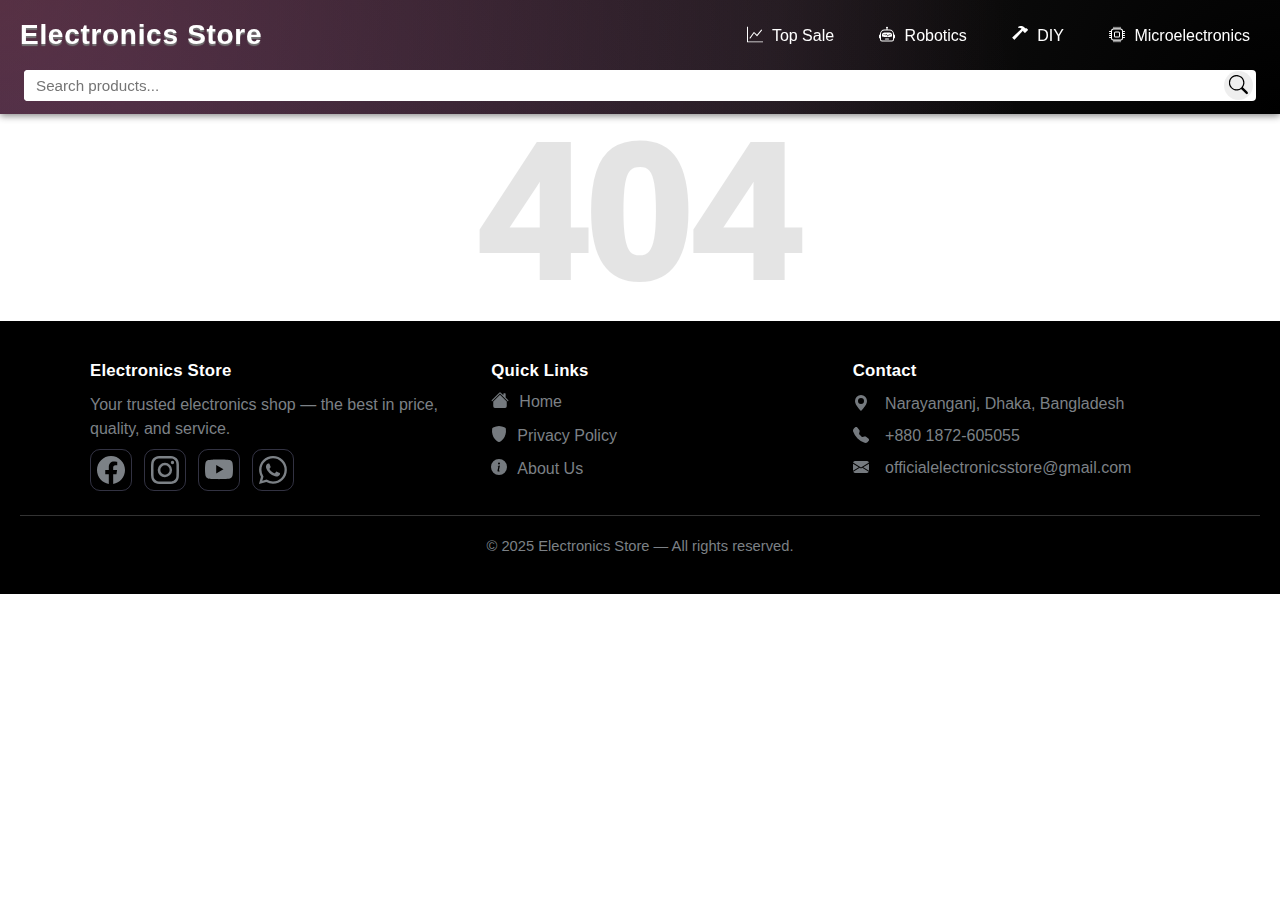
<file: 404/index.html>
<!DOCTYPE html>
<html>

<head>
  <meta charset="UTF-8">
  <meta name="viewport" content="width=device-width, initial-scale=1">
  <meta name="theme-color" content="#000">
  <title>Electronics Store - 404</title>
  <link rel="shortcut icon" href="/IMG/favicon.png" type="image/x-icon" />
  <link rel="stylesheet" href="/header.css" type="text/css" media="all" />
  <link rel="stylesheet" href="/footer.css" type="text/css" media="all" />
  <link rel="stylesheet" href="/cart.css" type="text/css" media="all" />
</head>

<body style="margin: 0;">
  
  <!--Header  -------------------->
  <header class="header">
    <div class="container" style="display:flex">
      
      <h2 class="logo"><a style="all:unset;" href="/">Electronics Store</a></h2>
      <nav id="nav-menu">
        <a class="hide" href="/">
          <svg xmlns="http://www.w3.org/2000/svg" width="16" height="16" fill="currentColor" class="bi bi-house" viewBox="0 0 16 16">
            <path d="M8.707 1.5a1 1 0 0 0-1.414 0L.646 8.146a.5.5 0 0 0 .708.708L2 8.207V13.5A1.5 1.5 0 0 0 3.5 15h9a1.5 1.5 0 0 0 1.5-1.5V8.207l.646.647a.5.5 0 0 0 .708-.708L13 5.793V2.5a.5.5 0 0 0-.5-.5h-1a.5.5 0 0 0-.5.5v1.293zM13 7.207V13.5a.5.5 0 0 1-.5.5h-9a.5.5 0 0 1-.5-.5V7.207l5-5z" />
          </svg>
          Home
        </a>
        <a class="hide" href="/SEARCH">
          <svg xmlns="http://www.w3.org/2000/svg" width="16" height="16" fill="currentColor" viewBox="0 0 16 16">
            <path d="M11.742 10.344a6.5 6.5 0 1 0-1.397 1.398h-.001q.044.06.098.115l3.85 3.85a1 1 0 0 0 1.415-1.414l-3.85-3.85a1 1 0 0 0-.115-.1zM12 6.5a5.5 5.5 0 1 1-11 0 5.5 5.5 0 0 1 11 0" />
          </svg>
          Search
        </a>
        <a href="/TOP_SALE">
          <svg xmlns="http://www.w3.org/2000/svg" width="16" height="16" fill="currentColor" class="bi bi-graph-up" viewBox="0 0 16 16">
            <path fill-rule="evenodd" d="M0 0h1v15h15v1H0zm14.817 3.113a.5.5 0 0 1 .07.704l-4.5 5.5a.5.5 0 0 1-.74.037L7.06 6.767l-3.656 5.027a.5.5 0 0 1-.808-.588l4-5.5a.5.5 0 0 1 .758-.06l2.609 2.61 4.15-5.073a.5.5 0 0 1 .704-.07" />
          </svg>
          Top Sale
        </a>
        <a href="/ROBOTICS">
          <svg xmlns="http://www.w3.org/2000/svg" width="16" height="16" fill="currentColor" class="bi bi-robot" viewBox="0 0 16 16">
            <path d="M6 12.5a.5.5 0 0 1 .5-.5h3a.5.5 0 0 1 0 1h-3a.5.5 0 0 1-.5-.5M3 8.062C3 6.76 4.235 5.765 5.53 5.886a26.6 26.6 0 0 0 4.94 0C11.765 5.765 13 6.76 13 8.062v1.157a.93.93 0 0 1-.765.935c-.845.147-2.34.346-4.235.346s-3.39-.2-4.235-.346A.93.93 0 0 1 3 9.219zm4.542-.827a.25.25 0 0 0-.217.068l-.92.9a25 25 0 0 1-1.871-.183.25.25 0 0 0-.068.495c.55.076 1.232.149 2.02.193a.25.25 0 0 0 .189-.071l.754-.736.847 1.71a.25.25 0 0 0 .404.062l.932-.97a25 25 0 0 0 1.922-.188.25.25 0 0 0-.068-.495c-.538.074-1.207.145-1.98.189a.25.25 0 0 0-.166.076l-.754.785-.842-1.7a.25.25 0 0 0-.182-.135" />
            <path d="M8.5 1.866a1 1 0 1 0-1 0V3h-2A4.5 4.5 0 0 0 1 7.5V8a1 1 0 0 0-1 1v2a1 1 0 0 0 1 1v1a2 2 0 0 0 2 2h10a2 2 0 0 0 2-2v-1a1 1 0 0 0 1-1V9a1 1 0 0 0-1-1v-.5A4.5 4.5 0 0 0 10.5 3h-2zM14 7.5V13a1 1 0 0 1-1 1H3a1 1 0 0 1-1-1V7.5A3.5 3.5 0 0 1 5.5 4h5A3.5 3.5 0 0 1 14 7.5" />
          </svg>
          Robotics
        </a>
        <a href="/DIY">
          <svg xmlns="http://www.w3.org/2000/svg" width="16" height="16" fill="currentColor" class="bi bi-hammer" style="transform: scaleX(-1);" viewBox="0 0 16 16">
            <path d="M9.972 2.508a.5.5 0 0 0-.16-.556l-.178-.129a5 5 0 0 0-2.076-.783C6.215.862 4.504 1.229 2.84 3.133H1.786a.5.5 0 0 0-.354.147L.146 4.567a.5.5 0 0 0 0 .706l2.571 2.579a.5.5 0 0 0 .708 0l1.286-1.29a.5.5 0 0 0 .146-.353V5.57l8.387 8.873A.5.5 0 0 0 14 14.5l1.5-1.5a.5.5 0 0 0 .017-.689l-9.129-8.63c.747-.456 1.772-.839 3.112-.839a.5.5 0 0 0 .472-.334" />
          </svg>
          DIY
        </a>
        <a href="/MICROELECTRONICS">
          <svg xmlns="http://www.w3.org/2000/svg" width="16" height="16" fill="currentColor" class="bi bi-cpu" viewBox="0 0 16 16">
            <path d="M5 0a.5.5 0 0 1 .5.5V2h1V.5a.5.5 0 0 1 1 0V2h1V.5a.5.5 0 0 1 1 0V2h1V.5a.5.5 0 0 1 1 0V2A2.5 2.5 0 0 1 14 4.5h1.5a.5.5 0 0 1 0 1H14v1h1.5a.5.5 0 0 1 0 1H14v1h1.5a.5.5 0 0 1 0 1H14v1h1.5a.5.5 0 0 1 0 1H14a2.5 2.5 0 0 1-2.5 2.5v1.5a.5.5 0 0 1-1 0V14h-1v1.5a.5.5 0 0 1-1 0V14h-1v1.5a.5.5 0 0 1-1 0V14h-1v1.5a.5.5 0 0 1-1 0V14A2.5 2.5 0 0 1 2 11.5H.5a.5.5 0 0 1 0-1H2v-1H.5a.5.5 0 0 1 0-1H2v-1H.5a.5.5 0 0 1 0-1H2v-1H.5a.5.5 0 0 1 0-1H2A2.5 2.5 0 0 1 4.5 2V.5A.5.5 0 0 1 5 0m-.5 3A1.5 1.5 0 0 0 3 4.5v7A1.5 1.5 0 0 0 4.5 13h7a1.5 1.5 0 0 0 1.5-1.5v-7A1.5 1.5 0 0 0 11.5 3zM5 6.5A1.5 1.5 0 0 1 6.5 5h3A1.5 1.5 0 0 1 11 6.5v3A1.5 1.5 0 0 1 9.5 11h-3A1.5 1.5 0 0 1 5 9.5zM6.5 6a.5.5 0 0 0-.5.5v3a.5.5 0 0 0 .5.5h3a.5.5 0 0 0 .5-.5v-3a.5.5 0 0 0-.5-.5z" />
          </svg>
          Microelectronics
        </a>
      </nav>
      
      <div id="hamburger" aria-label="Toggle menu" tabindex="0" role="button">
        <div></div>
        <div></div>
        <div></div>
      </div>
    </div>
    <div class="s_bar">
      <input type="search" placeholder="Search products..." aria-label="Search products" />
      <button aria-label="Search">
        <svg xmlns="http://www.w3.org/2000/svg" height="1.2rem" width="1.2rem" fill="var(--color2)" viewBox="0 0 16 16">
          <path d="M11.742 10.344a6.5 6.5 0 1 0-1.397 1.398h-.001q.044.06.098.115l3.85 3.85a1 1 0 0 0 1.415-1.414l-3.85-3.85a1 1 0 0 0-.115-.1zM12 6.5a5.5 5.5 0 1 1-11 0 5.5 5.5 0 0 1 11 0" />
        </svg>
      </button>
    </div>
  </header>
  <div class="section" style="height: 100%; width: 100%; padding: 0;text-align: center; font-size: 12rem; font-weight: 999; opacity: .1;">404</div>
  <!--Footer  -------------------->
  <footer class="footer" aria-labelledby="footer-heading">
    <div class="wrap">
      
      <!-- Brand -->
      <div class="col brand" style="flex:1 1 280px;">
        <h3 id="footer-heading">Electronics Store</h3>
        <p>Your trusted electronics shop — the best in price, quality, and service.</p>
        
        <!-- Social row: change hrefs to your real social profiles -->
        <nav class="sLinks" aria-label="Electronics Store social links">
          <ul class="social-list" style="display:flex; padding:0; list-style:none; margin:0;">
            <li>
              <a class="social link" target="_blank" rel="noopener noreferrer" aria-label="Facebook">
                <!-- Facebook SVG -->
                <svg xmlns="http://www.w3.org/2000/svg" viewBox="0 0 16 16">
                  <path d="M16 8.049c0-4.446-3.582-8.05-8-8.05C3.58 0-.002 3.603-.002 8.05c0 4.017 2.926 7.347 6.75 7.951v-5.625h-2.03V8.05H6.75V6.275c0-2.017 1.195-3.131 3.022-3.131.876 0 1.791.157 1.791.157v1.98h-1.009c-.993 0-1.303.621-1.303 1.258v1.51h2.218l-.354 2.326H9.25V16c3.824-.604 6.75-3.934 6.75-7.951" />
                </svg>
              </a>
            </li>
            
            <li>
              <a class="social link" target="_blank" rel="noopener noreferrer" aria-label="Instagram">
                <!-- Instagram SVG -->
                <svg xmlns="http://www.w3.org/2000/svg" viewBox="0 0 16 16">
                  <path d="M8 0C5.829 0 5.556.01 4.703.048 3.85.088 3.269.222 2.76.42a3.9 3.9 0 0 0-1.417.923A3.9 3.9 0 0 0 .42 2.76C.222 3.268.087 3.85.048 4.7.01 5.555 0 5.827 0 8.001c0 2.172.01 2.444.048 3.297.04.852.174 1.433.372 1.942.205.526.478.972.923 1.417.444.445.89.719 1.416.923.51.198 1.09.333 1.942.372C5.555 15.99 5.827 16 8 16s2.444-.01 3.298-.048c.851-.04 1.434-.174 1.943-.372a3.9 3.9 0 0 0 1.416-.923c.445-.445.718-.891.923-1.417.197-.509.332-1.09.372-1.942C15.99 10.445 16 10.173 16 8s-.01-2.445-.048-3.299c-.04-.851-.175-1.433-.372-1.941a3.9 3.9 0 0 0-.923-1.417A3.9 3.9 0 0 0 13.24.42c-.51-.198-1.092-.333-1.943-.372C10.443.01 10.172 0 7.998 0zm-.717 1.442h.718c2.136 0 2.389.007 3.232.046.78.035 1.204.166 1.486.275.373.145.64.319.92.599s.453.546.598.92c.11.281.24.705.275 1.485.039.843.047 1.096.047 3.231s-.008 2.389-.047 3.232c-.035.78-.166 1.203-.275 1.485a2.5 2.5 0 0 1-.599.919c-.28.28-.546.453-.92.598-.28.11-.704.24-1.485.276-.843.038-1.096.047-3.232.047s-2.39-.009-3.233-.047c-.78-.036-1.203-.166-1.485-.276a2.5 2.5 0 0 1-.92-.598 2.5 2.5 0 0 1-.6-.92c-.109-.281-.24-.705-.275-1.485-.038-.843-.046-1.096-.046-3.233s.008-2.388.046-3.231c.036-.78.166-1.204.276-1.486.145-.373.319-.64.599-.92s.546-.453.92-.598c.282-.11.705-.24 1.485-.276.738-.034 1.024-.044 2.515-.045zm4.988 1.328a.96.96 0 1 0 0 1.92.96.96 0 0 0 0-1.92m-4.27 1.122a4.109 4.109 0 1 0 0 8.217 4.109 4.109 0 0 0 0-8.217m0 1.441a2.667 2.667 0 1 1 0 5.334 2.667 2.667 0 0 1 0-5.334" />
                </svg>
              </a>
            </li>
            
            <li>
              <a class="social link" target="_blank" rel="noopener noreferrer" aria-label="YouTube">
                <!-- YouTube SVG -->
                <svg xmlns="http://www.w3.org/2000/svg" viewBox="0 0 16 16">
                  <path d="M8.051 1.999h.089c.822.003 4.987.033 6.11.335a2.01 2.01 0 0 1 1.415 1.42c.101.38.172.883.22 1.402l.01.104.022.26.008.104c.065.914.073 1.77.074 1.957v.075c-.001.194-.01 1.108-.082 2.06l-.008.105-.009.104c-.05.572-.124 1.14-.235 1.558a2.01 2.01 0 0 1-1.415 1.42c-1.16.312-5.569.334-6.18.335h-.142c-.309 0-1.587-.006-2.927-.052l-.17-.006-.087-.004-.171-.007-.171-.007c-1.11-.049-2.167-.128-2.654-.26a2.01 2.01 0 0 1-1.415-1.419c-.111-.417-.185-.986-.235-1.558L.09 9.82l-.008-.104A31 31 0 0 1 0 7.68v-.123c.002-.215.01-.958.064-1.778l.007-.103.003-.052.008-.104.022-.26.01-.104c.048-.519.119-1.023.22-1.402a2.01 2.01 0 0 1 1.415-1.42c.487-.13 1.544-.21 2.654-.26l.17-.007.172-.006.086-.003.171-.007A100 100 0 0 1 7.858 2zM6.4 5.209v4.818l4.157-2.408z" />
                </svg>
              </a>
            </li>
            
            <li>
              <a class="social link" target="_blank" rel="noopener noreferrer" aria-label="WhatsApp">
                <!-- WhatsApp SVG -->
                <svg xmlns="http://www.w3.org/2000/svg" viewBox="0 0 16 16">
                  <path d="M13.601 2.326A7.85 7.85 0 0 0 7.994 0C3.627 0 .068 3.558.064 7.926c0 1.399.366 2.76 1.057 3.965L0 16l4.204-1.102a7.9 7.9 0 0 0 3.79.965h.004c4.368 0 7.926-3.558 7.93-7.93A7.9 7.9 0 0 0 13.6 2.326zM7.994 14.521a6.6 6.6 0 0 1-3.356-.92l-.24-.144-2.494.654.666-2.433-.156-.251a6.56 6.56 0 0 1-1.007-3.505c0-3.626 2.957-6.584 6.591-6.584a6.56 6.56 0 0 1 4.66 1.931 6.56 6.56 0 0 1 1.928 4.66c-.004 3.639-2.961 6.592-6.592 6.592m3.615-4.934c-.197-.099-1.17-.578-1.353-.646-.182-.065-.315-.099-.445.099-.133.197-.513.646-.627.775-.114.133-.232.148-.43.05-.197-.1-.836-.308-1.592-.985-.59-.525-.985-1.175-1.103-1.372-.114-.198-.011-.304.088-.403.087-.088.197-.232.296-.346.1-.114.133-.198.198-.33.065-.134.034-.248-.015-.347-.05-.099-.445-1.076-.612-1.47-.16-.389-.323-.335-.445-.34-.114-.007-.247-.007-.38-.007a.73.73 0 0 0-.529.247c-.182.198-.691.677-.691 1.654s.71 1.916.81 2.049c.098.133 1.394 2.132 3.383 2.992.47.205.84.326 1.129.418.475.152.904.129 1.246.08.38-.058 1.171-.48 1.338-.943.164-.464.164-.86.114-.943-.049-.084-.182-.133-.38-.232" />
                </svg>
              </a>
            </li>
          </ul>
        </nav>
      </div>
      
      <!-- Quick Links -->
      <div class="col">
        <h3>Quick Links</h3>
        <ul class="links" aria-label="quick links">
          <li>
            <a class="footer-link link" title="Home">
              <svg xmlns="http://www.w3.org/2000/svg" width="18" height="18" fill="currentColor" viewBox="0 0 16 16">
                <path d="M8.707 1.5a1 1 0 0 0-1.414 0L.646 8.146a.5.5 0 0 0 .708.708L8 2.207l6.646 6.647a.5.5 0 0 0 .708-.708L13 5.793V2.5a.5.5 0 0 0-.5-.5h-1a.5.5 0 0 0-.5.5v1.293z" />
                <path d="m8 3.293 6 6V13.5a1.5 1.5 0 0 1-1.5 1.5h-9A1.5 1.5 0 0 1 2 13.5V9.293z" />
              </svg>
              Home
            </a>
          </li>
          <li>
            <a class="footer-link link" title="Privacy Policy">
              <svg xmlns="http://www.w3.org/2000/svg" width="16" height="16" fill="currentColor" viewBox="0 0 16 16">
                <path d="M5.072.56C6.157.265 7.31 0 8 0s1.843.265 2.928.56c1.11.3 2.229.655 2.887.87a1.54 1.54 0 0 1 1.044 1.262c.596 4.477-.787 7.795-2.465 9.99a11.8 11.8 0 0 1-2.517 2.453 7 7 0 0 1-1.048.625c-.28.132-.581.24-.829.24s-.548-.108-.829-.24a7 7 0 0 1-1.048-.625 11.8 11.8 0 0 1-2.517-2.453C1.928 10.487.545 7.169 1.141 2.692A1.54 1.54 0 0 1 2.185 1.43 63 63 0 0 1 5.072.56" />
              </svg>
              Privacy Policy
            </a>
          </li>
          <li>
            <a class="footer-link link" title="About Us">
              <svg xmlns="http://www.w3.org/2000/svg" width="16" height="16" fill="currentColor" viewBox="0 0 16 16">
                <path d="M8 16A8 8 0 1 0 8 0a8 8 0 0 0 0 16m.93-9.412-1 4.705c-.07.34.029.533.304.533.194 0 .487-.07.686-.246l-.088.416c-.287.346-.92.598-1.465.598-.703 0-1.002-.422-.808-1.319l.738-3.468c.064-.293.006-.399-.287-.47l-.451-.081.082-.381 2.29-.287zM8 5.5a1 1 0 1 1 0-2 1 1 0 0 1 0 2" />
              </svg>
              About Us
            </a>
          </li>
        </ul>
      </div>
      <!-- Contact -->
      <div class="col">
        <h3>Contact</h3>
        <ul class="contact" aria-label="contact information">
          <li>
            <a class="footer-link link" target="_blank" rel="noopener noreferrer" title="Location">
              <svg width="16" height="16" viewBox="0 0 16 16" fill="currentColor" aria-hidden="true">
                <path d="M8 16s6-5.686 6-10A6 6 0 0 0 2 6c0 4.314 6 10 6 10m0-7a3 3 0 1 1 0-6 3 3 0 0 1 0 6" />
              </svg>
              <span class="addI"></span>
            </a>
          </li>
          
          <li>
            <a class="footer-link link" title="Call us">
              <svg width="16" height="16" viewBox="0 0 16 16" fill="currentColor" aria-hidden="true">
                <path d="M1.885.511a1.745 1.745 0 0 1 2.61.163L6.29 2.98c.329.423.445.974.315 1.494l-.547 2.19a.68.68 0 0 0 .178.643l2.457 2.457a.68.68 0 0 0 .644.178l2.189-.547a1.75 1.75 0 0 1 1.494.315l2.306 1.794c.829.645.905 1.87.163 2.611l-1.034 1.034c-.74.74-1.846 1.065-2.877.702a18.6 18.6 0 0 1-7.01-4.42 18.6 18.6 0 0 1-4.42-7.009c-.362-1.03-.037-2.137.703-2.877z" />
              </svg>
              <span class="addI"></span></a>
          </li>
          
          <li>
            <a class="footer-link link" title="Email">
              <svg width="16" height="16" viewBox="0 0 16 16" fill="currentColor" aria-hidden="true">
                <path d="M.05 3.555A2 2 0 0 1 2 2h12a2 2 0 0 1 1.95 1.555L8 8.414zM0 4.697v7.104l5.803-3.558zM6.761 8.83l-6.57 4.027A2 2 0 0 0 2 14h12a2 2 0 0 0 1.808-1.144l-6.57-4.027L8 9.586zm3.436-.586L16 11.801V4.697z" />
              </svg>
              <span class="addI"></span></a>
          </li>
        </ul>
      </div>
      
    </div>
    
    <hr class="sep" />
    
    <p class="copyright">© 2025 Electronics Store — All rights reserved.</p>
  </footer>
  
  <script src="/hamburger.js" type="text/javascript" charset="utf-8"></script>

</body>

</html>
</file>
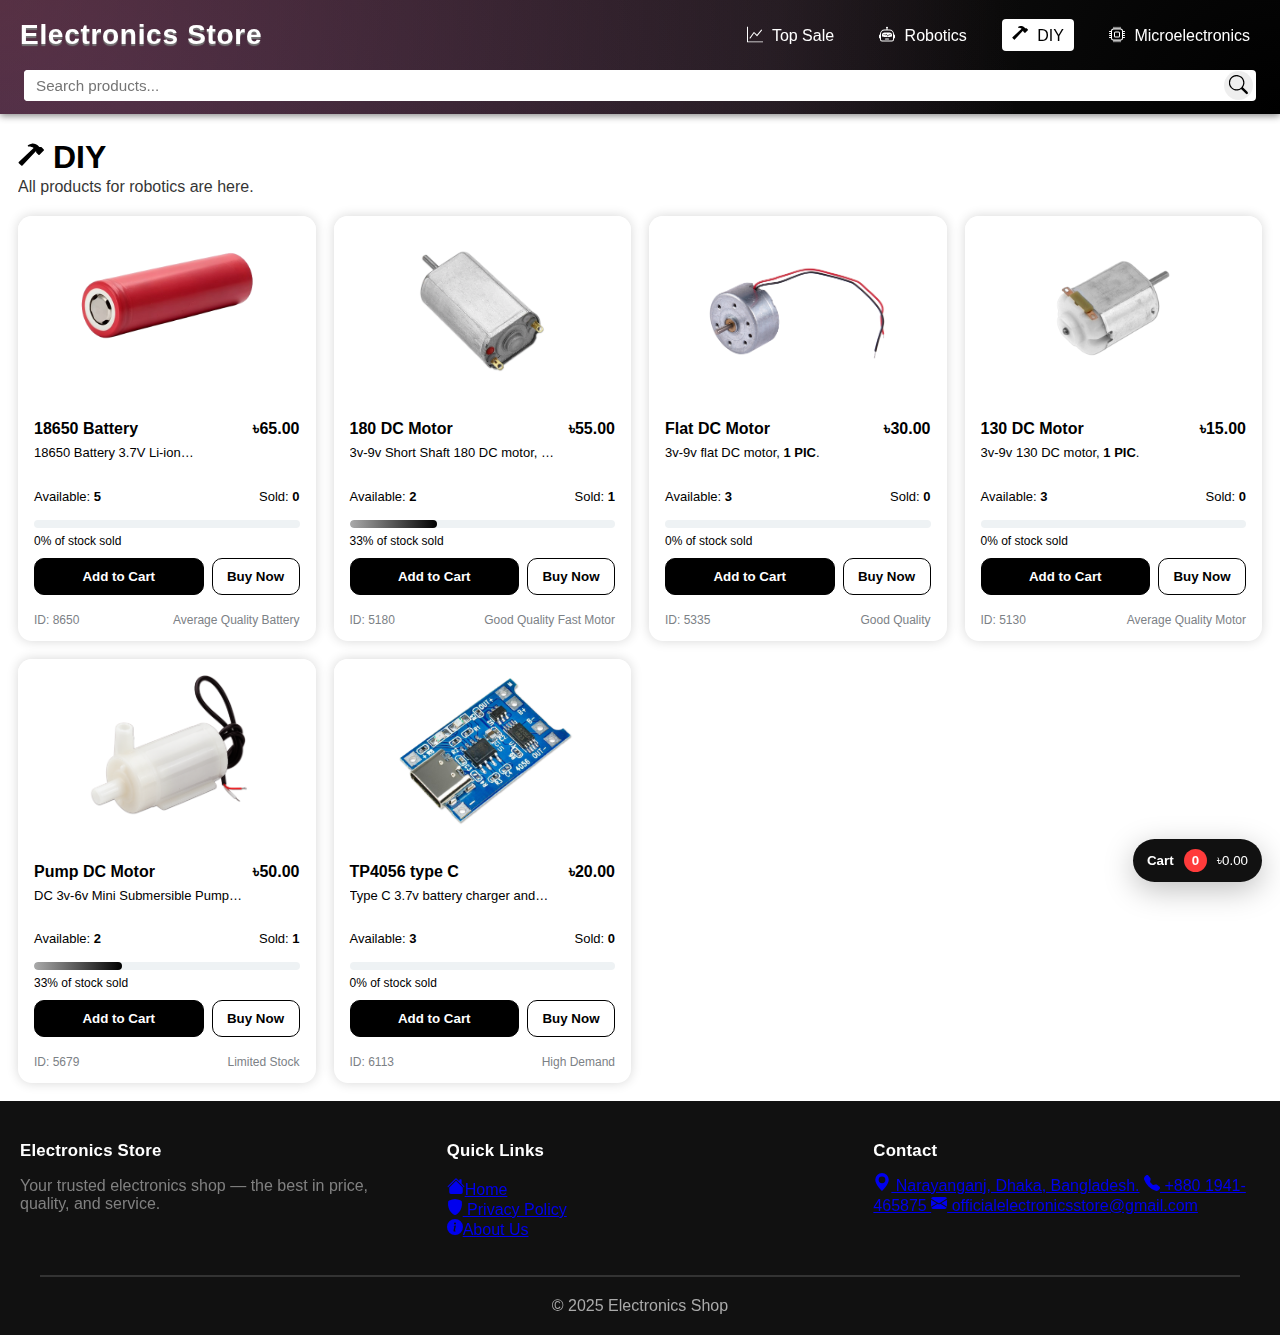
<file: DIY/index.html>
<!DOCTYPE html>
<html>

<head>
  <meta charset="UTF-8">
  <meta name="viewport" content="width=device-width, initial-scale=1">
  <meta name="theme-color" content="#000">
  <title>Electronics Store - DIY</title>
  <link rel="shortcut icon" href="/IMG/favicon.png" type="image/x-icon" />
  <link rel="stylesheet" href="/header.css" type="text/css" media="all" />
  <link rel="stylesheet" href="/footer.css" type="text/css" media="all" />
  <link rel="stylesheet" href="/cart.css" type="text/css" media="all" />
</head>

<body style="margin: 0;">
  
  <!--Header  -------------------->
  <header class="header">
    <div class="container" style="display:flex">
      
      <h2 class="logo"><a style="all:unset;" href="/">Electronics Store</a></h2>
      <nav id="nav-menu">
        <a class="hide" href="/">
          <svg xmlns="http://www.w3.org/2000/svg" width="16" height="16" fill="currentColor" class="bi bi-house" viewBox="0 0 16 16">
            <path d="M8.707 1.5a1 1 0 0 0-1.414 0L.646 8.146a.5.5 0 0 0 .708.708L2 8.207V13.5A1.5 1.5 0 0 0 3.5 15h9a1.5 1.5 0 0 0 1.5-1.5V8.207l.646.647a.5.5 0 0 0 .708-.708L13 5.793V2.5a.5.5 0 0 0-.5-.5h-1a.5.5 0 0 0-.5.5v1.293zM13 7.207V13.5a.5.5 0 0 1-.5.5h-9a.5.5 0 0 1-.5-.5V7.207l5-5z" />
          </svg>
          Home
        </a>
        <a class="hide" href="/SEARCH">
          <svg xmlns="http://www.w3.org/2000/svg" width="16" height="16" fill="currentColor" viewBox="0 0 16 16">
            <path d="M11.742 10.344a6.5 6.5 0 1 0-1.397 1.398h-.001q.044.06.098.115l3.85 3.85a1 1 0 0 0 1.415-1.414l-3.85-3.85a1 1 0 0 0-.115-.1zM12 6.5a5.5 5.5 0 1 1-11 0 5.5 5.5 0 0 1 11 0" />
          </svg>
          Search
        </a>
        <a href="/TOP_SALE">
          <svg xmlns="http://www.w3.org/2000/svg" width="16" height="16" fill="currentColor" class="bi bi-graph-up" viewBox="0 0 16 16">
            <path fill-rule="evenodd" d="M0 0h1v15h15v1H0zm14.817 3.113a.5.5 0 0 1 .07.704l-4.5 5.5a.5.5 0 0 1-.74.037L7.06 6.767l-3.656 5.027a.5.5 0 0 1-.808-.588l4-5.5a.5.5 0 0 1 .758-.06l2.609 2.61 4.15-5.073a.5.5 0 0 1 .704-.07" />
          </svg>
          Top Sale
        </a>
        <a href="/ROBOTICS">
          <svg xmlns="http://www.w3.org/2000/svg" width="16" height="16" fill="currentColor" class="bi bi-robot" viewBox="0 0 16 16">
            <path d="M6 12.5a.5.5 0 0 1 .5-.5h3a.5.5 0 0 1 0 1h-3a.5.5 0 0 1-.5-.5M3 8.062C3 6.76 4.235 5.765 5.53 5.886a26.6 26.6 0 0 0 4.94 0C11.765 5.765 13 6.76 13 8.062v1.157a.93.93 0 0 1-.765.935c-.845.147-2.34.346-4.235.346s-3.39-.2-4.235-.346A.93.93 0 0 1 3 9.219zm4.542-.827a.25.25 0 0 0-.217.068l-.92.9a25 25 0 0 1-1.871-.183.25.25 0 0 0-.068.495c.55.076 1.232.149 2.02.193a.25.25 0 0 0 .189-.071l.754-.736.847 1.71a.25.25 0 0 0 .404.062l.932-.97a25 25 0 0 0 1.922-.188.25.25 0 0 0-.068-.495c-.538.074-1.207.145-1.98.189a.25.25 0 0 0-.166.076l-.754.785-.842-1.7a.25.25 0 0 0-.182-.135" />
            <path d="M8.5 1.866a1 1 0 1 0-1 0V3h-2A4.5 4.5 0 0 0 1 7.5V8a1 1 0 0 0-1 1v2a1 1 0 0 0 1 1v1a2 2 0 0 0 2 2h10a2 2 0 0 0 2-2v-1a1 1 0 0 0 1-1V9a1 1 0 0 0-1-1v-.5A4.5 4.5 0 0 0 10.5 3h-2zM14 7.5V13a1 1 0 0 1-1 1H3a1 1 0 0 1-1-1V7.5A3.5 3.5 0 0 1 5.5 4h5A3.5 3.5 0 0 1 14 7.5" />
          </svg>
          Robotics
        </a>
        <a style="color: var(--matc);background-color: var(--mabc);" href="/DIY">
          <svg xmlns="http://www.w3.org/2000/svg" width="16" height="16" fill="currentColor" class="bi bi-hammer" style="transform: scaleX(-1);" viewBox="0 0 16 16">
            <path d="M9.972 2.508a.5.5 0 0 0-.16-.556l-.178-.129a5 5 0 0 0-2.076-.783C6.215.862 4.504 1.229 2.84 3.133H1.786a.5.5 0 0 0-.354.147L.146 4.567a.5.5 0 0 0 0 .706l2.571 2.579a.5.5 0 0 0 .708 0l1.286-1.29a.5.5 0 0 0 .146-.353V5.57l8.387 8.873A.5.5 0 0 0 14 14.5l1.5-1.5a.5.5 0 0 0 .017-.689l-9.129-8.63c.747-.456 1.772-.839 3.112-.839a.5.5 0 0 0 .472-.334" />
          </svg>
          DIY
        </a>
        <a href="/MICROELECTRONICS">
          <svg xmlns="http://www.w3.org/2000/svg" width="16" height="16" fill="currentColor" class="bi bi-cpu" viewBox="0 0 16 16">
            <path d="M5 0a.5.5 0 0 1 .5.5V2h1V.5a.5.5 0 0 1 1 0V2h1V.5a.5.5 0 0 1 1 0V2h1V.5a.5.5 0 0 1 1 0V2A2.5 2.5 0 0 1 14 4.5h1.5a.5.5 0 0 1 0 1H14v1h1.5a.5.5 0 0 1 0 1H14v1h1.5a.5.5 0 0 1 0 1H14v1h1.5a.5.5 0 0 1 0 1H14a2.5 2.5 0 0 1-2.5 2.5v1.5a.5.5 0 0 1-1 0V14h-1v1.5a.5.5 0 0 1-1 0V14h-1v1.5a.5.5 0 0 1-1 0V14h-1v1.5a.5.5 0 0 1-1 0V14A2.5 2.5 0 0 1 2 11.5H.5a.5.5 0 0 1 0-1H2v-1H.5a.5.5 0 0 1 0-1H2v-1H.5a.5.5 0 0 1 0-1H2v-1H.5a.5.5 0 0 1 0-1H2A2.5 2.5 0 0 1 4.5 2V.5A.5.5 0 0 1 5 0m-.5 3A1.5 1.5 0 0 0 3 4.5v7A1.5 1.5 0 0 0 4.5 13h7a1.5 1.5 0 0 0 1.5-1.5v-7A1.5 1.5 0 0 0 11.5 3zM5 6.5A1.5 1.5 0 0 1 6.5 5h3A1.5 1.5 0 0 1 11 6.5v3A1.5 1.5 0 0 1 9.5 11h-3A1.5 1.5 0 0 1 5 9.5zM6.5 6a.5.5 0 0 0-.5.5v3a.5.5 0 0 0 .5.5h3a.5.5 0 0 0 .5-.5v-3a.5.5 0 0 0-.5-.5z" />
          </svg>
          Microelectronics
        </a>
      </nav>
      
      <div id="hamburger" aria-label="Toggle menu" tabindex="0" role="button">
        <div></div>
        <div></div>
        <div></div>
      </div>
    </div>
    <div class="s_bar">
      <input type="search" placeholder="Search products..." aria-label="Search products" />
      <button aria-label="Search">
        <svg xmlns="http://www.w3.org/2000/svg" height="1.2rem" width="1.2rem" fill="var(--color2)" viewBox="0 0 16 16">
          <path d="M11.742 10.344a6.5 6.5 0 1 0-1.397 1.398h-.001q.044.06.098.115l3.85 3.85a1 1 0 0 0 1.415-1.414l-3.85-3.85a1 1 0 0 0-.115-.1zM12 6.5a5.5 5.5 0 1 1-11 0 5.5 5.5 0 0 1 11 0" />
        </svg>
      </button>
    </div>
  </header>
  
  <div class="section sectionS">
    <header style="margin-bottom:20px;">
      <h1 style="margin-bottom: 2px;">
        <svg xmlns="http://www.w3.org/2000/svg" width="26" height="26" fill="currentColor" class="bi bi-hammer" style="transform: scaleX(-1);" viewBox="0 0 16 16">
          <path d="M9.972 2.508a.5.5 0 0 0-.16-.556l-.178-.129a5 5 0 0 0-2.076-.783C6.215.862 4.504 1.229 2.84 3.133H1.786a.5.5 0 0 0-.354.147L.146 4.567a.5.5 0 0 0 0 .706l2.571 2.579a.5.5 0 0 0 .708 0l1.286-1.29a.5.5 0 0 0 .146-.353V5.57l8.387 8.873A.5.5 0 0 0 14 14.5l1.5-1.5a.5.5 0 0 0 .017-.689l-9.129-8.63c.747-.456 1.772-.839 3.112-.839a.5.5 0 0 0 .472-.334" />
        </svg>
        DIY
      </h1>
      <p style="margin:0; opacity: .8;">All products for robotics are here.</p>
    </header>
    <main class="grid-wrap diy" id="product-grid" data-cols="auto">
    </main>
  </div>
  
  <!--Footer  -------------------->
  <footer class="footer" style="background:#111; color:#fff; padding:40px 20px 20px 20px; text-align:left;">
    <div style="display:flex; flex-wrap:wrap; gap:40px;">
      
      <!-- Brand Info -->
      <div style="flex:1; min-width:200px;">
        <h3>Electronics Store</h3>
        <p style="color: gray;">Your trusted electronics shop — the best in price, quality, and service.</p>
      </div>
      
      <!-- Quick Links -->
      <div style="flex:1; min-width:200px;">
        <h3>Quick Links</h3>
        <ul style="list-style:none; padding:0;">
          <li><a href="/"><svg xmlns="http://www.w3.org/2000/svg" width="18" height="18" fill="currentColor" class="bi bi-house-fill" viewBox="0 0 16 16">
                <path d="M8.707 1.5a1 1 0 0 0-1.414 0L.646 8.146a.5.5 0 0 0 .708.708L8 2.207l6.646 6.647a.5.5 0 0 0 .708-.708L13 5.793V2.5a.5.5 0 0 0-.5-.5h-1a.5.5 0 0 0-.5.5v1.293z" />
                <path d="m8 3.293 6 6V13.5a1.5 1.5 0 0 1-1.5 1.5h-9A1.5 1.5 0 0 1 2 13.5V9.293z" />
              </svg>Home</a></li>
          <li><a href="/404"><svg xmlns="http://www.w3.org/2000/svg" width="16" height="16" fill="currentColor" class="bi bi-shield-fill" viewBox="0 0 16 16">
                <path d="M5.072.56C6.157.265 7.31 0 8 0s1.843.265 2.928.56c1.11.3 2.229.655 2.887.87a1.54 1.54 0 0 1 1.044 1.262c.596 4.477-.787 7.795-2.465 9.99a11.8 11.8 0 0 1-2.517 2.453 7 7 0 0 1-1.048.625c-.28.132-.581.24-.829.24s-.548-.108-.829-.24a7 7 0 0 1-1.048-.625 11.8 11.8 0 0 1-2.517-2.453C1.928 10.487.545 7.169 1.141 2.692A1.54 1.54 0 0 1 2.185 1.43 63 63 0 0 1 5.072.56" />
              </svg> Privacy Policy</a></li>
          <li><a href="/404"><svg xmlns="http://www.w3.org/2000/svg" width="16" height="16" fill="currentColor" class="bi bi-info-circle-fill" viewBox="0 0 16 16">
                <path d="M8 16A8 8 0 1 0 8 0a8 8 0 0 0 0 16m.93-9.412-1 4.705c-.07.34.029.533.304.533.194 0 .487-.07.686-.246l-.088.416c-.287.346-.92.598-1.465.598-.703 0-1.002-.422-.808-1.319l.738-3.468c.064-.293.006-.399-.287-.47l-.451-.081.082-.381 2.29-.287zM8 5.5a1 1 0 1 1 0-2 1 1 0 0 1 0 2" />
              </svg>About Us</a></li>
          
        </ul>
      </div>
      
      <!-- Contact -->
      <div style="flex:1; min-width:200px;">
        <h3>Contact</h3>
        <a href="https://www.google.com/maps?q= 23.6818337, 90.4797731"><svg xmlns="http://www.w3.org/2000/svg" width="18" height="18" fill="currentColor" class="bi bi-geo-alt-fill" viewBox="0 0 16 16">
            <path d="M8 16s6-5.686 6-10A6 6 0 0 0 2 6c0 4.314 6 10 6 10m0-7a3 3 0 1 1 0-6 3 3 0 0 1 0 6" />
          </svg> Narayanganj, Dhaka, Bangladesh.</a>
        <a href="tel:+8801941465875"><svg xmlns="http://www.w3.org/2000/svg" width="16" height="16" fill="currentColor" class="bi bi-telephone-fill" viewBox="0 0 16 16">
            <path fill-rule="evenodd" d="M1.885.511a1.745 1.745 0 0 1 2.61.163L6.29 2.98c.329.423.445.974.315 1.494l-.547 2.19a.68.68 0 0 0 .178.643l2.457 2.457a.68.68 0 0 0 .644.178l2.189-.547a1.75 1.75 0 0 1 1.494.315l2.306 1.794c.829.645.905 1.87.163 2.611l-1.034 1.034c-.74.74-1.846 1.065-2.877.702a18.6 18.6 0 0 1-7.01-4.42 18.6 18.6 0 0 1-4.42-7.009c-.362-1.03-.037-2.137.703-2.877z" />
          </svg> +880 1941-465875 </a>
        <a href="mailto:officialelectronicsstore@gmail.com"><svg xmlns="http://www.w3.org/2000/svg" width="16" height="16" fill="currentColor" class="bi bi-envelope-fill" viewBox="0 0 16 16">
            <path d="M.05 3.555A2 2 0 0 1 2 2h12a2 2 0 0 1 1.95 1.555L8 8.414zM0 4.697v7.104l5.803-3.558zM6.761 8.83l-6.57 4.027A2 2 0 0 0 2 14h12a2 2 0 0 0 1.808-1.144l-6.57-4.027L8 9.586zm3.436-.586L16 11.801V4.697z" />
          </svg> officialelectronicsstore@gmail.com</a>
      </div>
    </div>
    
    <hr style="border:1px solid #333; margin:20px;">
    
    <p style="text-align:center; color:#aaa; margin: 0;">© 2025 Electronics Shop</p>
  </footer>
  <button class="floating-cart" id="es-open-cart" title="Open cart" aria-label="Open cart">
    <span style="font-weight:800">Cart</span>
    <span class="count" id="es-cart-count">0</span>
    <span id="es-cart-total">৳0.00</span>
  </button>
  
  <div id="es-cart-overlay" class="overlay" aria-hidden="true" style="display:none;">
    <div class="modal" role="dialog" aria-modal="true" aria-label="Cart Details">
      <header>
        <strong>Cart</strong>
        <button class="btn close" id="es-close-cart">Close</button>
      </header>
      <div class="body">
        <div id="es-cart-empty" style="display:none;text-align:center;color:#666;padding:20px">Cart is empty.</div>
        <div class="cart-list" id="es-cart-list"></div>
        <div style="margin-top:12px;display:flex;justify-content:space-between;align-items:center">
          <div style="font-weight:800">Subtotal</div>
          <div style="font-weight:800" id="es-cart-subtotal">৳0.00</div>
        </div>
      </div>
      <div class="footer">
        <button class="btn" id="es-clear-cart">Clear</button>
        <button class="btn primary" id="es-proceed-checkout">Proceed to Checkout</button>
      </div>
    </div>
  </div>
  
  <div id="es-checkout-overlay" class="overlay" aria-hidden="true" style="display:none;">
    <div class="modal" role="dialog" aria-modal="true" aria-label="Checkout">
      <header>
        <strong>Checkout</strong>
        <button class="btn close" id="es-close-checkout">Close</button>
      </header>
      <div class="body" style="display:flex; flex-wrap:wrap; gap:12px">
        <div style="flex:1; min-width:200px;">
          <label>Full name</label>
          <input id="es-name" type="text" placeholder="Your full name">
          <label style="margin-top:8px">Phone</label>
          <input id="es-phone" type="tel" placeholder="01XXXXXXXXX">
          <label style="margin-top:8px">Address</label>
          <input id="es-address" list="es-address-list" type="text" placeholder="Street, area, city">
          <datalist id="es-address-list"></datalist>
          <div style="display:flex;gap:8px;margin-top:10px">
            <button class="btn" id="es-save-address">Save address</button>
            <button class="btn" id="es-back-to-cart">Back to cart</button>
          </div>
        </div>
        <aside style="flex:1; min-width:200px;">
          <div id="es-checkout-items" style="display:flex;flex-direction:column;gap:8px;margin-bottom:12px"></div>
          <div class="summary">
            <div style="display:flex;justify-content:space-between">
              <div>Items total</div>
              <div id="es-co-items">৳0.00</div>
            </div>
            <div style="display:flex;justify-content:space-between;margin-top:8px">
              <div>Delivery</div>
              <div id="es-co-delivery">৳0.00</div>
            </div>
            <hr style="border:none;border-top:1px solid #eee;margin:10px 0">
            <div style="display:flex;justify-content:space-between;font-weight:800">
              <div>Grand total</div>
              <div id="es-co-grand">৳0.00</div>
            </div>
          </div>
          
          <!-- WhatsApp styled send button -->
          <a id="es-whatsapp-send" class="wa-btn" href="#" target="_blank" rel="noopener noreferrer" style="display:block;margin-top:12px">
            <svg xmlns="http://www.w3.org/2000/svg" width="16" height="16" fill="currentColor" class="bi bi-whatsapp" style="transform: translateY(8%);" viewBox="0 0 16 16">
              <path d="M13.601 2.326A7.85 7.85 0 0 0 7.994 0C3.627 0 .068 3.558.064 7.926c0 1.399.366 2.76 1.057 3.965L0 16l4.204-1.102a7.9 7.9 0 0 0 3.79.965h.004c4.368 0 7.926-3.558 7.93-7.93A7.9 7.9 0 0 0 13.6 2.326zM7.994 14.521a6.6 6.6 0 0 1-3.356-.92l-.24-.144-2.494.654.666-2.433-.156-.251a6.56 6.56 0 0 1-1.007-3.505c0-3.626 2.957-6.584 6.591-6.584a6.56 6.56 0 0 1 4.66 1.931 6.56 6.56 0 0 1 1.928 4.66c-.004 3.639-2.961 6.592-6.592 6.592m3.615-4.934c-.197-.099-1.17-.578-1.353-.646-.182-.065-.315-.099-.445.099-.133.197-.513.646-.627.775-.114.133-.232.148-.43.05-.197-.1-.836-.308-1.592-.985-.59-.525-.985-1.175-1.103-1.372-.114-.198-.011-.304.088-.403.087-.088.197-.232.296-.346.1-.114.133-.198.198-.33.065-.134.034-.248-.015-.347-.05-.099-.445-1.076-.612-1.47-.16-.389-.323-.335-.445-.34-.114-.007-.247-.007-.38-.007a.73.73 0 0 0-.529.247c-.182.198-.691.677-.691 1.654s.71 1.916.81 2.049c.098.133 1.394 2.132 3.383 2.992.47.205.84.326 1.129.418.475.152.904.129 1.246.08.38-.058 1.171-.48 1.338-.943.164-.464.164-.86.114-.943-.049-.084-.182-.133-.38-.232" />
            </svg>
            Send Order on WhatsApp
          </a>
        </aside>
      </div>
      <div class="footer">
        <!-- Confirm purchase JS intentionally EMPTY for later integration -->
        <button class="btn primary" id="es-confirm-purchase">Confirm purchase</button>
      </div>
    </div>
  </div>
  <script src="/hamburger.js" type="text/javascript" charset="utf-8"></script>
  <script src="/cart.js" type="text/javascript" charset="utf-8"></script>
  <script>
    function renderProducts(list) {
      //-------------------------------------------------------------------
      const diy = document.querySelector('.diy');
      const diyProducts = list
        .filter(p => p.categories.includes("diy"))
      
      for (const product of diyProducts) {
        cartMake(diy, product);
      }
      cartFtouch(diy);
    }
  </script>
</body>

</html>
</file>
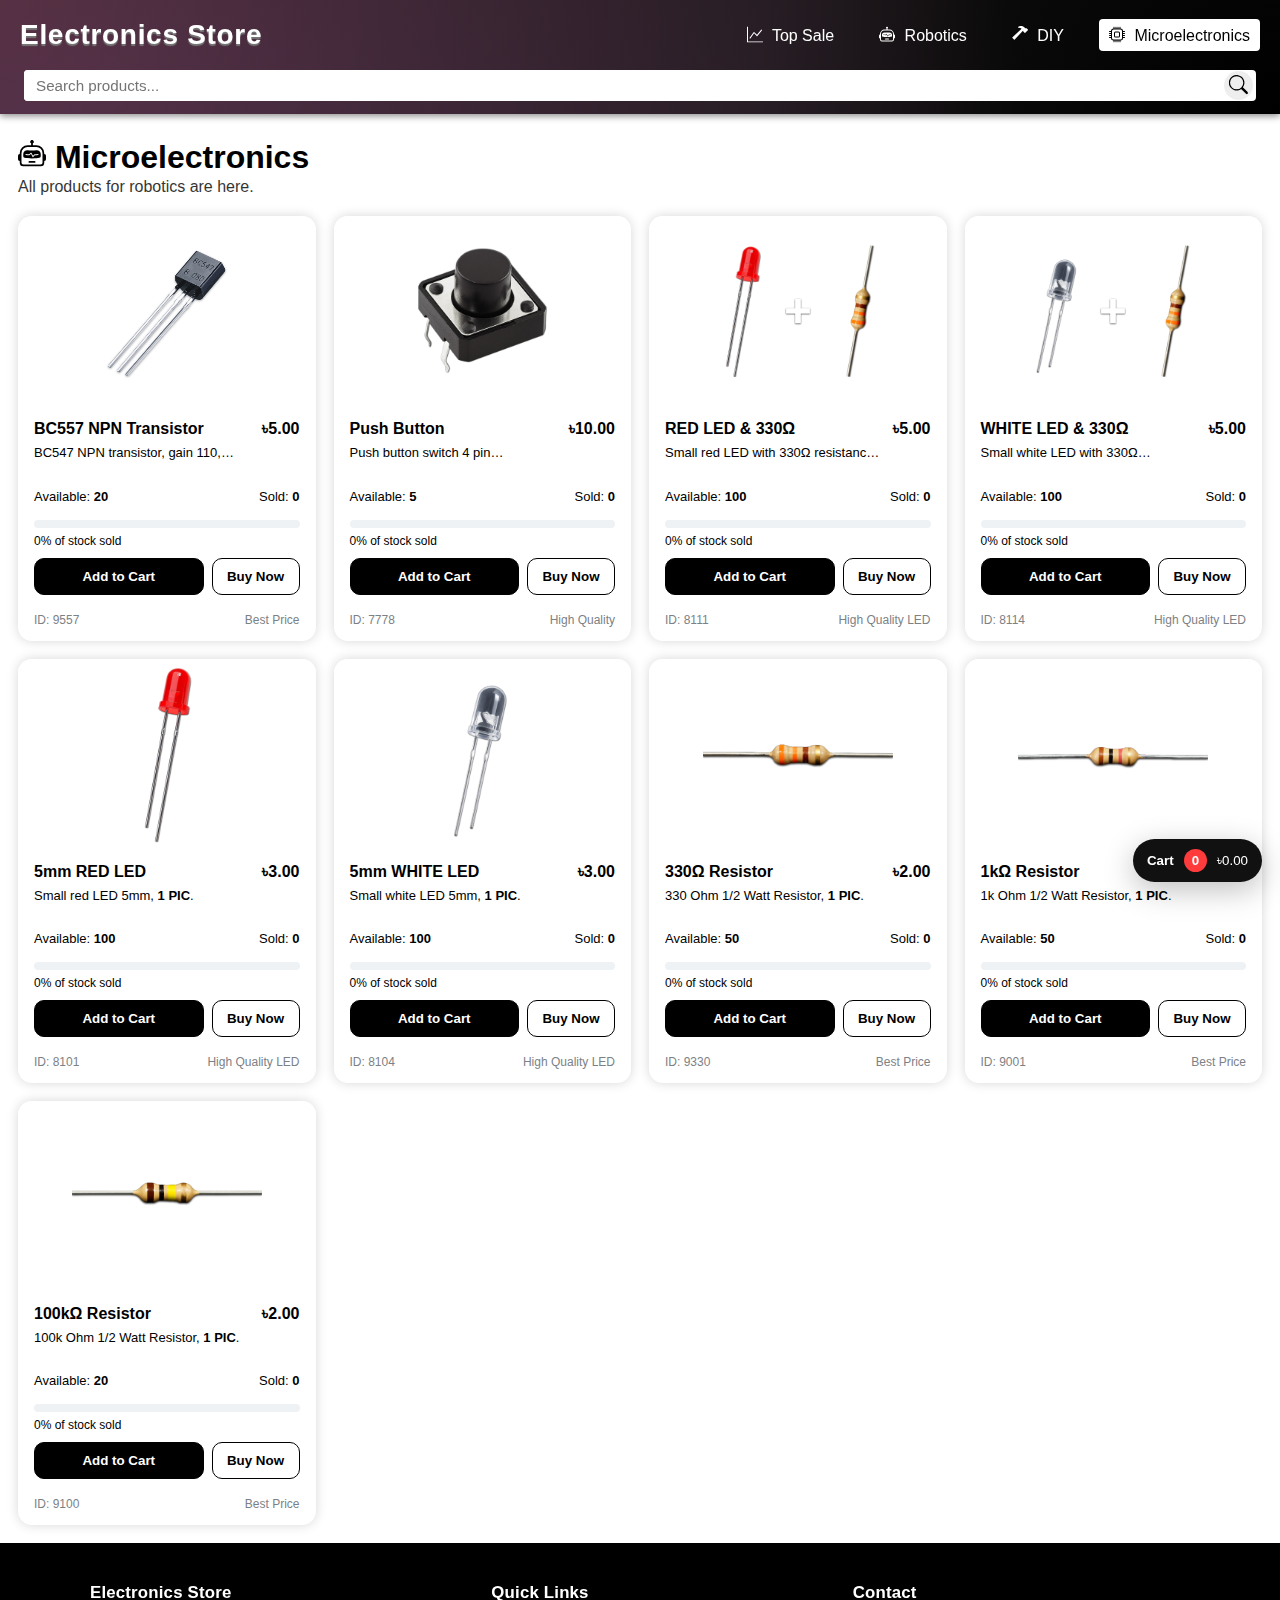
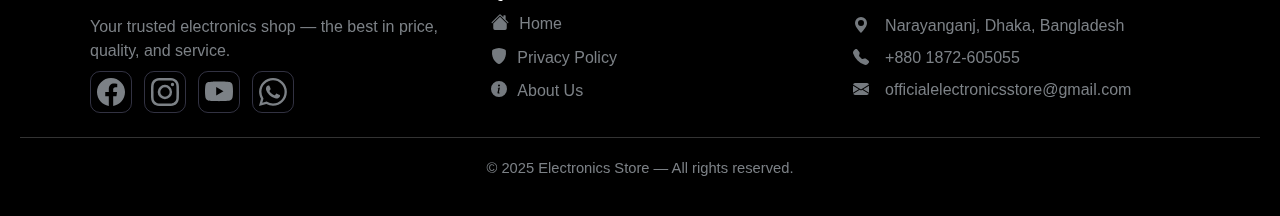
<file: MICROELECTRONICS/index.html>
<!DOCTYPE html>
<html>

<head>
  <meta charset="UTF-8">
  <meta name="viewport" content="width=device-width, initial-scale=1">
  <meta name="theme-color" content="#000000">
  <meta name="msapplication-navbutton-color" content="#000000">
  <meta name="apple-mobile-web-app-capable" content="yes">
  <meta name="apple-mobile-web-app-status-bar-style" content="black-translucent">  

  <title>Electronics Store - Microelectronics</title>
  <link rel="shortcut icon" href="/IMG/favicon.png" type="image/x-icon" />
  <link rel="stylesheet" href="/header.css" type="text/css" media="all" />
  <link rel="stylesheet" href="/footer.css" type="text/css" media="all" />
  <link rel="stylesheet" href="/cart.css" type="text/css" media="all" />
</head>

<body style="margin: 0;">
  
  <!--Header  -------------------->
  <header class="header">
    <div class="container" style="display:flex">
      
      <h1 class="logo"><a style="all:unset;" href="/">Electronics Store</a></h1>
      <nav id="nav-menu">
        <a class="hide" href="/">
          <svg xmlns="http://www.w3.org/2000/svg" width="16" height="16" fill="currentColor" class="bi bi-house" viewBox="0 0 16 16">
            <path d="M8.707 1.5a1 1 0 0 0-1.414 0L.646 8.146a.5.5 0 0 0 .708.708L2 8.207V13.5A1.5 1.5 0 0 0 3.5 15h9a1.5 1.5 0 0 0 1.5-1.5V8.207l.646.647a.5.5 0 0 0 .708-.708L13 5.793V2.5a.5.5 0 0 0-.5-.5h-1a.5.5 0 0 0-.5.5v1.293zM13 7.207V13.5a.5.5 0 0 1-.5.5h-9a.5.5 0 0 1-.5-.5V7.207l5-5z" />
          </svg>
          Home
        </a>
        <a class="hide" href="/SEARCH">
          <svg xmlns="http://www.w3.org/2000/svg" width="16" height="16" fill="currentColor" viewBox="0 0 16 16">
            <path d="M11.742 10.344a6.5 6.5 0 1 0-1.397 1.398h-.001q.044.06.098.115l3.85 3.85a1 1 0 0 0 1.415-1.414l-3.85-3.85a1 1 0 0 0-.115-.1zM12 6.5a5.5 5.5 0 1 1-11 0 5.5 5.5 0 0 1 11 0" />
          </svg>
          Search
        </a>
        <a href="/TOP_SALE">
          <svg xmlns="http://www.w3.org/2000/svg" width="16" height="16" fill="currentColor" class="bi bi-graph-up" viewBox="0 0 16 16">
            <path fill-rule="evenodd" d="M0 0h1v15h15v1H0zm14.817 3.113a.5.5 0 0 1 .07.704l-4.5 5.5a.5.5 0 0 1-.74.037L7.06 6.767l-3.656 5.027a.5.5 0 0 1-.808-.588l4-5.5a.5.5 0 0 1 .758-.06l2.609 2.61 4.15-5.073a.5.5 0 0 1 .704-.07" />
          </svg>
          Top Sale
        </a>
        <a href="/ROBOTICS">
          <svg xmlns="http://www.w3.org/2000/svg" width="16" height="16" fill="currentColor" class="bi bi-robot" viewBox="0 0 16 16">
            <path d="M6 12.5a.5.5 0 0 1 .5-.5h3a.5.5 0 0 1 0 1h-3a.5.5 0 0 1-.5-.5M3 8.062C3 6.76 4.235 5.765 5.53 5.886a26.6 26.6 0 0 0 4.94 0C11.765 5.765 13 6.76 13 8.062v1.157a.93.93 0 0 1-.765.935c-.845.147-2.34.346-4.235.346s-3.39-.2-4.235-.346A.93.93 0 0 1 3 9.219zm4.542-.827a.25.25 0 0 0-.217.068l-.92.9a25 25 0 0 1-1.871-.183.25.25 0 0 0-.068.495c.55.076 1.232.149 2.02.193a.25.25 0 0 0 .189-.071l.754-.736.847 1.71a.25.25 0 0 0 .404.062l.932-.97a25 25 0 0 0 1.922-.188.25.25 0 0 0-.068-.495c-.538.074-1.207.145-1.98.189a.25.25 0 0 0-.166.076l-.754.785-.842-1.7a.25.25 0 0 0-.182-.135" />
            <path d="M8.5 1.866a1 1 0 1 0-1 0V3h-2A4.5 4.5 0 0 0 1 7.5V8a1 1 0 0 0-1 1v2a1 1 0 0 0 1 1v1a2 2 0 0 0 2 2h10a2 2 0 0 0 2-2v-1a1 1 0 0 0 1-1V9a1 1 0 0 0-1-1v-.5A4.5 4.5 0 0 0 10.5 3h-2zM14 7.5V13a1 1 0 0 1-1 1H3a1 1 0 0 1-1-1V7.5A3.5 3.5 0 0 1 5.5 4h5A3.5 3.5 0 0 1 14 7.5" />
          </svg>
          Robotics
        </a>
        <a href="/DIY">
          <svg xmlns="http://www.w3.org/2000/svg" width="16" height="16" fill="currentColor" class="bi bi-hammer" style="transform: scaleX(-1);" viewBox="0 0 16 16">
            <path d="M9.972 2.508a.5.5 0 0 0-.16-.556l-.178-.129a5 5 0 0 0-2.076-.783C6.215.862 4.504 1.229 2.84 3.133H1.786a.5.5 0 0 0-.354.147L.146 4.567a.5.5 0 0 0 0 .706l2.571 2.579a.5.5 0 0 0 .708 0l1.286-1.29a.5.5 0 0 0 .146-.353V5.57l8.387 8.873A.5.5 0 0 0 14 14.5l1.5-1.5a.5.5 0 0 0 .017-.689l-9.129-8.63c.747-.456 1.772-.839 3.112-.839a.5.5 0 0 0 .472-.334" />
          </svg>
          DIY
        </a>
        <a style="color: var(--matc);background-color: var(--mabc);" href="/MICROELECTRONICS.">
          <svg xmlns="http://www.w3.org/2000/svg" width="16" height="16" fill="currentColor" class="bi bi-cpu" viewBox="0 0 16 16">
            <path d="M5 0a.5.5 0 0 1 .5.5V2h1V.5a.5.5 0 0 1 1 0V2h1V.5a.5.5 0 0 1 1 0V2h1V.5a.5.5 0 0 1 1 0V2A2.5 2.5 0 0 1 14 4.5h1.5a.5.5 0 0 1 0 1H14v1h1.5a.5.5 0 0 1 0 1H14v1h1.5a.5.5 0 0 1 0 1H14v1h1.5a.5.5 0 0 1 0 1H14a2.5 2.5 0 0 1-2.5 2.5v1.5a.5.5 0 0 1-1 0V14h-1v1.5a.5.5 0 0 1-1 0V14h-1v1.5a.5.5 0 0 1-1 0V14h-1v1.5a.5.5 0 0 1-1 0V14A2.5 2.5 0 0 1 2 11.5H.5a.5.5 0 0 1 0-1H2v-1H.5a.5.5 0 0 1 0-1H2v-1H.5a.5.5 0 0 1 0-1H2v-1H.5a.5.5 0 0 1 0-1H2A2.5 2.5 0 0 1 4.5 2V.5A.5.5 0 0 1 5 0m-.5 3A1.5 1.5 0 0 0 3 4.5v7A1.5 1.5 0 0 0 4.5 13h7a1.5 1.5 0 0 0 1.5-1.5v-7A1.5 1.5 0 0 0 11.5 3zM5 6.5A1.5 1.5 0 0 1 6.5 5h3A1.5 1.5 0 0 1 11 6.5v3A1.5 1.5 0 0 1 9.5 11h-3A1.5 1.5 0 0 1 5 9.5zM6.5 6a.5.5 0 0 0-.5.5v3a.5.5 0 0 0 .5.5h3a.5.5 0 0 0 .5-.5v-3a.5.5 0 0 0-.5-.5z" />
          </svg>
          Microelectronics
        </a>
      </nav>
      
      <div id="hamburger" aria-label="Toggle menu" tabindex="0" role="button">
        <div></div>
        <div></div>
        <div></div>
      </div>
    </div>
    <div class="s_bar">
      <input type="search" placeholder="Search products..." aria-label="Search products" />
      <button aria-label="Search">
        <svg xmlns="http://www.w3.org/2000/svg" height="1.2rem" width="1.2rem" fill="var(--color2)" viewBox="0 0 16 16">
          <path d="M11.742 10.344a6.5 6.5 0 1 0-1.397 1.398h-.001q.044.06.098.115l3.85 3.85a1 1 0 0 0 1.415-1.414l-3.85-3.85a1 1 0 0 0-.115-.1zM12 6.5a5.5 5.5 0 1 1-11 0 5.5 5.5 0 0 1 11 0" />
        </svg>
      </button>
    </div>
  </header>
  
  <div class="section sectionS">
    <header style="margin-bottom:20px;">
      <h1 style="margin-bottom: 2px;">
        <svg xmlns="http://www.w3.org/2000/svg" width="28" height="28" fill="currentColor" class="bi bi-robot" viewBox="0 0 16 16">
          <path d="M6 12.5a.5.5 0 0 1 .5-.5h3a.5.5 0 0 1 0 1h-3a.5.5 0 0 1-.5-.5M3 8.062C3 6.76 4.235 5.765 5.53 5.886a26.6 26.6 0 0 0 4.94 0C11.765 5.765 13 6.76 13 8.062v1.157a.93.93 0 0 1-.765.935c-.845.147-2.34.346-4.235.346s-3.39-.2-4.235-.346A.93.93 0 0 1 3 9.219zm4.542-.827a.25.25 0 0 0-.217.068l-.92.9a25 25 0 0 1-1.871-.183.25.25 0 0 0-.068.495c.55.076 1.232.149 2.02.193a.25.25 0 0 0 .189-.071l.754-.736.847 1.71a.25.25 0 0 0 .404.062l.932-.97a25 25 0 0 0 1.922-.188.25.25 0 0 0-.068-.495c-.538.074-1.207.145-1.98.189a.25.25 0 0 0-.166.076l-.754.785-.842-1.7a.25.25 0 0 0-.182-.135" />
          <path d="M8.5 1.866a1 1 0 1 0-1 0V3h-2A4.5 4.5 0 0 0 1 7.5V8a1 1 0 0 0-1 1v2a1 1 0 0 0 1 1v1a2 2 0 0 0 2 2h10a2 2 0 0 0 2-2v-1a1 1 0 0 0 1-1V9a1 1 0 0 0-1-1v-.5A4.5 4.5 0 0 0 10.5 3h-2zM14 7.5V13a1 1 0 0 1-1 1H3a1 1 0 0 1-1-1V7.5A3.5 3.5 0 0 1 5.5 4h5A3.5 3.5 0 0 1 14 7.5" />
        </svg>
        Microelectronics
      </h1>
      <p style="margin:0; opacity: .8;">All products for robotics are here.</p>
    </header>
    <main class="grid-wrap microelectronics" id="product-grid" data-cols="auto">
    </main>
  </div>
  
  <!--Footer  -------------------->
  <footer class="footer" aria-labelledby="footer-heading">
    <div class="wrap">
      
      <!-- Brand -->
      <div class="col brand" style="flex:1 1 280px;">
        <h3 id="footer-heading">Electronics Store</h3>
        <p>Your trusted electronics shop — the best in price, quality, and service.</p>
        
        <!-- Social row: change hrefs to your real social profiles -->
        <nav class="sLinks" aria-label="Electronics Store social links">
          <ul class="social-list" style="display:flex; padding:0; list-style:none; margin:0;">
            <li>
              <a class="social link" target="_blank" rel="noopener noreferrer" aria-label="Facebook">
                <!-- Facebook SVG -->
                <svg xmlns="http://www.w3.org/2000/svg" viewBox="0 0 16 16">
                  <path d="M16 8.049c0-4.446-3.582-8.05-8-8.05C3.58 0-.002 3.603-.002 8.05c0 4.017 2.926 7.347 6.75 7.951v-5.625h-2.03V8.05H6.75V6.275c0-2.017 1.195-3.131 3.022-3.131.876 0 1.791.157 1.791.157v1.98h-1.009c-.993 0-1.303.621-1.303 1.258v1.51h2.218l-.354 2.326H9.25V16c3.824-.604 6.75-3.934 6.75-7.951" />
                </svg>
              </a>
            </li>
            
            <li>
              <a class="social link" target="_blank" rel="noopener noreferrer" aria-label="Instagram">
                <!-- Instagram SVG -->
                <svg xmlns="http://www.w3.org/2000/svg" viewBox="0 0 16 16">
                  <path d="M8 0C5.829 0 5.556.01 4.703.048 3.85.088 3.269.222 2.76.42a3.9 3.9 0 0 0-1.417.923A3.9 3.9 0 0 0 .42 2.76C.222 3.268.087 3.85.048 4.7.01 5.555 0 5.827 0 8.001c0 2.172.01 2.444.048 3.297.04.852.174 1.433.372 1.942.205.526.478.972.923 1.417.444.445.89.719 1.416.923.51.198 1.09.333 1.942.372C5.555 15.99 5.827 16 8 16s2.444-.01 3.298-.048c.851-.04 1.434-.174 1.943-.372a3.9 3.9 0 0 0 1.416-.923c.445-.445.718-.891.923-1.417.197-.509.332-1.09.372-1.942C15.99 10.445 16 10.173 16 8s-.01-2.445-.048-3.299c-.04-.851-.175-1.433-.372-1.941a3.9 3.9 0 0 0-.923-1.417A3.9 3.9 0 0 0 13.24.42c-.51-.198-1.092-.333-1.943-.372C10.443.01 10.172 0 7.998 0zm-.717 1.442h.718c2.136 0 2.389.007 3.232.046.78.035 1.204.166 1.486.275.373.145.64.319.92.599s.453.546.598.92c.11.281.24.705.275 1.485.039.843.047 1.096.047 3.231s-.008 2.389-.047 3.232c-.035.78-.166 1.203-.275 1.485a2.5 2.5 0 0 1-.599.919c-.28.28-.546.453-.92.598-.28.11-.704.24-1.485.276-.843.038-1.096.047-3.232.047s-2.39-.009-3.233-.047c-.78-.036-1.203-.166-1.485-.276a2.5 2.5 0 0 1-.92-.598 2.5 2.5 0 0 1-.6-.92c-.109-.281-.24-.705-.275-1.485-.038-.843-.046-1.096-.046-3.233s.008-2.388.046-3.231c.036-.78.166-1.204.276-1.486.145-.373.319-.64.599-.92s.546-.453.92-.598c.282-.11.705-.24 1.485-.276.738-.034 1.024-.044 2.515-.045zm4.988 1.328a.96.96 0 1 0 0 1.92.96.96 0 0 0 0-1.92m-4.27 1.122a4.109 4.109 0 1 0 0 8.217 4.109 4.109 0 0 0 0-8.217m0 1.441a2.667 2.667 0 1 1 0 5.334 2.667 2.667 0 0 1 0-5.334" />
                </svg>
              </a>
            </li>
            
            <li>
              <a class="social link" target="_blank" rel="noopener noreferrer" aria-label="YouTube">
                <!-- YouTube SVG -->
                <svg xmlns="http://www.w3.org/2000/svg" viewBox="0 0 16 16">
                  <path d="M8.051 1.999h.089c.822.003 4.987.033 6.11.335a2.01 2.01 0 0 1 1.415 1.42c.101.38.172.883.22 1.402l.01.104.022.26.008.104c.065.914.073 1.77.074 1.957v.075c-.001.194-.01 1.108-.082 2.06l-.008.105-.009.104c-.05.572-.124 1.14-.235 1.558a2.01 2.01 0 0 1-1.415 1.42c-1.16.312-5.569.334-6.18.335h-.142c-.309 0-1.587-.006-2.927-.052l-.17-.006-.087-.004-.171-.007-.171-.007c-1.11-.049-2.167-.128-2.654-.26a2.01 2.01 0 0 1-1.415-1.419c-.111-.417-.185-.986-.235-1.558L.09 9.82l-.008-.104A31 31 0 0 1 0 7.68v-.123c.002-.215.01-.958.064-1.778l.007-.103.003-.052.008-.104.022-.26.01-.104c.048-.519.119-1.023.22-1.402a2.01 2.01 0 0 1 1.415-1.42c.487-.13 1.544-.21 2.654-.26l.17-.007.172-.006.086-.003.171-.007A100 100 0 0 1 7.858 2zM6.4 5.209v4.818l4.157-2.408z" />
                </svg>
              </a>
            </li>
            
            <li>
              <a class="social link" target="_blank" rel="noopener noreferrer" aria-label="WhatsApp">
                <!-- WhatsApp SVG -->
                <svg xmlns="http://www.w3.org/2000/svg" viewBox="0 0 16 16">
                  <path d="M13.601 2.326A7.85 7.85 0 0 0 7.994 0C3.627 0 .068 3.558.064 7.926c0 1.399.366 2.76 1.057 3.965L0 16l4.204-1.102a7.9 7.9 0 0 0 3.79.965h.004c4.368 0 7.926-3.558 7.93-7.93A7.9 7.9 0 0 0 13.6 2.326zM7.994 14.521a6.6 6.6 0 0 1-3.356-.92l-.24-.144-2.494.654.666-2.433-.156-.251a6.56 6.56 0 0 1-1.007-3.505c0-3.626 2.957-6.584 6.591-6.584a6.56 6.56 0 0 1 4.66 1.931 6.56 6.56 0 0 1 1.928 4.66c-.004 3.639-2.961 6.592-6.592 6.592m3.615-4.934c-.197-.099-1.17-.578-1.353-.646-.182-.065-.315-.099-.445.099-.133.197-.513.646-.627.775-.114.133-.232.148-.43.05-.197-.1-.836-.308-1.592-.985-.59-.525-.985-1.175-1.103-1.372-.114-.198-.011-.304.088-.403.087-.088.197-.232.296-.346.1-.114.133-.198.198-.33.065-.134.034-.248-.015-.347-.05-.099-.445-1.076-.612-1.47-.16-.389-.323-.335-.445-.34-.114-.007-.247-.007-.38-.007a.73.73 0 0 0-.529.247c-.182.198-.691.677-.691 1.654s.71 1.916.81 2.049c.098.133 1.394 2.132 3.383 2.992.47.205.84.326 1.129.418.475.152.904.129 1.246.08.38-.058 1.171-.48 1.338-.943.164-.464.164-.86.114-.943-.049-.084-.182-.133-.38-.232" />
                </svg>
              </a>
            </li>
          </ul>
        </nav>
      </div>
      
      <!-- Quick Links -->
      <div class="col">
        <h3>Quick Links</h3>
        <ul class="links" aria-label="quick links">
          <li>
            <a class="footer-link link" title="Home">
              <svg xmlns="http://www.w3.org/2000/svg" width="18" height="18" fill="currentColor" viewBox="0 0 16 16">
                <path d="M8.707 1.5a1 1 0 0 0-1.414 0L.646 8.146a.5.5 0 0 0 .708.708L8 2.207l6.646 6.647a.5.5 0 0 0 .708-.708L13 5.793V2.5a.5.5 0 0 0-.5-.5h-1a.5.5 0 0 0-.5.5v1.293z" />
                <path d="m8 3.293 6 6V13.5a1.5 1.5 0 0 1-1.5 1.5h-9A1.5 1.5 0 0 1 2 13.5V9.293z" />
              </svg>
              Home
            </a>
          </li>
          <li>
            <a class="footer-link link" title="Privacy Policy">
              <svg xmlns="http://www.w3.org/2000/svg" width="16" height="16" fill="currentColor" viewBox="0 0 16 16">
                <path d="M5.072.56C6.157.265 7.31 0 8 0s1.843.265 2.928.56c1.11.3 2.229.655 2.887.87a1.54 1.54 0 0 1 1.044 1.262c.596 4.477-.787 7.795-2.465 9.99a11.8 11.8 0 0 1-2.517 2.453 7 7 0 0 1-1.048.625c-.28.132-.581.24-.829.24s-.548-.108-.829-.24a7 7 0 0 1-1.048-.625 11.8 11.8 0 0 1-2.517-2.453C1.928 10.487.545 7.169 1.141 2.692A1.54 1.54 0 0 1 2.185 1.43 63 63 0 0 1 5.072.56" />
              </svg>
              Privacy Policy
            </a>
          </li>
          <li>
            <a class="footer-link link" title="About Us">
              <svg xmlns="http://www.w3.org/2000/svg" width="16" height="16" fill="currentColor" viewBox="0 0 16 16">
                <path d="M8 16A8 8 0 1 0 8 0a8 8 0 0 0 0 16m.93-9.412-1 4.705c-.07.34.029.533.304.533.194 0 .487-.07.686-.246l-.088.416c-.287.346-.92.598-1.465.598-.703 0-1.002-.422-.808-1.319l.738-3.468c.064-.293.006-.399-.287-.47l-.451-.081.082-.381 2.29-.287zM8 5.5a1 1 0 1 1 0-2 1 1 0 0 1 0 2" />
              </svg>
              About Us
            </a>
          </li>
        </ul>
      </div>
      <!-- Contact -->
      <div class="col">
        <h3>Contact</h3>
        <ul class="contact" aria-label="contact information">
          <li>
            <a class="footer-link link" target="_blank" rel="noopener noreferrer" title="Location">
              <svg width="16" height="16" viewBox="0 0 16 16" fill="currentColor" aria-hidden="true">
                <path d="M8 16s6-5.686 6-10A6 6 0 0 0 2 6c0 4.314 6 10 6 10m0-7a3 3 0 1 1 0-6 3 3 0 0 1 0 6" />
              </svg>
              <span class="addI"></span>
            </a>
          </li>
          
          <li>
            <a class="footer-link link" title="Call us">
              <svg width="16" height="16" viewBox="0 0 16 16" fill="currentColor" aria-hidden="true">
                <path d="M1.885.511a1.745 1.745 0 0 1 2.61.163L6.29 2.98c.329.423.445.974.315 1.494l-.547 2.19a.68.68 0 0 0 .178.643l2.457 2.457a.68.68 0 0 0 .644.178l2.189-.547a1.75 1.75 0 0 1 1.494.315l2.306 1.794c.829.645.905 1.87.163 2.611l-1.034 1.034c-.74.74-1.846 1.065-2.877.702a18.6 18.6 0 0 1-7.01-4.42 18.6 18.6 0 0 1-4.42-7.009c-.362-1.03-.037-2.137.703-2.877z" />
              </svg>
              <span class="addI"></span></a>
          </li>
          
          <li>
            <a class="footer-link link" title="Email">
              <svg width="16" height="16" viewBox="0 0 16 16" fill="currentColor" aria-hidden="true">
                <path d="M.05 3.555A2 2 0 0 1 2 2h12a2 2 0 0 1 1.95 1.555L8 8.414zM0 4.697v7.104l5.803-3.558zM6.761 8.83l-6.57 4.027A2 2 0 0 0 2 14h12a2 2 0 0 0 1.808-1.144l-6.57-4.027L8 9.586zm3.436-.586L16 11.801V4.697z" />
              </svg>
              <span class="addI"></span></a>
          </li>
        </ul>
      </div>
      
    </div>
    
    <hr class="sep" />
    
    <p class="copyright">© 2025 Electronics Store — All rights reserved.</p>
  </footer>

  <button class="floating-cart" id="es-open-cart" title="Open cart" aria-label="Open cart">
    <span style="font-weight:800">Cart</span>
    <span class="count" id="es-cart-count">0</span>
    <span id="es-cart-total">৳0.00</span>
  </button>
  
  <div id="es-cart-overlay" class="overlay" aria-hidden="true" style="display:none;">
    <div class="modal" role="dialog" aria-modal="true" aria-label="Cart Details">
      <header>
        <strong>Cart</strong>
        <button class="btn close" id="es-close-cart">Close</button>
      </header>
      <div class="body">
        <div id="es-cart-empty" style="display:none;text-align:center;color:#666;padding:20px">Cart is empty.</div>
        <div class="cart-list" id="es-cart-list"></div>
        <div style="margin-top:12px;display:flex;justify-content:space-between;align-items:center">
          <div style="font-weight:800">Subtotal</div>
          <div style="font-weight:800" id="es-cart-subtotal">৳0.00</div>
        </div>
      </div>
      <div class="footer">
        <button class="btn" id="es-clear-cart">Clear</button>
        <button class="btn primary" id="es-proceed-checkout">Proceed to Checkout</button>
      </div>
    </div>
  </div>
  
  <div id="es-checkout-overlay" class="overlay" aria-hidden="true" style="display:none;">
    <div class="modal" role="dialog" aria-modal="true" aria-label="Checkout">
      <header>
        <strong>Checkout</strong>
        <button class="btn close" id="es-close-checkout">Close</button>
      </header>
      <div class="body" style="display:flex; flex-wrap:wrap; gap:12px">
        <div style="flex:1; min-width:200px;">
          <label>Full name</label>
          <input id="es-name" type="text" placeholder="Your full name">
          <label style="margin-top:8px">Phone</label>
          <input id="es-phone" type="tel" placeholder="01XXXXXXXXX">
          <label style="margin-top:8px">Address</label>
          <input id="es-address" list="es-address-list" type="text" placeholder="Street, area, city">
          <datalist id="es-address-list"></datalist>
          <div style="display:flex;gap:8px;margin-top:10px">
            <button class="btn" id="es-save-address">Save address</button>
            <button class="btn" id="es-back-to-cart">Back to cart</button>
          </div>
        </div>
        <aside style="flex:1; min-width:200px;">
          <div id="es-checkout-items" style="display:flex;flex-direction:column;gap:8px;margin-bottom:12px"></div>
          <div class="summary">
            <div style="display:flex;justify-content:space-between">
              <div>Items total</div>
              <div id="es-co-items">৳0.00</div>
            </div>
            <div style="display:flex;justify-content:space-between;margin-top:8px">
              <div style=" display:flex; justify-content:space-between; align-items: center;">Delivery
                <svg id="infoBtn" class="dInfo" xmlns="http://www.w3.org/2000/svg" width="16" height="16" fill="currentColor" class="bi bi-info-circle-fill" viewBox="0 0 16 16">
                  <path d="M8 16A8 8 0 1 0 8 0a8 8 0 0 0 0 16m.93-9.412-1 4.705c-.07.34.029.533.304.533.194 0 .487-.07.686-.246l-.088.416c-.287.346-.92.598-1.465.598-.703 0-1.002-.422-.808-1.319l.738-3.468c.064-.293.006-.399-.287-.47l-.451-.081.082-.381 2.29-.287zM8 5.5a1 1 0 1 1 0-2 1 1 0 0 1 0 2" />
                </svg>
              </div>
              <div id="es-co-delivery">৳0.00</div>
            </div>
            <hr style="border:none;border-top:1px solid #eee;margin:10px 0">
            <div style="display:flex;justify-content:space-between;font-weight:800">
              <div>Grand total</div>
              <div id="es-co-grand">৳0.00</div>
            </div>
          </div>
          
          <!-- WhatsApp styled send button -->
          <a id="es-whatsapp-send" class="wa-btn" href="#" target="_blank" rel="noopener noreferrer" style="display:block;margin-top:12px">
            <svg xmlns="http://www.w3.org/2000/svg" width="16" height="16" fill="currentColor" class="bi bi-whatsapp" style="transform: translateY(8%);" viewBox="0 0 16 16">
              <path d="M13.601 2.326A7.85 7.85 0 0 0 7.994 0C3.627 0 .068 3.558.064 7.926c0 1.399.366 2.76 1.057 3.965L0 16l4.204-1.102a7.9 7.9 0 0 0 3.79.965h.004c4.368 0 7.926-3.558 7.93-7.93A7.9 7.9 0 0 0 13.6 2.326zM7.994 14.521a6.6 6.6 0 0 1-3.356-.92l-.24-.144-2.494.654.666-2.433-.156-.251a6.56 6.56 0 0 1-1.007-3.505c0-3.626 2.957-6.584 6.591-6.584a6.56 6.56 0 0 1 4.66 1.931 6.56 6.56 0 0 1 1.928 4.66c-.004 3.639-2.961 6.592-6.592 6.592m3.615-4.934c-.197-.099-1.17-.578-1.353-.646-.182-.065-.315-.099-.445.099-.133.197-.513.646-.627.775-.114.133-.232.148-.43.05-.197-.1-.836-.308-1.592-.985-.59-.525-.985-1.175-1.103-1.372-.114-.198-.011-.304.088-.403.087-.088.197-.232.296-.346.1-.114.133-.198.198-.33.065-.134.034-.248-.015-.347-.05-.099-.445-1.076-.612-1.47-.16-.389-.323-.335-.445-.34-.114-.007-.247-.007-.38-.007a.73.73 0 0 0-.529.247c-.182.198-.691.677-.691 1.654s.71 1.916.81 2.049c.098.133 1.394 2.132 3.383 2.992.47.205.84.326 1.129.418.475.152.904.129 1.246.08.38-.058 1.171-.48 1.338-.943.164-.464.164-.86.114-.943-.049-.084-.182-.133-.38-.232" />
            </svg>
            Send Order on WhatsApp
          </a>
        </aside>
      </div>
      <div class="footer">
        <!-- Confirm purchase JS intentionally EMPTY for later integration -->
        <button class="btn primary" id="es-confirm-purchase">Confirm purchase</button>
      </div>
    </div>
  </div>
  <script src="/hamburger.js" type="text/javascript" charset="utf-8"></script>
  <script src="/cart.js" type="text/javascript" charset="utf-8"></script>
  <script>
    function renderProducts(list) {
      //-------------------------------------------------------------------
      const microelectronics = document.querySelector('.microelectronics');
      const microelectronicsProducts = list
        .filter(p => p.categories.includes("microelectronics"))
      
      for (const product of microelectronicsProducts) {
        cartMake(microelectronics, product);
      }
      cartFtouch(microelectronics);
    }
  </script>
</body>

</html>
</file>
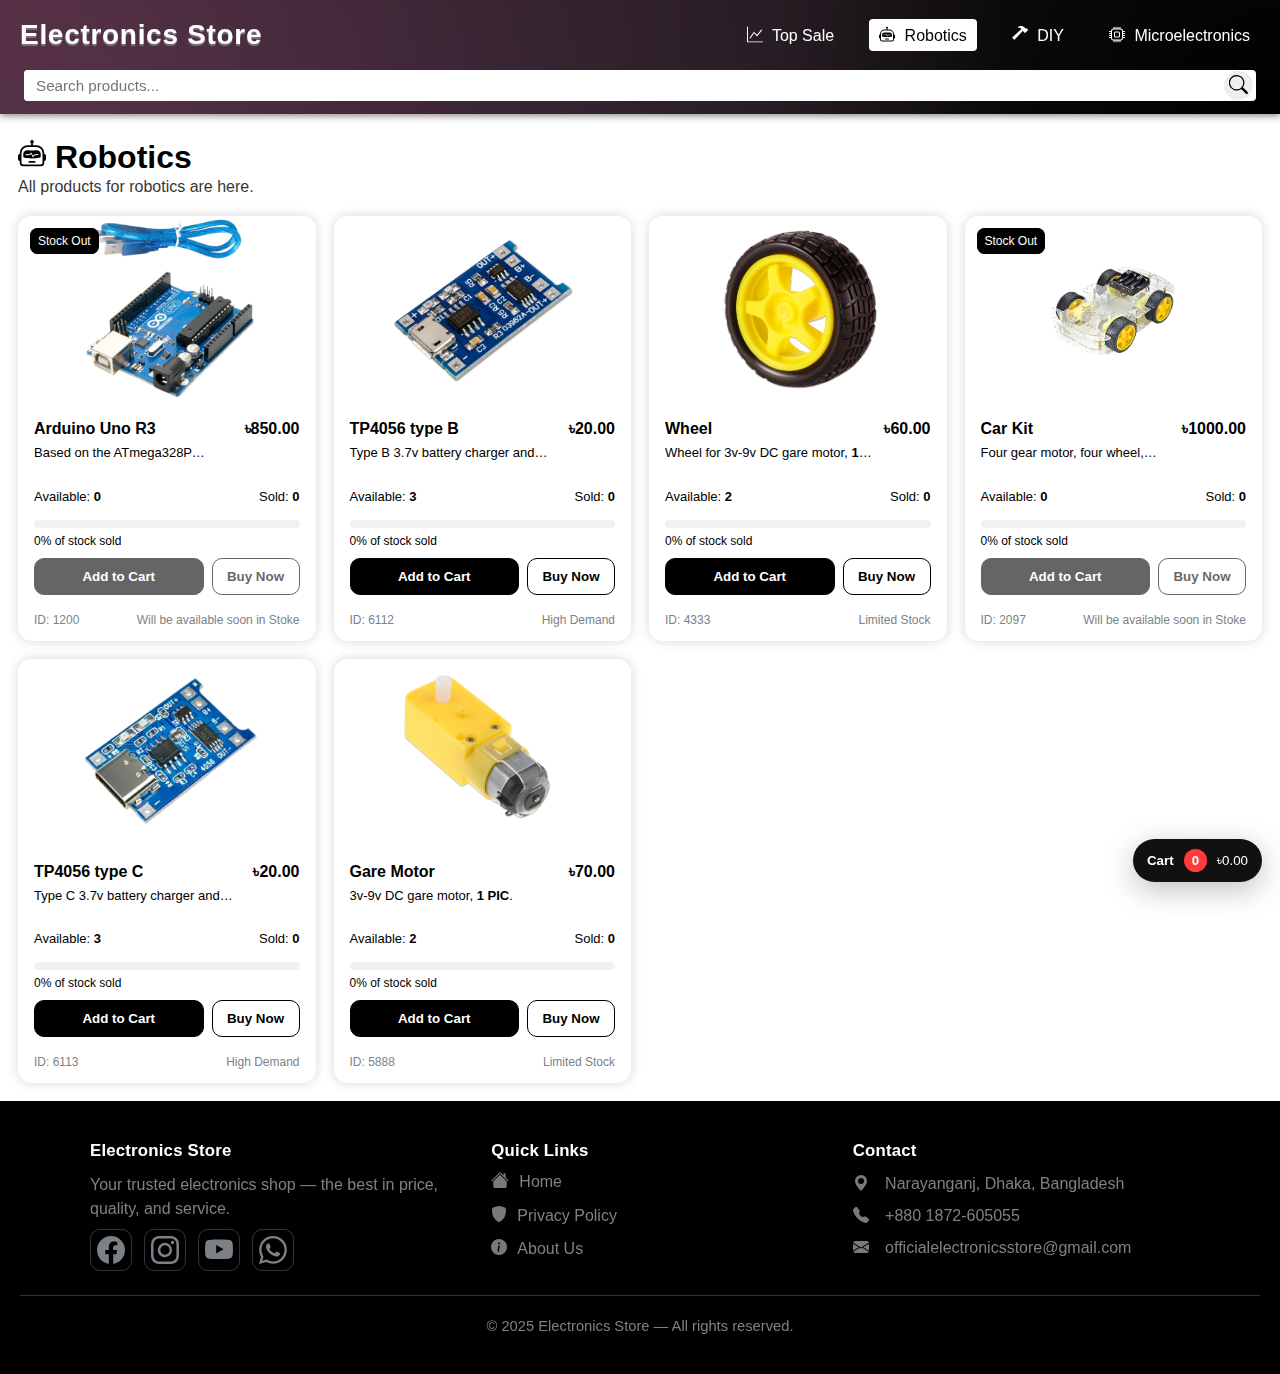
<file: ROBOTICS/index.html>
<!DOCTYPE html>
<html>

<head>
  <meta charset="UTF-8">
  <meta name="viewport" content="width=device-width, initial-scale=1">
  <meta name="theme-color" content="#000">
  <title>Electronics Store - Robotics</title>
  <link rel="shortcut icon" href="/IMG/favicon.png" type="image/x-icon" />
  <link rel="stylesheet" href="/header.css" type="text/css" media="all" />
  <link rel="stylesheet" href="/footer.css" type="text/css" media="all" />
  <link rel="stylesheet" href="/cart.css" type="text/css" media="all" />
</head>

<body style="margin: 0;">
  
  <!--Header  -------------------->
  <header class="header">
    <div class="container" style="display:flex">
      
      <h2 class="logo"><a style="all:unset;" href="/">Electronics Store</a></h2>
      <nav id="nav-menu">
        <a class="hide" href="/">
          <svg xmlns="http://www.w3.org/2000/svg" width="16" height="16" fill="currentColor" class="bi bi-house" viewBox="0 0 16 16">
            <path d="M8.707 1.5a1 1 0 0 0-1.414 0L.646 8.146a.5.5 0 0 0 .708.708L2 8.207V13.5A1.5 1.5 0 0 0 3.5 15h9a1.5 1.5 0 0 0 1.5-1.5V8.207l.646.647a.5.5 0 0 0 .708-.708L13 5.793V2.5a.5.5 0 0 0-.5-.5h-1a.5.5 0 0 0-.5.5v1.293zM13 7.207V13.5a.5.5 0 0 1-.5.5h-9a.5.5 0 0 1-.5-.5V7.207l5-5z" />
          </svg>
          Home
        </a>
        <a class="hide" href="/SEARCH">
          <svg xmlns="http://www.w3.org/2000/svg" width="16" height="16" fill="currentColor" viewBox="0 0 16 16">
            <path d="M11.742 10.344a6.5 6.5 0 1 0-1.397 1.398h-.001q.044.06.098.115l3.85 3.85a1 1 0 0 0 1.415-1.414l-3.85-3.85a1 1 0 0 0-.115-.1zM12 6.5a5.5 5.5 0 1 1-11 0 5.5 5.5 0 0 1 11 0" />
          </svg>
          Search
        </a>
        <a href="/TOP_SALE">
          <svg xmlns="http://www.w3.org/2000/svg" width="16" height="16" fill="currentColor" class="bi bi-graph-up" viewBox="0 0 16 16">
            <path fill-rule="evenodd" d="M0 0h1v15h15v1H0zm14.817 3.113a.5.5 0 0 1 .07.704l-4.5 5.5a.5.5 0 0 1-.74.037L7.06 6.767l-3.656 5.027a.5.5 0 0 1-.808-.588l4-5.5a.5.5 0 0 1 .758-.06l2.609 2.61 4.15-5.073a.5.5 0 0 1 .704-.07" />
          </svg>
          Top Sale
        </a>
        <a style="color: var(--matc);background-color: var(--mabc);" href="/ROBOTICS">
          <svg xmlns="http://www.w3.org/2000/svg" width="16" height="16" fill="currentColor" class="bi bi-robot" viewBox="0 0 16 16">
            <path d="M6 12.5a.5.5 0 0 1 .5-.5h3a.5.5 0 0 1 0 1h-3a.5.5 0 0 1-.5-.5M3 8.062C3 6.76 4.235 5.765 5.53 5.886a26.6 26.6 0 0 0 4.94 0C11.765 5.765 13 6.76 13 8.062v1.157a.93.93 0 0 1-.765.935c-.845.147-2.34.346-4.235.346s-3.39-.2-4.235-.346A.93.93 0 0 1 3 9.219zm4.542-.827a.25.25 0 0 0-.217.068l-.92.9a25 25 0 0 1-1.871-.183.25.25 0 0 0-.068.495c.55.076 1.232.149 2.02.193a.25.25 0 0 0 .189-.071l.754-.736.847 1.71a.25.25 0 0 0 .404.062l.932-.97a25 25 0 0 0 1.922-.188.25.25 0 0 0-.068-.495c-.538.074-1.207.145-1.98.189a.25.25 0 0 0-.166.076l-.754.785-.842-1.7a.25.25 0 0 0-.182-.135" />
            <path d="M8.5 1.866a1 1 0 1 0-1 0V3h-2A4.5 4.5 0 0 0 1 7.5V8a1 1 0 0 0-1 1v2a1 1 0 0 0 1 1v1a2 2 0 0 0 2 2h10a2 2 0 0 0 2-2v-1a1 1 0 0 0 1-1V9a1 1 0 0 0-1-1v-.5A4.5 4.5 0 0 0 10.5 3h-2zM14 7.5V13a1 1 0 0 1-1 1H3a1 1 0 0 1-1-1V7.5A3.5 3.5 0 0 1 5.5 4h5A3.5 3.5 0 0 1 14 7.5" />
          </svg>
          Robotics
        </a>
        <a href="/DIY">
          <svg xmlns="http://www.w3.org/2000/svg" width="16" height="16" fill="currentColor" class="bi bi-hammer" style="transform: scaleX(-1);" viewBox="0 0 16 16">
            <path d="M9.972 2.508a.5.5 0 0 0-.16-.556l-.178-.129a5 5 0 0 0-2.076-.783C6.215.862 4.504 1.229 2.84 3.133H1.786a.5.5 0 0 0-.354.147L.146 4.567a.5.5 0 0 0 0 .706l2.571 2.579a.5.5 0 0 0 .708 0l1.286-1.29a.5.5 0 0 0 .146-.353V5.57l8.387 8.873A.5.5 0 0 0 14 14.5l1.5-1.5a.5.5 0 0 0 .017-.689l-9.129-8.63c.747-.456 1.772-.839 3.112-.839a.5.5 0 0 0 .472-.334" />
          </svg>
          DIY
        </a>
        <a href="/MICROELECTRONICS">
          <svg xmlns="http://www.w3.org/2000/svg" width="16" height="16" fill="currentColor" class="bi bi-cpu" viewBox="0 0 16 16">
            <path d="M5 0a.5.5 0 0 1 .5.5V2h1V.5a.5.5 0 0 1 1 0V2h1V.5a.5.5 0 0 1 1 0V2h1V.5a.5.5 0 0 1 1 0V2A2.5 2.5 0 0 1 14 4.5h1.5a.5.5 0 0 1 0 1H14v1h1.5a.5.5 0 0 1 0 1H14v1h1.5a.5.5 0 0 1 0 1H14v1h1.5a.5.5 0 0 1 0 1H14a2.5 2.5 0 0 1-2.5 2.5v1.5a.5.5 0 0 1-1 0V14h-1v1.5a.5.5 0 0 1-1 0V14h-1v1.5a.5.5 0 0 1-1 0V14h-1v1.5a.5.5 0 0 1-1 0V14A2.5 2.5 0 0 1 2 11.5H.5a.5.5 0 0 1 0-1H2v-1H.5a.5.5 0 0 1 0-1H2v-1H.5a.5.5 0 0 1 0-1H2v-1H.5a.5.5 0 0 1 0-1H2A2.5 2.5 0 0 1 4.5 2V.5A.5.5 0 0 1 5 0m-.5 3A1.5 1.5 0 0 0 3 4.5v7A1.5 1.5 0 0 0 4.5 13h7a1.5 1.5 0 0 0 1.5-1.5v-7A1.5 1.5 0 0 0 11.5 3zM5 6.5A1.5 1.5 0 0 1 6.5 5h3A1.5 1.5 0 0 1 11 6.5v3A1.5 1.5 0 0 1 9.5 11h-3A1.5 1.5 0 0 1 5 9.5zM6.5 6a.5.5 0 0 0-.5.5v3a.5.5 0 0 0 .5.5h3a.5.5 0 0 0 .5-.5v-3a.5.5 0 0 0-.5-.5z" />
          </svg>
          Microelectronics
        </a>
      </nav>
      
      <div id="hamburger" aria-label="Toggle menu" tabindex="0" role="button">
        <div></div>
        <div></div>
        <div></div>
      </div>
    </div>
    <div class="s_bar">
      <input type="search" placeholder="Search products..." aria-label="Search products" />
      <button aria-label="Search">
        <svg xmlns="http://www.w3.org/2000/svg" height="1.2rem" width="1.2rem" fill="var(--color2)" viewBox="0 0 16 16">
          <path d="M11.742 10.344a6.5 6.5 0 1 0-1.397 1.398h-.001q.044.06.098.115l3.85 3.85a1 1 0 0 0 1.415-1.414l-3.85-3.85a1 1 0 0 0-.115-.1zM12 6.5a5.5 5.5 0 1 1-11 0 5.5 5.5 0 0 1 11 0" />
        </svg>
      </button>
    </div>
  </header>
  
  <div class="section sectionS">
    <header style="margin-bottom:20px;">
      <h1 style="margin-bottom: 2px;">
        <svg xmlns="http://www.w3.org/2000/svg" width="28" height="28" fill="currentColor" class="bi bi-robot" viewBox="0 0 16 16">
          <path d="M6 12.5a.5.5 0 0 1 .5-.5h3a.5.5 0 0 1 0 1h-3a.5.5 0 0 1-.5-.5M3 8.062C3 6.76 4.235 5.765 5.53 5.886a26.6 26.6 0 0 0 4.94 0C11.765 5.765 13 6.76 13 8.062v1.157a.93.93 0 0 1-.765.935c-.845.147-2.34.346-4.235.346s-3.39-.2-4.235-.346A.93.93 0 0 1 3 9.219zm4.542-.827a.25.25 0 0 0-.217.068l-.92.9a25 25 0 0 1-1.871-.183.25.25 0 0 0-.068.495c.55.076 1.232.149 2.02.193a.25.25 0 0 0 .189-.071l.754-.736.847 1.71a.25.25 0 0 0 .404.062l.932-.97a25 25 0 0 0 1.922-.188.25.25 0 0 0-.068-.495c-.538.074-1.207.145-1.98.189a.25.25 0 0 0-.166.076l-.754.785-.842-1.7a.25.25 0 0 0-.182-.135" />
          <path d="M8.5 1.866a1 1 0 1 0-1 0V3h-2A4.5 4.5 0 0 0 1 7.5V8a1 1 0 0 0-1 1v2a1 1 0 0 0 1 1v1a2 2 0 0 0 2 2h10a2 2 0 0 0 2-2v-1a1 1 0 0 0 1-1V9a1 1 0 0 0-1-1v-.5A4.5 4.5 0 0 0 10.5 3h-2zM14 7.5V13a1 1 0 0 1-1 1H3a1 1 0 0 1-1-1V7.5A3.5 3.5 0 0 1 5.5 4h5A3.5 3.5 0 0 1 14 7.5" />
        </svg>
        Robotics
      </h1>
      <p style="margin:0; opacity: .8;">All products for robotics are here.</p>
    </header>
    <main class="grid-wrap robotics" id="product-grid" data-cols="auto">
    </main>
  </div>
  
  <!--Footer  -------------------->
  <footer class="footer" aria-labelledby="footer-heading">
    <div class="wrap">
      
      <!-- Brand -->
      <div class="col brand" style="flex:1 1 280px;">
        <h3 id="footer-heading">Electronics Store</h3>
        <p>Your trusted electronics shop — the best in price, quality, and service.</p>
        
        <!-- Social row: change hrefs to your real social profiles -->
        <nav class="sLinks" aria-label="Electronics Store social links">
          <ul class="social-list" style="display:flex; padding:0; list-style:none; margin:0;">
            <li>
              <a class="social link" target="_blank" rel="noopener noreferrer" aria-label="Facebook">
                <!-- Facebook SVG -->
                <svg xmlns="http://www.w3.org/2000/svg" viewBox="0 0 16 16">
                  <path d="M16 8.049c0-4.446-3.582-8.05-8-8.05C3.58 0-.002 3.603-.002 8.05c0 4.017 2.926 7.347 6.75 7.951v-5.625h-2.03V8.05H6.75V6.275c0-2.017 1.195-3.131 3.022-3.131.876 0 1.791.157 1.791.157v1.98h-1.009c-.993 0-1.303.621-1.303 1.258v1.51h2.218l-.354 2.326H9.25V16c3.824-.604 6.75-3.934 6.75-7.951" />
                </svg>
              </a>
            </li>
            
            <li>
              <a class="social link" target="_blank" rel="noopener noreferrer" aria-label="Instagram">
                <!-- Instagram SVG -->
                <svg xmlns="http://www.w3.org/2000/svg" viewBox="0 0 16 16">
                  <path d="M8 0C5.829 0 5.556.01 4.703.048 3.85.088 3.269.222 2.76.42a3.9 3.9 0 0 0-1.417.923A3.9 3.9 0 0 0 .42 2.76C.222 3.268.087 3.85.048 4.7.01 5.555 0 5.827 0 8.001c0 2.172.01 2.444.048 3.297.04.852.174 1.433.372 1.942.205.526.478.972.923 1.417.444.445.89.719 1.416.923.51.198 1.09.333 1.942.372C5.555 15.99 5.827 16 8 16s2.444-.01 3.298-.048c.851-.04 1.434-.174 1.943-.372a3.9 3.9 0 0 0 1.416-.923c.445-.445.718-.891.923-1.417.197-.509.332-1.09.372-1.942C15.99 10.445 16 10.173 16 8s-.01-2.445-.048-3.299c-.04-.851-.175-1.433-.372-1.941a3.9 3.9 0 0 0-.923-1.417A3.9 3.9 0 0 0 13.24.42c-.51-.198-1.092-.333-1.943-.372C10.443.01 10.172 0 7.998 0zm-.717 1.442h.718c2.136 0 2.389.007 3.232.046.78.035 1.204.166 1.486.275.373.145.64.319.92.599s.453.546.598.92c.11.281.24.705.275 1.485.039.843.047 1.096.047 3.231s-.008 2.389-.047 3.232c-.035.78-.166 1.203-.275 1.485a2.5 2.5 0 0 1-.599.919c-.28.28-.546.453-.92.598-.28.11-.704.24-1.485.276-.843.038-1.096.047-3.232.047s-2.39-.009-3.233-.047c-.78-.036-1.203-.166-1.485-.276a2.5 2.5 0 0 1-.92-.598 2.5 2.5 0 0 1-.6-.92c-.109-.281-.24-.705-.275-1.485-.038-.843-.046-1.096-.046-3.233s.008-2.388.046-3.231c.036-.78.166-1.204.276-1.486.145-.373.319-.64.599-.92s.546-.453.92-.598c.282-.11.705-.24 1.485-.276.738-.034 1.024-.044 2.515-.045zm4.988 1.328a.96.96 0 1 0 0 1.92.96.96 0 0 0 0-1.92m-4.27 1.122a4.109 4.109 0 1 0 0 8.217 4.109 4.109 0 0 0 0-8.217m0 1.441a2.667 2.667 0 1 1 0 5.334 2.667 2.667 0 0 1 0-5.334" />
                </svg>
              </a>
            </li>
            
            <li>
              <a class="social link" target="_blank" rel="noopener noreferrer" aria-label="YouTube">
                <!-- YouTube SVG -->
                <svg xmlns="http://www.w3.org/2000/svg" viewBox="0 0 16 16">
                  <path d="M8.051 1.999h.089c.822.003 4.987.033 6.11.335a2.01 2.01 0 0 1 1.415 1.42c.101.38.172.883.22 1.402l.01.104.022.26.008.104c.065.914.073 1.77.074 1.957v.075c-.001.194-.01 1.108-.082 2.06l-.008.105-.009.104c-.05.572-.124 1.14-.235 1.558a2.01 2.01 0 0 1-1.415 1.42c-1.16.312-5.569.334-6.18.335h-.142c-.309 0-1.587-.006-2.927-.052l-.17-.006-.087-.004-.171-.007-.171-.007c-1.11-.049-2.167-.128-2.654-.26a2.01 2.01 0 0 1-1.415-1.419c-.111-.417-.185-.986-.235-1.558L.09 9.82l-.008-.104A31 31 0 0 1 0 7.68v-.123c.002-.215.01-.958.064-1.778l.007-.103.003-.052.008-.104.022-.26.01-.104c.048-.519.119-1.023.22-1.402a2.01 2.01 0 0 1 1.415-1.42c.487-.13 1.544-.21 2.654-.26l.17-.007.172-.006.086-.003.171-.007A100 100 0 0 1 7.858 2zM6.4 5.209v4.818l4.157-2.408z" />
                </svg>
              </a>
            </li>
            
            <li>
              <a class="social link" target="_blank" rel="noopener noreferrer" aria-label="WhatsApp">
                <!-- WhatsApp SVG -->
                <svg xmlns="http://www.w3.org/2000/svg" viewBox="0 0 16 16">
                  <path d="M13.601 2.326A7.85 7.85 0 0 0 7.994 0C3.627 0 .068 3.558.064 7.926c0 1.399.366 2.76 1.057 3.965L0 16l4.204-1.102a7.9 7.9 0 0 0 3.79.965h.004c4.368 0 7.926-3.558 7.93-7.93A7.9 7.9 0 0 0 13.6 2.326zM7.994 14.521a6.6 6.6 0 0 1-3.356-.92l-.24-.144-2.494.654.666-2.433-.156-.251a6.56 6.56 0 0 1-1.007-3.505c0-3.626 2.957-6.584 6.591-6.584a6.56 6.56 0 0 1 4.66 1.931 6.56 6.56 0 0 1 1.928 4.66c-.004 3.639-2.961 6.592-6.592 6.592m3.615-4.934c-.197-.099-1.17-.578-1.353-.646-.182-.065-.315-.099-.445.099-.133.197-.513.646-.627.775-.114.133-.232.148-.43.05-.197-.1-.836-.308-1.592-.985-.59-.525-.985-1.175-1.103-1.372-.114-.198-.011-.304.088-.403.087-.088.197-.232.296-.346.1-.114.133-.198.198-.33.065-.134.034-.248-.015-.347-.05-.099-.445-1.076-.612-1.47-.16-.389-.323-.335-.445-.34-.114-.007-.247-.007-.38-.007a.73.73 0 0 0-.529.247c-.182.198-.691.677-.691 1.654s.71 1.916.81 2.049c.098.133 1.394 2.132 3.383 2.992.47.205.84.326 1.129.418.475.152.904.129 1.246.08.38-.058 1.171-.48 1.338-.943.164-.464.164-.86.114-.943-.049-.084-.182-.133-.38-.232" />
                </svg>
              </a>
            </li>
          </ul>
        </nav>
      </div>
      
      <!-- Quick Links -->
      <div class="col">
        <h3>Quick Links</h3>
        <ul class="links" aria-label="quick links">
          <li>
            <a class="footer-link link" title="Home">
              <svg xmlns="http://www.w3.org/2000/svg" width="18" height="18" fill="currentColor" viewBox="0 0 16 16">
                <path d="M8.707 1.5a1 1 0 0 0-1.414 0L.646 8.146a.5.5 0 0 0 .708.708L8 2.207l6.646 6.647a.5.5 0 0 0 .708-.708L13 5.793V2.5a.5.5 0 0 0-.5-.5h-1a.5.5 0 0 0-.5.5v1.293z" />
                <path d="m8 3.293 6 6V13.5a1.5 1.5 0 0 1-1.5 1.5h-9A1.5 1.5 0 0 1 2 13.5V9.293z" />
              </svg>
              Home
            </a>
          </li>
          <li>
            <a class="footer-link link" title="Privacy Policy">
              <svg xmlns="http://www.w3.org/2000/svg" width="16" height="16" fill="currentColor" viewBox="0 0 16 16">
                <path d="M5.072.56C6.157.265 7.31 0 8 0s1.843.265 2.928.56c1.11.3 2.229.655 2.887.87a1.54 1.54 0 0 1 1.044 1.262c.596 4.477-.787 7.795-2.465 9.99a11.8 11.8 0 0 1-2.517 2.453 7 7 0 0 1-1.048.625c-.28.132-.581.24-.829.24s-.548-.108-.829-.24a7 7 0 0 1-1.048-.625 11.8 11.8 0 0 1-2.517-2.453C1.928 10.487.545 7.169 1.141 2.692A1.54 1.54 0 0 1 2.185 1.43 63 63 0 0 1 5.072.56" />
              </svg>
              Privacy Policy
            </a>
          </li>
          <li>
            <a class="footer-link link" title="About Us">
              <svg xmlns="http://www.w3.org/2000/svg" width="16" height="16" fill="currentColor" viewBox="0 0 16 16">
                <path d="M8 16A8 8 0 1 0 8 0a8 8 0 0 0 0 16m.93-9.412-1 4.705c-.07.34.029.533.304.533.194 0 .487-.07.686-.246l-.088.416c-.287.346-.92.598-1.465.598-.703 0-1.002-.422-.808-1.319l.738-3.468c.064-.293.006-.399-.287-.47l-.451-.081.082-.381 2.29-.287zM8 5.5a1 1 0 1 1 0-2 1 1 0 0 1 0 2" />
              </svg>
              About Us
            </a>
          </li>
        </ul>
      </div>
      <!-- Contact -->
      <div class="col">
        <h3>Contact</h3>
        <ul class="contact" aria-label="contact information">
          <li>
            <a class="footer-link link" target="_blank" rel="noopener noreferrer" title="Location">
              <svg width="16" height="16" viewBox="0 0 16 16" fill="currentColor" aria-hidden="true">
                <path d="M8 16s6-5.686 6-10A6 6 0 0 0 2 6c0 4.314 6 10 6 10m0-7a3 3 0 1 1 0-6 3 3 0 0 1 0 6" />
              </svg>
              <span class="addI"></span>
            </a>
          </li>
          
          <li>
            <a class="footer-link link" title="Call us">
              <svg width="16" height="16" viewBox="0 0 16 16" fill="currentColor" aria-hidden="true">
                <path d="M1.885.511a1.745 1.745 0 0 1 2.61.163L6.29 2.98c.329.423.445.974.315 1.494l-.547 2.19a.68.68 0 0 0 .178.643l2.457 2.457a.68.68 0 0 0 .644.178l2.189-.547a1.75 1.75 0 0 1 1.494.315l2.306 1.794c.829.645.905 1.87.163 2.611l-1.034 1.034c-.74.74-1.846 1.065-2.877.702a18.6 18.6 0 0 1-7.01-4.42 18.6 18.6 0 0 1-4.42-7.009c-.362-1.03-.037-2.137.703-2.877z" />
              </svg>
              <span class="addI"></span></a>
          </li>
          
          <li>
            <a class="footer-link link" title="Email">
              <svg width="16" height="16" viewBox="0 0 16 16" fill="currentColor" aria-hidden="true">
                <path d="M.05 3.555A2 2 0 0 1 2 2h12a2 2 0 0 1 1.95 1.555L8 8.414zM0 4.697v7.104l5.803-3.558zM6.761 8.83l-6.57 4.027A2 2 0 0 0 2 14h12a2 2 0 0 0 1.808-1.144l-6.57-4.027L8 9.586zm3.436-.586L16 11.801V4.697z" />
              </svg>
              <span class="addI"></span></a>
          </li>
        </ul>
      </div>
      
    </div>
    
    <hr class="sep" />
    
    <p class="copyright">© 2025 Electronics Store — All rights reserved.</p>
  </footer>

  <button class="floating-cart" id="es-open-cart" title="Open cart" aria-label="Open cart">
    <span style="font-weight:800">Cart</span>
    <span class="count" id="es-cart-count">0</span>
    <span id="es-cart-total">৳0.00</span>
  </button>
  
  <div id="es-cart-overlay" class="overlay" aria-hidden="true" style="display:none;">
    <div class="modal" role="dialog" aria-modal="true" aria-label="Cart Details">
      <header>
        <strong>Cart</strong>
        <button class="btn close" id="es-close-cart">Close</button>
      </header>
      <div class="body">
        <div id="es-cart-empty" style="display:none;text-align:center;color:#666;padding:20px">Cart is empty.</div>
        <div class="cart-list" id="es-cart-list"></div>
        <div style="margin-top:12px;display:flex;justify-content:space-between;align-items:center">
          <div style="font-weight:800">Subtotal</div>
          <div style="font-weight:800" id="es-cart-subtotal">৳0.00</div>
        </div>
      </div>
      <div class="footer">
        <button class="btn" id="es-clear-cart">Clear</button>
        <button class="btn primary" id="es-proceed-checkout">Proceed to Checkout</button>
      </div>
    </div>
  </div>
  
  <div id="es-checkout-overlay" class="overlay" aria-hidden="true" style="display:none;">
    <div class="modal" role="dialog" aria-modal="true" aria-label="Checkout">
      <header>
        <strong>Checkout</strong>
        <button class="btn close" id="es-close-checkout">Close</button>
      </header>
      <div class="body" style="display:flex; flex-wrap:wrap; gap:12px">
        <div style="flex:1; min-width:200px;">
          <label>Full name</label>
          <input id="es-name" type="text" placeholder="Your full name">
          <label style="margin-top:8px">Phone</label>
          <input id="es-phone" type="tel" placeholder="01XXXXXXXXX">
          <label style="margin-top:8px">Address</label>
          <input id="es-address" list="es-address-list" type="text" placeholder="Street, area, city">
          <datalist id="es-address-list"></datalist>
          <div style="display:flex;gap:8px;margin-top:10px">
            <button class="btn" id="es-save-address">Save address</button>
            <button class="btn" id="es-back-to-cart">Back to cart</button>
          </div>
        </div>
        <aside style="flex:1; min-width:200px;">
          <div id="es-checkout-items" style="display:flex;flex-direction:column;gap:8px;margin-bottom:12px"></div>
          <div class="summary">
            <div style="display:flex;justify-content:space-between">
              <div>Items total</div>
              <div id="es-co-items">৳0.00</div>
            </div>
            <div style="display:flex;justify-content:space-between;margin-top:8px">
              <div>Delivery</div>
              <div id="es-co-delivery">৳0.00</div>
            </div>
            <hr style="border:none;border-top:1px solid #eee;margin:10px 0">
            <div style="display:flex;justify-content:space-between;font-weight:800">
              <div>Grand total</div>
              <div id="es-co-grand">৳0.00</div>
            </div>
          </div>
          
          <!-- WhatsApp styled send button -->
          <a id="es-whatsapp-send" class="wa-btn" href="#" target="_blank" rel="noopener noreferrer" style="display:block;margin-top:12px">
            <svg xmlns="http://www.w3.org/2000/svg" width="16" height="16" fill="currentColor" class="bi bi-whatsapp" style="transform: translateY(8%);" viewBox="0 0 16 16">
              <path d="M13.601 2.326A7.85 7.85 0 0 0 7.994 0C3.627 0 .068 3.558.064 7.926c0 1.399.366 2.76 1.057 3.965L0 16l4.204-1.102a7.9 7.9 0 0 0 3.79.965h.004c4.368 0 7.926-3.558 7.93-7.93A7.9 7.9 0 0 0 13.6 2.326zM7.994 14.521a6.6 6.6 0 0 1-3.356-.92l-.24-.144-2.494.654.666-2.433-.156-.251a6.56 6.56 0 0 1-1.007-3.505c0-3.626 2.957-6.584 6.591-6.584a6.56 6.56 0 0 1 4.66 1.931 6.56 6.56 0 0 1 1.928 4.66c-.004 3.639-2.961 6.592-6.592 6.592m3.615-4.934c-.197-.099-1.17-.578-1.353-.646-.182-.065-.315-.099-.445.099-.133.197-.513.646-.627.775-.114.133-.232.148-.43.05-.197-.1-.836-.308-1.592-.985-.59-.525-.985-1.175-1.103-1.372-.114-.198-.011-.304.088-.403.087-.088.197-.232.296-.346.1-.114.133-.198.198-.33.065-.134.034-.248-.015-.347-.05-.099-.445-1.076-.612-1.47-.16-.389-.323-.335-.445-.34-.114-.007-.247-.007-.38-.007a.73.73 0 0 0-.529.247c-.182.198-.691.677-.691 1.654s.71 1.916.81 2.049c.098.133 1.394 2.132 3.383 2.992.47.205.84.326 1.129.418.475.152.904.129 1.246.08.38-.058 1.171-.48 1.338-.943.164-.464.164-.86.114-.943-.049-.084-.182-.133-.38-.232" />
            </svg>
            Send Order on WhatsApp
          </a>
        </aside>
      </div>
      <div class="footer">
        <!-- Confirm purchase JS intentionally EMPTY for later integration -->
        <button class="btn primary" id="es-confirm-purchase">Confirm purchase</button>
      </div>
    </div>
  </div>
  <script src="/hamburger.js" type="text/javascript" charset="utf-8"></script>
  <script src="/cart.js" type="text/javascript" charset="utf-8"></script>
  <script>
    function renderProducts(list){ 
      //-------------------------------------------------------------------
      const robotics = document.querySelector('.robotics');
      const roboticsProducts = list
        .filter(p => p.categories.includes("robotics"))
      
      for (const product of roboticsProducts) {
        cartMake(robotics, product);
      }
      cartFtouch(robotics);
    }
  </script>
</body>

</html>
</file>
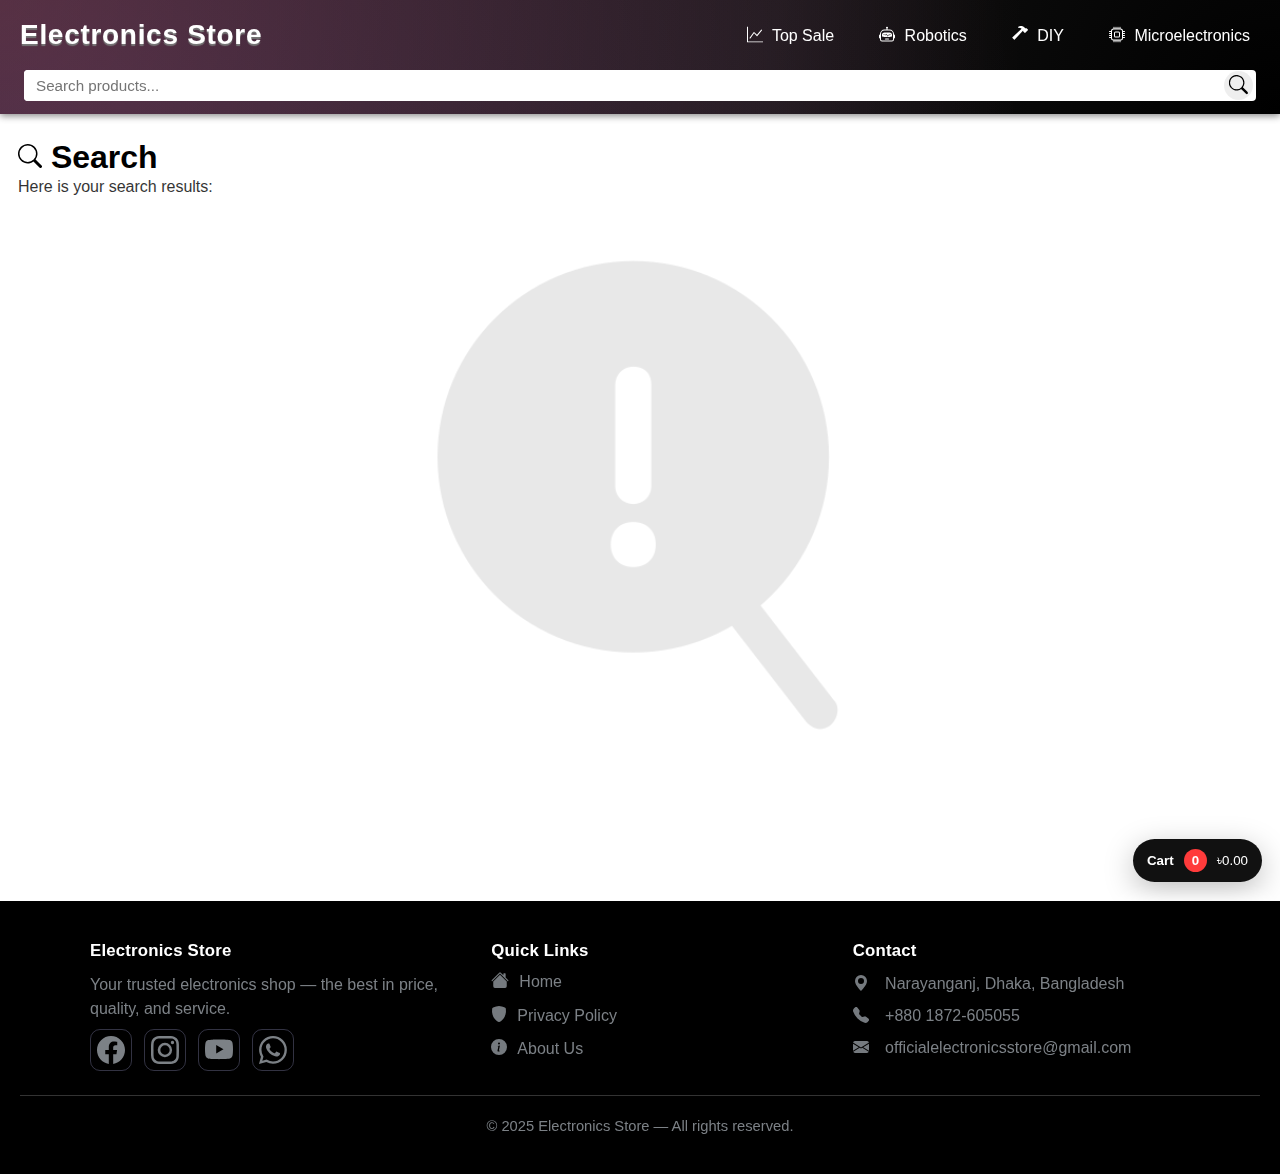
<file: SEARCH/index.html>
<!DOCTYPE html>
<html>

<head>
  <meta charset="UTF-8">
  <meta name="viewport" content="width=device-width, initial-scale=1">
  <meta name="theme-color" content="#000">
  <title>Electronics Store - Search</title>
  <link rel="shortcut icon" href="/IMG/favicon.png" type="image/x-icon" />
  <link rel="stylesheet" href="/header.css" type="text/css" media="all" />
  <link rel="stylesheet" href="/footer.css" type="text/css" media="all" />
  <link rel="stylesheet" href="/cart.css" type="text/css" media="all" />
</head>

<body style="margin: 0;">
  
  <!--Header  -------------------->
  <header class="header">
    <div class="container" style="display:flex">
      
      <h2 class="logo"><a style="all:unset;" href="/Electronics-Store">Electronics Store</a></h2>
      <nav id="nav-menu">
        <a class="hide" href="/">
          <svg xmlns="http://www.w3.org/2000/svg" width="16" height="16" fill="currentColor" class="bi bi-house" viewBox="0 0 16 16">
            <path d="M8.707 1.5a1 1 0 0 0-1.414 0L.646 8.146a.5.5 0 0 0 .708.708L2 8.207V13.5A1.5 1.5 0 0 0 3.5 15h9a1.5 1.5 0 0 0 1.5-1.5V8.207l.646.647a.5.5 0 0 0 .708-.708L13 5.793V2.5a.5.5 0 0 0-.5-.5h-1a.5.5 0 0 0-.5.5v1.293zM13 7.207V13.5a.5.5 0 0 1-.5.5h-9a.5.5 0 0 1-.5-.5V7.207l5-5z" />
          </svg>
          Home
        </a>
        <a class="hide" style="color: var(--matc);background-color: var(--mabc);" href="/SEARCH">
          <svg xmlns="http://www.w3.org/2000/svg" width="16" height="16" fill="currentColor" viewBox="0 0 16 16">
            <path d="M11.742 10.344a6.5 6.5 0 1 0-1.397 1.398h-.001q.044.06.098.115l3.85 3.85a1 1 0 0 0 1.415-1.414l-3.85-3.85a1 1 0 0 0-.115-.1zM12 6.5a5.5 5.5 0 1 1-11 0 5.5 5.5 0 0 1 11 0" />
          </svg>
          Search
        </a>
        <a href="/TOP_SALE">
          <svg xmlns="http://www.w3.org/2000/svg" width="16" height="16" fill="currentColor" class="bi bi-graph-up" viewBox="0 0 16 16">
            <path fill-rule="evenodd" d="M0 0h1v15h15v1H0zm14.817 3.113a.5.5 0 0 1 .07.704l-4.5 5.5a.5.5 0 0 1-.74.037L7.06 6.767l-3.656 5.027a.5.5 0 0 1-.808-.588l4-5.5a.5.5 0 0 1 .758-.06l2.609 2.61 4.15-5.073a.5.5 0 0 1 .704-.07" />
          </svg>
          Top Sale
        </a>
        <a href="/ROBOTICS">
          <svg xmlns="http://www.w3.org/2000/svg" width="16" height="16" fill="currentColor" class="bi bi-robot" viewBox="0 0 16 16">
            <path d="M6 12.5a.5.5 0 0 1 .5-.5h3a.5.5 0 0 1 0 1h-3a.5.5 0 0 1-.5-.5M3 8.062C3 6.76 4.235 5.765 5.53 5.886a26.6 26.6 0 0 0 4.94 0C11.765 5.765 13 6.76 13 8.062v1.157a.93.93 0 0 1-.765.935c-.845.147-2.34.346-4.235.346s-3.39-.2-4.235-.346A.93.93 0 0 1 3 9.219zm4.542-.827a.25.25 0 0 0-.217.068l-.92.9a25 25 0 0 1-1.871-.183.25.25 0 0 0-.068.495c.55.076 1.232.149 2.02.193a.25.25 0 0 0 .189-.071l.754-.736.847 1.71a.25.25 0 0 0 .404.062l.932-.97a25 25 0 0 0 1.922-.188.25.25 0 0 0-.068-.495c-.538.074-1.207.145-1.98.189a.25.25 0 0 0-.166.076l-.754.785-.842-1.7a.25.25 0 0 0-.182-.135" />
            <path d="M8.5 1.866a1 1 0 1 0-1 0V3h-2A4.5 4.5 0 0 0 1 7.5V8a1 1 0 0 0-1 1v2a1 1 0 0 0 1 1v1a2 2 0 0 0 2 2h10a2 2 0 0 0 2-2v-1a1 1 0 0 0 1-1V9a1 1 0 0 0-1-1v-.5A4.5 4.5 0 0 0 10.5 3h-2zM14 7.5V13a1 1 0 0 1-1 1H3a1 1 0 0 1-1-1V7.5A3.5 3.5 0 0 1 5.5 4h5A3.5 3.5 0 0 1 14 7.5" />
          </svg>
          Robotics
        </a>
        <a href="/DIY">
          <svg xmlns="http://www.w3.org/2000/svg" width="16" height="16" fill="currentColor" class="bi bi-hammer" style="transform: scaleX(-1);" viewBox="0 0 16 16">
            <path d="M9.972 2.508a.5.5 0 0 0-.16-.556l-.178-.129a5 5 0 0 0-2.076-.783C6.215.862 4.504 1.229 2.84 3.133H1.786a.5.5 0 0 0-.354.147L.146 4.567a.5.5 0 0 0 0 .706l2.571 2.579a.5.5 0 0 0 .708 0l1.286-1.29a.5.5 0 0 0 .146-.353V5.57l8.387 8.873A.5.5 0 0 0 14 14.5l1.5-1.5a.5.5 0 0 0 .017-.689l-9.129-8.63c.747-.456 1.772-.839 3.112-.839a.5.5 0 0 0 .472-.334" />
          </svg>
          DIY
        </a>
        <a href="/MICROELECTRONICS">
          <svg xmlns="http://www.w3.org/2000/svg" width="16" height="16" fill="currentColor" class="bi bi-cpu" viewBox="0 0 16 16">
            <path d="M5 0a.5.5 0 0 1 .5.5V2h1V.5a.5.5 0 0 1 1 0V2h1V.5a.5.5 0 0 1 1 0V2h1V.5a.5.5 0 0 1 1 0V2A2.5 2.5 0 0 1 14 4.5h1.5a.5.5 0 0 1 0 1H14v1h1.5a.5.5 0 0 1 0 1H14v1h1.5a.5.5 0 0 1 0 1H14v1h1.5a.5.5 0 0 1 0 1H14a2.5 2.5 0 0 1-2.5 2.5v1.5a.5.5 0 0 1-1 0V14h-1v1.5a.5.5 0 0 1-1 0V14h-1v1.5a.5.5 0 0 1-1 0V14h-1v1.5a.5.5 0 0 1-1 0V14A2.5 2.5 0 0 1 2 11.5H.5a.5.5 0 0 1 0-1H2v-1H.5a.5.5 0 0 1 0-1H2v-1H.5a.5.5 0 0 1 0-1H2v-1H.5a.5.5 0 0 1 0-1H2A2.5 2.5 0 0 1 4.5 2V.5A.5.5 0 0 1 5 0m-.5 3A1.5 1.5 0 0 0 3 4.5v7A1.5 1.5 0 0 0 4.5 13h7a1.5 1.5 0 0 0 1.5-1.5v-7A1.5 1.5 0 0 0 11.5 3zM5 6.5A1.5 1.5 0 0 1 6.5 5h3A1.5 1.5 0 0 1 11 6.5v3A1.5 1.5 0 0 1 9.5 11h-3A1.5 1.5 0 0 1 5 9.5zM6.5 6a.5.5 0 0 0-.5.5v3a.5.5 0 0 0 .5.5h3a.5.5 0 0 0 .5-.5v-3a.5.5 0 0 0-.5-.5z" />
          </svg>
          Microelectronics 
        </a>
      </nav>
      
      <div id="hamburger" aria-label="Toggle menu" tabindex="0" role="button">
        <div></div>
        <div></div>
        <div></div>
      </div>
    </div>
    <div class="s_bar">
      <input type="search" placeholder="Search products..." aria-label="Search products" />
      <button aria-label="Search">
        <svg xmlns="http://www.w3.org/2000/svg" height="1.2rem" width="1.2rem" fill="var(--color2)" viewBox="0 0 16 16">
          <path d="M11.742 10.344a6.5 6.5 0 1 0-1.397 1.398h-.001q.044.06.098.115l3.85 3.85a1 1 0 0 0 1.415-1.414l-3.85-3.85a1 1 0 0 0-.115-.1zM12 6.5a5.5 5.5 0 1 1-11 0 5.5 5.5 0 0 1 11 0" />
        </svg>
      </button>
    </div>
  </header>
  
  <div class="section sectionS">
    <header style="margin-bottom:20px;">
      <h1 style="margin-bottom: 2px;">
        <svg xmlns="http://www.w3.org/2000/svg" width="24" height="24" fill="currentColor" viewBox="0 0 16 16">
            <path d="M11.742 10.344a6.5 6.5 0 1 0-1.397 1.398h-.001q.044.06.098.115l3.85 3.85a1 1 0 0 0 1.415-1.414l-3.85-3.85a1 1 0 0 0-.115-.1zM12 6.5a5.5 5.5 0 1 1-11 0 5.5 5.5 0 0 1 11 0" />
        </svg>
        Search
      </h1>
      <p style="margin:0; opacity: .8;">Here is your search results:</p>
    </header>
    <main class="grid-wrap search" id="product-grid" data-cols="auto">
    </main>
  </div>
  
  <!--Footer  -------------------->
  <footer class="footer" aria-labelledby="footer-heading">
    <div class="wrap">
      
      <!-- Brand -->
      <div class="col brand" style="flex:1 1 280px;">
        <h3 id="footer-heading">Electronics Store</h3>
        <p>Your trusted electronics shop — the best in price, quality, and service.</p>
        
        <!-- Social row: change hrefs to your real social profiles -->
        <nav class="sLinks" aria-label="Electronics Store social links">
          <ul class="social-list" style="display:flex; padding:0; list-style:none; margin:0;">
            <li>
              <a class="social link" target="_blank" rel="noopener noreferrer" aria-label="Facebook">
                <!-- Facebook SVG -->
                <svg xmlns="http://www.w3.org/2000/svg" viewBox="0 0 16 16">
                  <path d="M16 8.049c0-4.446-3.582-8.05-8-8.05C3.58 0-.002 3.603-.002 8.05c0 4.017 2.926 7.347 6.75 7.951v-5.625h-2.03V8.05H6.75V6.275c0-2.017 1.195-3.131 3.022-3.131.876 0 1.791.157 1.791.157v1.98h-1.009c-.993 0-1.303.621-1.303 1.258v1.51h2.218l-.354 2.326H9.25V16c3.824-.604 6.75-3.934 6.75-7.951" />
                </svg>
              </a>
            </li>
            
            <li>
              <a class="social link" target="_blank" rel="noopener noreferrer" aria-label="Instagram">
                <!-- Instagram SVG -->
                <svg xmlns="http://www.w3.org/2000/svg" viewBox="0 0 16 16">
                  <path d="M8 0C5.829 0 5.556.01 4.703.048 3.85.088 3.269.222 2.76.42a3.9 3.9 0 0 0-1.417.923A3.9 3.9 0 0 0 .42 2.76C.222 3.268.087 3.85.048 4.7.01 5.555 0 5.827 0 8.001c0 2.172.01 2.444.048 3.297.04.852.174 1.433.372 1.942.205.526.478.972.923 1.417.444.445.89.719 1.416.923.51.198 1.09.333 1.942.372C5.555 15.99 5.827 16 8 16s2.444-.01 3.298-.048c.851-.04 1.434-.174 1.943-.372a3.9 3.9 0 0 0 1.416-.923c.445-.445.718-.891.923-1.417.197-.509.332-1.09.372-1.942C15.99 10.445 16 10.173 16 8s-.01-2.445-.048-3.299c-.04-.851-.175-1.433-.372-1.941a3.9 3.9 0 0 0-.923-1.417A3.9 3.9 0 0 0 13.24.42c-.51-.198-1.092-.333-1.943-.372C10.443.01 10.172 0 7.998 0zm-.717 1.442h.718c2.136 0 2.389.007 3.232.046.78.035 1.204.166 1.486.275.373.145.64.319.92.599s.453.546.598.92c.11.281.24.705.275 1.485.039.843.047 1.096.047 3.231s-.008 2.389-.047 3.232c-.035.78-.166 1.203-.275 1.485a2.5 2.5 0 0 1-.599.919c-.28.28-.546.453-.92.598-.28.11-.704.24-1.485.276-.843.038-1.096.047-3.232.047s-2.39-.009-3.233-.047c-.78-.036-1.203-.166-1.485-.276a2.5 2.5 0 0 1-.92-.598 2.5 2.5 0 0 1-.6-.92c-.109-.281-.24-.705-.275-1.485-.038-.843-.046-1.096-.046-3.233s.008-2.388.046-3.231c.036-.78.166-1.204.276-1.486.145-.373.319-.64.599-.92s.546-.453.92-.598c.282-.11.705-.24 1.485-.276.738-.034 1.024-.044 2.515-.045zm4.988 1.328a.96.96 0 1 0 0 1.92.96.96 0 0 0 0-1.92m-4.27 1.122a4.109 4.109 0 1 0 0 8.217 4.109 4.109 0 0 0 0-8.217m0 1.441a2.667 2.667 0 1 1 0 5.334 2.667 2.667 0 0 1 0-5.334" />
                </svg>
              </a>
            </li>
            
            <li>
              <a class="social link" target="_blank" rel="noopener noreferrer" aria-label="YouTube">
                <!-- YouTube SVG -->
                <svg xmlns="http://www.w3.org/2000/svg" viewBox="0 0 16 16">
                  <path d="M8.051 1.999h.089c.822.003 4.987.033 6.11.335a2.01 2.01 0 0 1 1.415 1.42c.101.38.172.883.22 1.402l.01.104.022.26.008.104c.065.914.073 1.77.074 1.957v.075c-.001.194-.01 1.108-.082 2.06l-.008.105-.009.104c-.05.572-.124 1.14-.235 1.558a2.01 2.01 0 0 1-1.415 1.42c-1.16.312-5.569.334-6.18.335h-.142c-.309 0-1.587-.006-2.927-.052l-.17-.006-.087-.004-.171-.007-.171-.007c-1.11-.049-2.167-.128-2.654-.26a2.01 2.01 0 0 1-1.415-1.419c-.111-.417-.185-.986-.235-1.558L.09 9.82l-.008-.104A31 31 0 0 1 0 7.68v-.123c.002-.215.01-.958.064-1.778l.007-.103.003-.052.008-.104.022-.26.01-.104c.048-.519.119-1.023.22-1.402a2.01 2.01 0 0 1 1.415-1.42c.487-.13 1.544-.21 2.654-.26l.17-.007.172-.006.086-.003.171-.007A100 100 0 0 1 7.858 2zM6.4 5.209v4.818l4.157-2.408z" />
                </svg>
              </a>
            </li>
            
            <li>
              <a class="social link" target="_blank" rel="noopener noreferrer" aria-label="WhatsApp">
                <!-- WhatsApp SVG -->
                <svg xmlns="http://www.w3.org/2000/svg" viewBox="0 0 16 16">
                  <path d="M13.601 2.326A7.85 7.85 0 0 0 7.994 0C3.627 0 .068 3.558.064 7.926c0 1.399.366 2.76 1.057 3.965L0 16l4.204-1.102a7.9 7.9 0 0 0 3.79.965h.004c4.368 0 7.926-3.558 7.93-7.93A7.9 7.9 0 0 0 13.6 2.326zM7.994 14.521a6.6 6.6 0 0 1-3.356-.92l-.24-.144-2.494.654.666-2.433-.156-.251a6.56 6.56 0 0 1-1.007-3.505c0-3.626 2.957-6.584 6.591-6.584a6.56 6.56 0 0 1 4.66 1.931 6.56 6.56 0 0 1 1.928 4.66c-.004 3.639-2.961 6.592-6.592 6.592m3.615-4.934c-.197-.099-1.17-.578-1.353-.646-.182-.065-.315-.099-.445.099-.133.197-.513.646-.627.775-.114.133-.232.148-.43.05-.197-.1-.836-.308-1.592-.985-.59-.525-.985-1.175-1.103-1.372-.114-.198-.011-.304.088-.403.087-.088.197-.232.296-.346.1-.114.133-.198.198-.33.065-.134.034-.248-.015-.347-.05-.099-.445-1.076-.612-1.47-.16-.389-.323-.335-.445-.34-.114-.007-.247-.007-.38-.007a.73.73 0 0 0-.529.247c-.182.198-.691.677-.691 1.654s.71 1.916.81 2.049c.098.133 1.394 2.132 3.383 2.992.47.205.84.326 1.129.418.475.152.904.129 1.246.08.38-.058 1.171-.48 1.338-.943.164-.464.164-.86.114-.943-.049-.084-.182-.133-.38-.232" />
                </svg>
              </a>
            </li>
          </ul>
        </nav>
      </div>
      
      <!-- Quick Links -->
      <div class="col">
        <h3>Quick Links</h3>
        <ul class="links" aria-label="quick links">
          <li>
            <a class="footer-link link" title="Home">
              <svg xmlns="http://www.w3.org/2000/svg" width="18" height="18" fill="currentColor" viewBox="0 0 16 16">
                <path d="M8.707 1.5a1 1 0 0 0-1.414 0L.646 8.146a.5.5 0 0 0 .708.708L8 2.207l6.646 6.647a.5.5 0 0 0 .708-.708L13 5.793V2.5a.5.5 0 0 0-.5-.5h-1a.5.5 0 0 0-.5.5v1.293z" />
                <path d="m8 3.293 6 6V13.5a1.5 1.5 0 0 1-1.5 1.5h-9A1.5 1.5 0 0 1 2 13.5V9.293z" />
              </svg>
              Home
            </a>
          </li>
          <li>
            <a class="footer-link link" title="Privacy Policy">
              <svg xmlns="http://www.w3.org/2000/svg" width="16" height="16" fill="currentColor" viewBox="0 0 16 16">
                <path d="M5.072.56C6.157.265 7.31 0 8 0s1.843.265 2.928.56c1.11.3 2.229.655 2.887.87a1.54 1.54 0 0 1 1.044 1.262c.596 4.477-.787 7.795-2.465 9.99a11.8 11.8 0 0 1-2.517 2.453 7 7 0 0 1-1.048.625c-.28.132-.581.24-.829.24s-.548-.108-.829-.24a7 7 0 0 1-1.048-.625 11.8 11.8 0 0 1-2.517-2.453C1.928 10.487.545 7.169 1.141 2.692A1.54 1.54 0 0 1 2.185 1.43 63 63 0 0 1 5.072.56" />
              </svg>
              Privacy Policy
            </a>
          </li>
          <li>
            <a class="footer-link link" title="About Us">
              <svg xmlns="http://www.w3.org/2000/svg" width="16" height="16" fill="currentColor" viewBox="0 0 16 16">
                <path d="M8 16A8 8 0 1 0 8 0a8 8 0 0 0 0 16m.93-9.412-1 4.705c-.07.34.029.533.304.533.194 0 .487-.07.686-.246l-.088.416c-.287.346-.92.598-1.465.598-.703 0-1.002-.422-.808-1.319l.738-3.468c.064-.293.006-.399-.287-.47l-.451-.081.082-.381 2.29-.287zM8 5.5a1 1 0 1 1 0-2 1 1 0 0 1 0 2" />
              </svg>
              About Us
            </a>
          </li>
        </ul>
      </div>
      <!-- Contact -->
      <div class="col">
        <h3>Contact</h3>
        <ul class="contact" aria-label="contact information">
          <li>
            <a class="footer-link link" target="_blank" rel="noopener noreferrer" title="Location">
              <svg width="16" height="16" viewBox="0 0 16 16" fill="currentColor" aria-hidden="true">
                <path d="M8 16s6-5.686 6-10A6 6 0 0 0 2 6c0 4.314 6 10 6 10m0-7a3 3 0 1 1 0-6 3 3 0 0 1 0 6" />
              </svg>
              <span class="addI"></span>
            </a>
          </li>
          
          <li>
            <a class="footer-link link" title="Call us">
              <svg width="16" height="16" viewBox="0 0 16 16" fill="currentColor" aria-hidden="true">
                <path d="M1.885.511a1.745 1.745 0 0 1 2.61.163L6.29 2.98c.329.423.445.974.315 1.494l-.547 2.19a.68.68 0 0 0 .178.643l2.457 2.457a.68.68 0 0 0 .644.178l2.189-.547a1.75 1.75 0 0 1 1.494.315l2.306 1.794c.829.645.905 1.87.163 2.611l-1.034 1.034c-.74.74-1.846 1.065-2.877.702a18.6 18.6 0 0 1-7.01-4.42 18.6 18.6 0 0 1-4.42-7.009c-.362-1.03-.037-2.137.703-2.877z" />
              </svg>
              <span class="addI"></span></a>
          </li>
          
          <li>
            <a class="footer-link link" title="Email">
              <svg width="16" height="16" viewBox="0 0 16 16" fill="currentColor" aria-hidden="true">
                <path d="M.05 3.555A2 2 0 0 1 2 2h12a2 2 0 0 1 1.95 1.555L8 8.414zM0 4.697v7.104l5.803-3.558zM6.761 8.83l-6.57 4.027A2 2 0 0 0 2 14h12a2 2 0 0 0 1.808-1.144l-6.57-4.027L8 9.586zm3.436-.586L16 11.801V4.697z" />
              </svg>
              <span class="addI"></span></a>
          </li>
        </ul>
      </div>
      
    </div>
    
    <hr class="sep" />
    
    <p class="copyright">© 2025 Electronics Store — All rights reserved.</p>
  </footer>

  <button class="floating-cart" id="es-open-cart" title="Open cart" aria-label="Open cart">
    <span style="font-weight:800">Cart</span>
    <span class="count" id="es-cart-count">0</span>
    <span id="es-cart-total">৳0.00</span>
  </button>
  
  <div id="es-cart-overlay" class="overlay" aria-hidden="true" style="display:none;">
    <div class="modal" role="dialog" aria-modal="true" aria-label="Cart Details">
      <header>
        <strong>Cart</strong>
        <button class="btn close" id="es-close-cart">Close</button>
      </header>
      <div class="body">
        <div id="es-cart-empty" style="display:none;text-align:center;color:#666;padding:20px">Cart is empty.</div>
        <div class="cart-list" id="es-cart-list"></div>
        <div style="margin-top:12px;display:flex;justify-content:space-between;align-items:center">
          <div style="font-weight:800">Subtotal</div>
          <div style="font-weight:800" id="es-cart-subtotal">৳0.00</div>
        </div>
      </div>
      <div class="footer">
        <button class="btn" id="es-clear-cart">Clear</button>
        <button class="btn primary" id="es-proceed-checkout">Proceed to Checkout</button>
      </div>
    </div>
  </div>
  
  <div id="es-checkout-overlay" class="overlay" aria-hidden="true" style="display:none;">
    <div class="modal" role="dialog" aria-modal="true" aria-label="Checkout">
      <header>
        <strong>Checkout</strong>
        <button class="btn close" id="es-close-checkout">Close</button>
      </header>
      <div class="body" style="display:flex; flex-wrap:wrap; gap:12px">
        <div style="flex:1; min-width:200px;">
          <label>Full name</label>
          <input id="es-name" type="text" placeholder="Your full name">
          <label style="margin-top:8px">Phone</label>
          <input id="es-phone" type="tel" placeholder="01XXXXXXXXX">
          <label style="margin-top:8px">Address</label>
          <input id="es-address" list="es-address-list" type="text" placeholder="Street, area, city">
          <datalist id="es-address-list"></datalist>
          <div style="display:flex;gap:8px;margin-top:10px">
            <button class="btn" id="es-save-address">Save address</button>
            <button class="btn" id="es-back-to-cart">Back to cart</button>
          </div>
        </div>
        <aside style="flex:1; min-width:200px;">
          <div id="es-checkout-items" style="display:flex;flex-direction:column;gap:8px;margin-bottom:12px"></div>
          <div class="summary">
            <div style="display:flex;justify-content:space-between">
              <div>Items total</div>
              <div id="es-co-items">৳0.00</div>
            </div>
            <div style="display:flex;justify-content:space-between;margin-top:8px">
              <div>Delivery</div>
              <div id="es-co-delivery">৳0.00</div>
            </div>
            <hr style="border:none;border-top:1px solid #eee;margin:10px 0">
            <div style="display:flex;justify-content:space-between;font-weight:800">
              <div>Grand total</div>
              <div id="es-co-grand">৳0.00</div>
            </div>
          </div>
          
          <!-- WhatsApp styled send button -->
          <a id="es-whatsapp-send" class="wa-btn" href="#" target="_blank" rel="noopener noreferrer" style="display:block;margin-top:12px">
            <svg xmlns="http://www.w3.org/2000/svg" width="16" height="16" fill="currentColor" class="bi bi-whatsapp" style="transform: translateY(8%);" viewBox="0 0 16 16">
              <path d="M13.601 2.326A7.85 7.85 0 0 0 7.994 0C3.627 0 .068 3.558.064 7.926c0 1.399.366 2.76 1.057 3.965L0 16l4.204-1.102a7.9 7.9 0 0 0 3.79.965h.004c4.368 0 7.926-3.558 7.93-7.93A7.9 7.9 0 0 0 13.6 2.326zM7.994 14.521a6.6 6.6 0 0 1-3.356-.92l-.24-.144-2.494.654.666-2.433-.156-.251a6.56 6.56 0 0 1-1.007-3.505c0-3.626 2.957-6.584 6.591-6.584a6.56 6.56 0 0 1 4.66 1.931 6.56 6.56 0 0 1 1.928 4.66c-.004 3.639-2.961 6.592-6.592 6.592m3.615-4.934c-.197-.099-1.17-.578-1.353-.646-.182-.065-.315-.099-.445.099-.133.197-.513.646-.627.775-.114.133-.232.148-.43.05-.197-.1-.836-.308-1.592-.985-.59-.525-.985-1.175-1.103-1.372-.114-.198-.011-.304.088-.403.087-.088.197-.232.296-.346.1-.114.133-.198.198-.33.065-.134.034-.248-.015-.347-.05-.099-.445-1.076-.612-1.47-.16-.389-.323-.335-.445-.34-.114-.007-.247-.007-.38-.007a.73.73 0 0 0-.529.247c-.182.198-.691.677-.691 1.654s.71 1.916.81 2.049c.098.133 1.394 2.132 3.383 2.992.47.205.84.326 1.129.418.475.152.904.129 1.246.08.38-.058 1.171-.48 1.338-.943.164-.464.164-.86.114-.943-.049-.084-.182-.133-.38-.232" />
            </svg>
            Send Order on WhatsApp
          </a>
        </aside>
      </div>
      <div class="footer">
        <!-- Confirm purchase JS intentionally EMPTY for later integration -->
        <button class="btn primary" id="es-confirm-purchase">Confirm purchase</button>
      </div>
    </div>
  </div>
  <script src="/hamburger.js" type="text/javascript" charset="utf-8"></script>
  <script src="/cart.js" type="text/javascript" charset="utf-8"></script>
  <script>
    /*function renderProducts(list) {

      const search = document.querySelector('.search');
      //const sBar = document.querySelector('.s_bar input');
      const savedArr = JSON.parse(sessionStorage.getItem("searchValueA"));;
      //const value = sBar.value;
      //const searchTerm = value.trim().toLowerCase();
      
      //const searchProducts = list.filer(product =>
      //  product.search.some(keyword =>
      //    keyword.toLowerCase().includes(searchTerm)
      //  )
      //);
      if(!searchProducts[0]) document.querySelector('.section').innerHTML += '<div class="showB"></div>';
      for (const product of searchProducts) {
        cartMake(search, product);
      }
      cartFtouch(search);
    }*/
    function renderProducts(list) {
  const search = document.querySelector('.search');
  
  // sessionStorage থেকে রিকভার করো (যদি না থাকে তো খালি স্ট্রিং)
  const rawSaved = JSON.parse(sessionStorage.getItem("searchValueA") || "null");
  
  // savedArr অ্যারে না হলে string থেকে শব্দ বানাও
  const savedArr = Array.isArray(rawSaved) ?
    rawSaved :
    (typeof rawSaved === 'string' ? rawSaved.trim().split(/\s+/) : []);
  
  // normalize: lowercase & discard empty
  const searchTerms = savedArr.map(t => String(t).toLowerCase().trim()).filter(Boolean);
  
  // যদি কোনো সার্চ টার্ম না থাকে, আগের বেসিক আচরণ (বা সব পণ্য দেখাও) — এখানে সবখানা রিটার্ন করে দিলাম
  if (!searchTerms.length) {
    // পুরনো কনডিশন অনুযায়ী কিছু করলে এখানে রাখো
    document.querySelector('.section').innerHTML += '<div class="showB"></div>';
    return;
  }
  
  // হেয় (product তে কোন ফিল্ডে সার্চ করা হবে সেটা চেক করো — এখানে product.search (array) এবং product.title ও description মিশিয়ে নিচ্ছি)
  const searchProducts = list.filter(product => {
    const haystackParts = [];
    
    if (Array.isArray(product.search)) haystackParts.push(product.search.join(' '));
    if (product.title) haystackParts.push(product.title);
    if (product.description) haystackParts.push(product.description);
    
    const hay = haystackParts.join(' ').toLowerCase();
    
    // ---------- CHOOSE ONE ----------
    // 1) OR behaviour: যদি কোনো এক কয়েসও মিলে যায় => true
    const matchesAny = searchTerms.some(term => hay.includes(term));
    // return matchesAny;
    
    // 2) AND behaviour: সবগুলো শব্দই থাকতে হবে => true
    const matchesAll = searchTerms.every(term => hay.includes(term));
    // return matchesAll;
    // ---------- /CHOOSE ONE ----------
    
    // Default: use OR (change to matchesAll for AND)
    return matchesAny;
  });
  
  // ফলাফল না থাকলে দেখানোর লজিক
  if (!searchProducts || !searchProducts.length) {
    document.querySelector('.section').innerHTML += '<div class="showB"></div>';
    return;
  }
  
  for (const product of searchProducts) {
    cartMake(search, product);
  }
  cartFtouch(search);
  sessionStorage.setItem('searchValueA', '');
}
  </script>
</body>

</html>
</file>
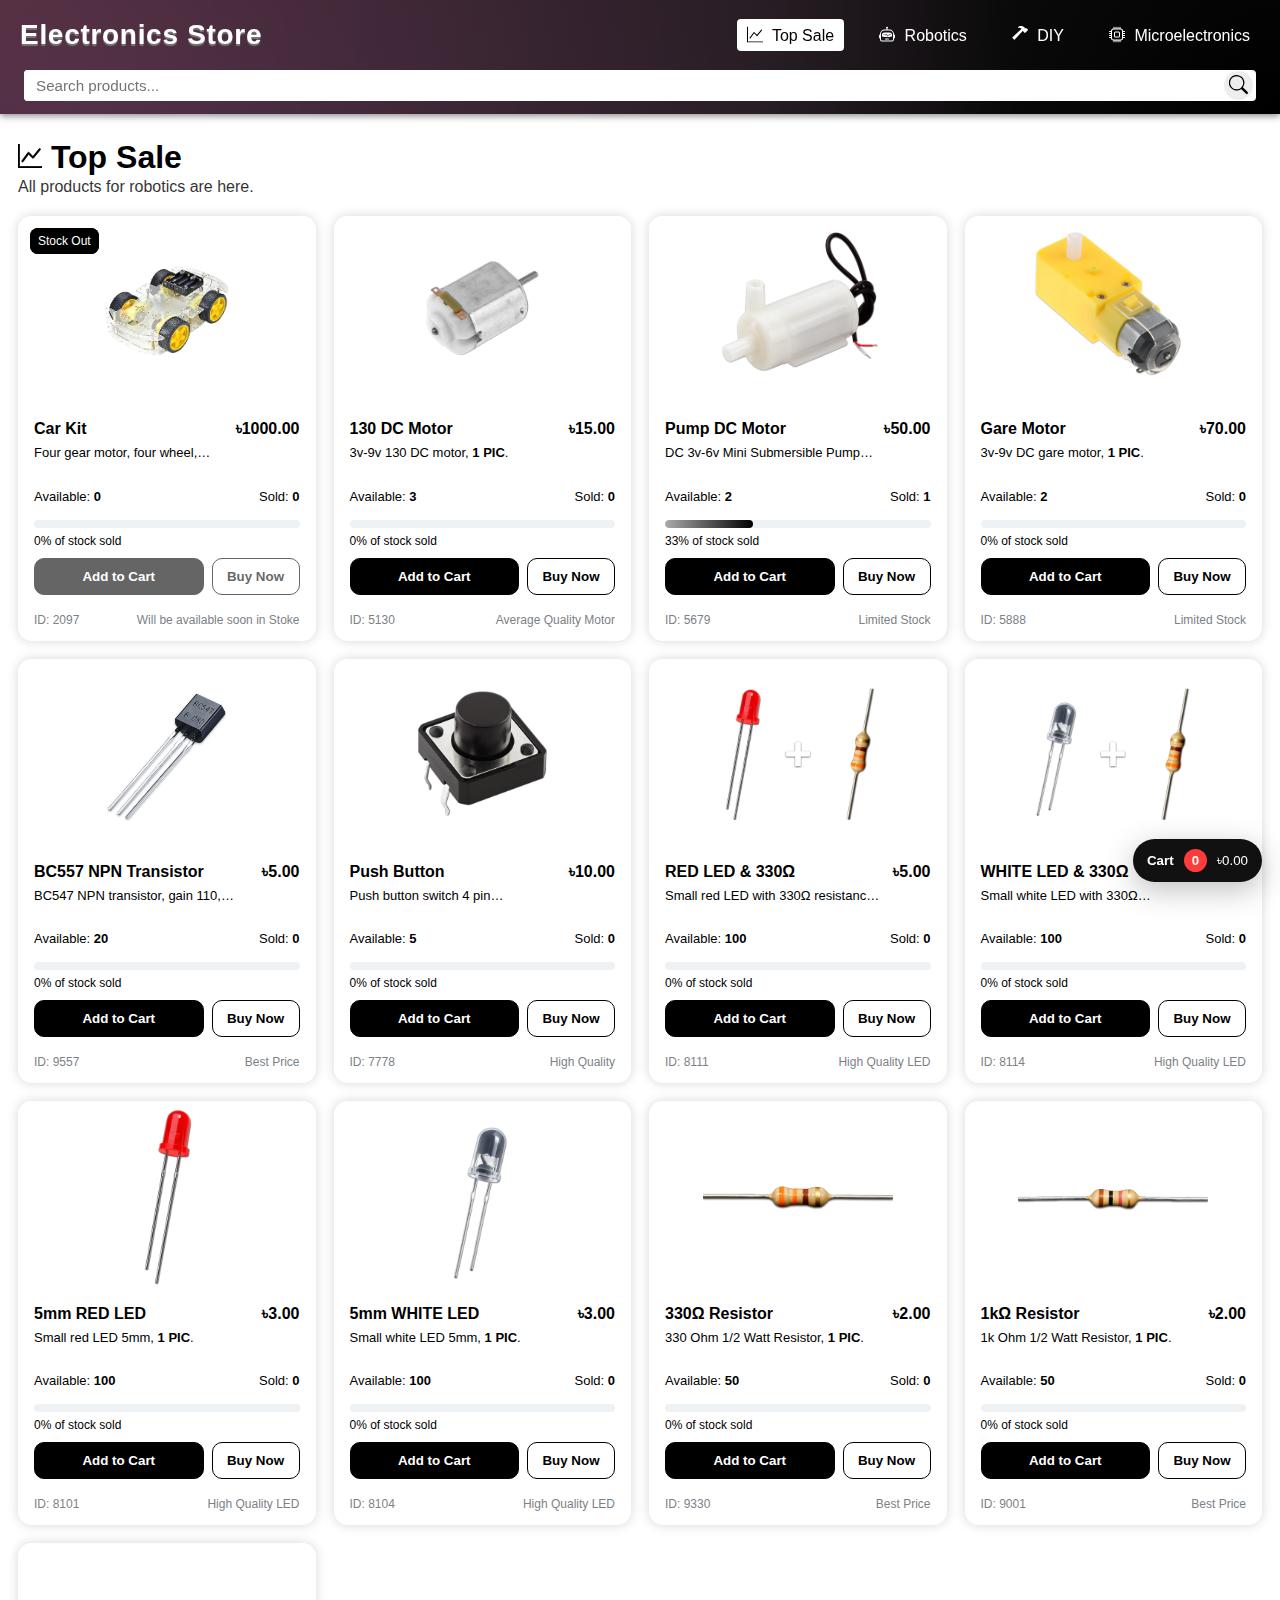
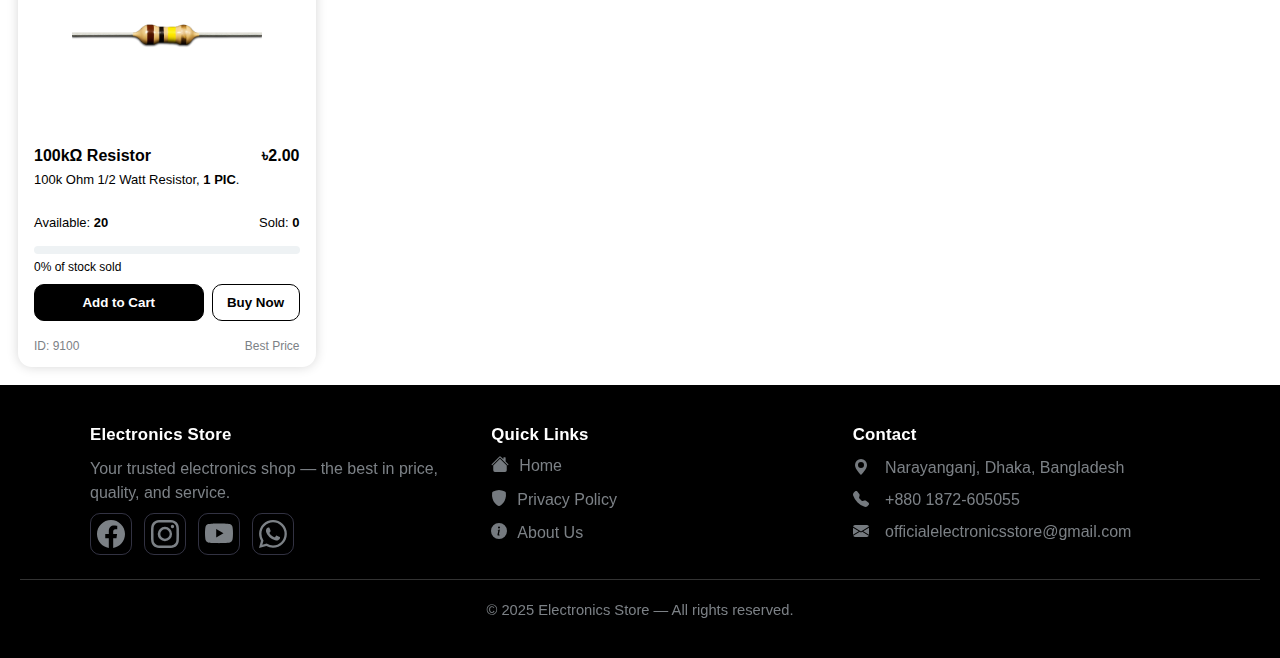
<file: TOP_SALE/index.html>
<!DOCTYPE html>
<html>

<head>
  <meta charset="UTF-8">
  <meta name="viewport" content="width=device-width, initial-scale=1">
  <meta name="theme-color" content="#000">
  <title>Electronics Store - Top Sale</title>
  <link rel="shortcut icon" href="/IMG/favicon.png" type="image/x-icon" />
  <link rel="stylesheet" href="/header.css" type="text/css" media="all" />
  <link rel="stylesheet" href="/footer.css" type="text/css" media="all" />
  <link rel="stylesheet" href="/cart.css" type="text/css" media="all" />
</head>

<body style="margin: 0;">
  
  <!--Header  -------------------->
  <header class="header">
    <div class="container" style="display:flex">
      
      <h1 class="logo"><a style="all:unset;" href="/">Electronics Store</a></h1>
      <nav id="nav-menu">
        <a class="hide" href="/">
          <svg xmlns="http://www.w3.org/2000/svg" width="16" height="16" fill="currentColor" class="bi bi-house" viewBox="0 0 16 16">
            <path d="M8.707 1.5a1 1 0 0 0-1.414 0L.646 8.146a.5.5 0 0 0 .708.708L2 8.207V13.5A1.5 1.5 0 0 0 3.5 15h9a1.5 1.5 0 0 0 1.5-1.5V8.207l.646.647a.5.5 0 0 0 .708-.708L13 5.793V2.5a.5.5 0 0 0-.5-.5h-1a.5.5 0 0 0-.5.5v1.293zM13 7.207V13.5a.5.5 0 0 1-.5.5h-9a.5.5 0 0 1-.5-.5V7.207l5-5z" />
          </svg>
          Home
        </a>
        <a class="hide" href="/SEARCH">
          <svg xmlns="http://www.w3.org/2000/svg" width="16" height="16" fill="currentColor" viewBox="0 0 16 16">
            <path d="M11.742 10.344a6.5 6.5 0 1 0-1.397 1.398h-.001q.044.06.098.115l3.85 3.85a1 1 0 0 0 1.415-1.414l-3.85-3.85a1 1 0 0 0-.115-.1zM12 6.5a5.5 5.5 0 1 1-11 0 5.5 5.5 0 0 1 11 0" />
          </svg>
          Search
        </a>
        <a style="color: var(--matc);background-color: var(--mabc);" href="/TOP_SALE">
          <svg xmlns="http://www.w3.org/2000/svg" width="16" height="16" fill="currentColor" class="bi bi-graph-up" viewBox="0 0 16 16">
            <path fill-rule="evenodd" d="M0 0h1v15h15v1H0zm14.817 3.113a.5.5 0 0 1 .07.704l-4.5 5.5a.5.5 0 0 1-.74.037L7.06 6.767l-3.656 5.027a.5.5 0 0 1-.808-.588l4-5.5a.5.5 0 0 1 .758-.06l2.609 2.61 4.15-5.073a.5.5 0 0 1 .704-.07" />
          </svg>
          Top Sale
        </a>
        <a href="/ROBOTICS">
          <svg xmlns="http://www.w3.org/2000/svg" width="16" height="16" fill="currentColor" class="bi bi-robot" viewBox="0 0 16 16">
            <path d="M6 12.5a.5.5 0 0 1 .5-.5h3a.5.5 0 0 1 0 1h-3a.5.5 0 0 1-.5-.5M3 8.062C3 6.76 4.235 5.765 5.53 5.886a26.6 26.6 0 0 0 4.94 0C11.765 5.765 13 6.76 13 8.062v1.157a.93.93 0 0 1-.765.935c-.845.147-2.34.346-4.235.346s-3.39-.2-4.235-.346A.93.93 0 0 1 3 9.219zm4.542-.827a.25.25 0 0 0-.217.068l-.92.9a25 25 0 0 1-1.871-.183.25.25 0 0 0-.068.495c.55.076 1.232.149 2.02.193a.25.25 0 0 0 .189-.071l.754-.736.847 1.71a.25.25 0 0 0 .404.062l.932-.97a25 25 0 0 0 1.922-.188.25.25 0 0 0-.068-.495c-.538.074-1.207.145-1.98.189a.25.25 0 0 0-.166.076l-.754.785-.842-1.7a.25.25 0 0 0-.182-.135" />
            <path d="M8.5 1.866a1 1 0 1 0-1 0V3h-2A4.5 4.5 0 0 0 1 7.5V8a1 1 0 0 0-1 1v2a1 1 0 0 0 1 1v1a2 2 0 0 0 2 2h10a2 2 0 0 0 2-2v-1a1 1 0 0 0 1-1V9a1 1 0 0 0-1-1v-.5A4.5 4.5 0 0 0 10.5 3h-2zM14 7.5V13a1 1 0 0 1-1 1H3a1 1 0 0 1-1-1V7.5A3.5 3.5 0 0 1 5.5 4h5A3.5 3.5 0 0 1 14 7.5" />
          </svg>
          Robotics
        </a>
        <a href="/DIY">
          <svg xmlns="http://www.w3.org/2000/svg" width="16" height="16" fill="currentColor" class="bi bi-hammer" style="transform: scaleX(-1);" viewBox="0 0 16 16">
            <path d="M9.972 2.508a.5.5 0 0 0-.16-.556l-.178-.129a5 5 0 0 0-2.076-.783C6.215.862 4.504 1.229 2.84 3.133H1.786a.5.5 0 0 0-.354.147L.146 4.567a.5.5 0 0 0 0 .706l2.571 2.579a.5.5 0 0 0 .708 0l1.286-1.29a.5.5 0 0 0 .146-.353V5.57l8.387 8.873A.5.5 0 0 0 14 14.5l1.5-1.5a.5.5 0 0 0 .017-.689l-9.129-8.63c.747-.456 1.772-.839 3.112-.839a.5.5 0 0 0 .472-.334" />
          </svg>
          DIY
        </a>
        <a href="/MICROELECTRONICS">
          <svg xmlns="http://www.w3.org/2000/svg" width="16" height="16" fill="currentColor" class="bi bi-cpu" viewBox="0 0 16 16">
            <path d="M5 0a.5.5 0 0 1 .5.5V2h1V.5a.5.5 0 0 1 1 0V2h1V.5a.5.5 0 0 1 1 0V2h1V.5a.5.5 0 0 1 1 0V2A2.5 2.5 0 0 1 14 4.5h1.5a.5.5 0 0 1 0 1H14v1h1.5a.5.5 0 0 1 0 1H14v1h1.5a.5.5 0 0 1 0 1H14v1h1.5a.5.5 0 0 1 0 1H14a2.5 2.5 0 0 1-2.5 2.5v1.5a.5.5 0 0 1-1 0V14h-1v1.5a.5.5 0 0 1-1 0V14h-1v1.5a.5.5 0 0 1-1 0V14h-1v1.5a.5.5 0 0 1-1 0V14A2.5 2.5 0 0 1 2 11.5H.5a.5.5 0 0 1 0-1H2v-1H.5a.5.5 0 0 1 0-1H2v-1H.5a.5.5 0 0 1 0-1H2v-1H.5a.5.5 0 0 1 0-1H2A2.5 2.5 0 0 1 4.5 2V.5A.5.5 0 0 1 5 0m-.5 3A1.5 1.5 0 0 0 3 4.5v7A1.5 1.5 0 0 0 4.5 13h7a1.5 1.5 0 0 0 1.5-1.5v-7A1.5 1.5 0 0 0 11.5 3zM5 6.5A1.5 1.5 0 0 1 6.5 5h3A1.5 1.5 0 0 1 11 6.5v3A1.5 1.5 0 0 1 9.5 11h-3A1.5 1.5 0 0 1 5 9.5zM6.5 6a.5.5 0 0 0-.5.5v3a.5.5 0 0 0 .5.5h3a.5.5 0 0 0 .5-.5v-3a.5.5 0 0 0-.5-.5z" />
          </svg>
          Microelectronics 
        </a>
      </nav>
      
      <div id="hamburger" aria-label="Toggle menu" tabindex="0" role="button">
        <div></div>
        <div></div>
        <div></div>
      </div>
    </div>
    <div class="s_bar">
      <input type="search" placeholder="Search products..." aria-label="Search products" />
      <button aria-label="Search">
        <svg xmlns="http://www.w3.org/2000/svg" height="1.2rem" width="1.2rem" fill="var(--color2)" viewBox="0 0 16 16">
          <path d="M11.742 10.344a6.5 6.5 0 1 0-1.397 1.398h-.001q.044.06.098.115l3.85 3.85a1 1 0 0 0 1.415-1.414l-3.85-3.85a1 1 0 0 0-.115-.1zM12 6.5a5.5 5.5 0 1 1-11 0 5.5 5.5 0 0 1 11 0" />
        </svg>
      </button>
    </div>
  </header>
  
  <div class="section sectionS">
    <header style="margin-bottom:20px;">
      <h1 style="margin-bottom: 2px;">
        <svg xmlns="http://www.w3.org/2000/svg" width="24" height="24" fill="currentColor" class="bi bi-graph-up" stroke="currentColor" stroke-width=".5" viewBox="0 0 16 16">
          <path fill-rule="evenodd" d="M0 0h1v15h15v1H0zm14.817 3.113a.5.5 0 0 1 .07.704l-4.5 5.5a.5.5 0 0 1-.74.037L7.06 6.767l-3.656 5.027a.5.5 0 0 1-.808-.588l4-5.5a.5.5 0 0 1 .758-.06l2.609 2.61 4.15-5.073a.5.5 0 0 1 .704-.07" />
        </svg>
        Top Sale
      </h1>
      <p style="margin:0; opacity: .8;">All products for robotics are here.</p>
    </header>
    <main class="grid-wrap topSale" id="product-grid" data-cols="auto">
    </main>
  </div>
  
  <!--Footer  -------------------->
  <footer class="footer" aria-labelledby="footer-heading">
    <div class="wrap">
      
      <!-- Brand -->
      <div class="col brand" style="flex:1 1 280px;">
        <h3 id="footer-heading">Electronics Store</h3>
        <p>Your trusted electronics shop — the best in price, quality, and service.</p>
        
        <!-- Social row: change hrefs to your real social profiles -->
        <nav class="sLinks" aria-label="Electronics Store social links">
          <ul class="social-list" style="display:flex; padding:0; list-style:none; margin:0;">
            <li>
              <a class="social link" target="_blank" rel="noopener noreferrer" aria-label="Facebook">
                <!-- Facebook SVG -->
                <svg xmlns="http://www.w3.org/2000/svg" viewBox="0 0 16 16">
                  <path d="M16 8.049c0-4.446-3.582-8.05-8-8.05C3.58 0-.002 3.603-.002 8.05c0 4.017 2.926 7.347 6.75 7.951v-5.625h-2.03V8.05H6.75V6.275c0-2.017 1.195-3.131 3.022-3.131.876 0 1.791.157 1.791.157v1.98h-1.009c-.993 0-1.303.621-1.303 1.258v1.51h2.218l-.354 2.326H9.25V16c3.824-.604 6.75-3.934 6.75-7.951" />
                </svg>
              </a>
            </li>
            
            <li>
              <a class="social link" target="_blank" rel="noopener noreferrer" aria-label="Instagram">
                <!-- Instagram SVG -->
                <svg xmlns="http://www.w3.org/2000/svg" viewBox="0 0 16 16">
                  <path d="M8 0C5.829 0 5.556.01 4.703.048 3.85.088 3.269.222 2.76.42a3.9 3.9 0 0 0-1.417.923A3.9 3.9 0 0 0 .42 2.76C.222 3.268.087 3.85.048 4.7.01 5.555 0 5.827 0 8.001c0 2.172.01 2.444.048 3.297.04.852.174 1.433.372 1.942.205.526.478.972.923 1.417.444.445.89.719 1.416.923.51.198 1.09.333 1.942.372C5.555 15.99 5.827 16 8 16s2.444-.01 3.298-.048c.851-.04 1.434-.174 1.943-.372a3.9 3.9 0 0 0 1.416-.923c.445-.445.718-.891.923-1.417.197-.509.332-1.09.372-1.942C15.99 10.445 16 10.173 16 8s-.01-2.445-.048-3.299c-.04-.851-.175-1.433-.372-1.941a3.9 3.9 0 0 0-.923-1.417A3.9 3.9 0 0 0 13.24.42c-.51-.198-1.092-.333-1.943-.372C10.443.01 10.172 0 7.998 0zm-.717 1.442h.718c2.136 0 2.389.007 3.232.046.78.035 1.204.166 1.486.275.373.145.64.319.92.599s.453.546.598.92c.11.281.24.705.275 1.485.039.843.047 1.096.047 3.231s-.008 2.389-.047 3.232c-.035.78-.166 1.203-.275 1.485a2.5 2.5 0 0 1-.599.919c-.28.28-.546.453-.92.598-.28.11-.704.24-1.485.276-.843.038-1.096.047-3.232.047s-2.39-.009-3.233-.047c-.78-.036-1.203-.166-1.485-.276a2.5 2.5 0 0 1-.92-.598 2.5 2.5 0 0 1-.6-.92c-.109-.281-.24-.705-.275-1.485-.038-.843-.046-1.096-.046-3.233s.008-2.388.046-3.231c.036-.78.166-1.204.276-1.486.145-.373.319-.64.599-.92s.546-.453.92-.598c.282-.11.705-.24 1.485-.276.738-.034 1.024-.044 2.515-.045zm4.988 1.328a.96.96 0 1 0 0 1.92.96.96 0 0 0 0-1.92m-4.27 1.122a4.109 4.109 0 1 0 0 8.217 4.109 4.109 0 0 0 0-8.217m0 1.441a2.667 2.667 0 1 1 0 5.334 2.667 2.667 0 0 1 0-5.334" />
                </svg>
              </a>
            </li>
            
            <li>
              <a class="social link" target="_blank" rel="noopener noreferrer" aria-label="YouTube">
                <!-- YouTube SVG -->
                <svg xmlns="http://www.w3.org/2000/svg" viewBox="0 0 16 16">
                  <path d="M8.051 1.999h.089c.822.003 4.987.033 6.11.335a2.01 2.01 0 0 1 1.415 1.42c.101.38.172.883.22 1.402l.01.104.022.26.008.104c.065.914.073 1.77.074 1.957v.075c-.001.194-.01 1.108-.082 2.06l-.008.105-.009.104c-.05.572-.124 1.14-.235 1.558a2.01 2.01 0 0 1-1.415 1.42c-1.16.312-5.569.334-6.18.335h-.142c-.309 0-1.587-.006-2.927-.052l-.17-.006-.087-.004-.171-.007-.171-.007c-1.11-.049-2.167-.128-2.654-.26a2.01 2.01 0 0 1-1.415-1.419c-.111-.417-.185-.986-.235-1.558L.09 9.82l-.008-.104A31 31 0 0 1 0 7.68v-.123c.002-.215.01-.958.064-1.778l.007-.103.003-.052.008-.104.022-.26.01-.104c.048-.519.119-1.023.22-1.402a2.01 2.01 0 0 1 1.415-1.42c.487-.13 1.544-.21 2.654-.26l.17-.007.172-.006.086-.003.171-.007A100 100 0 0 1 7.858 2zM6.4 5.209v4.818l4.157-2.408z" />
                </svg>
              </a>
            </li>
            
            <li>
              <a class="social link" target="_blank" rel="noopener noreferrer" aria-label="WhatsApp">
                <!-- WhatsApp SVG -->
                <svg xmlns="http://www.w3.org/2000/svg" viewBox="0 0 16 16">
                  <path d="M13.601 2.326A7.85 7.85 0 0 0 7.994 0C3.627 0 .068 3.558.064 7.926c0 1.399.366 2.76 1.057 3.965L0 16l4.204-1.102a7.9 7.9 0 0 0 3.79.965h.004c4.368 0 7.926-3.558 7.93-7.93A7.9 7.9 0 0 0 13.6 2.326zM7.994 14.521a6.6 6.6 0 0 1-3.356-.92l-.24-.144-2.494.654.666-2.433-.156-.251a6.56 6.56 0 0 1-1.007-3.505c0-3.626 2.957-6.584 6.591-6.584a6.56 6.56 0 0 1 4.66 1.931 6.56 6.56 0 0 1 1.928 4.66c-.004 3.639-2.961 6.592-6.592 6.592m3.615-4.934c-.197-.099-1.17-.578-1.353-.646-.182-.065-.315-.099-.445.099-.133.197-.513.646-.627.775-.114.133-.232.148-.43.05-.197-.1-.836-.308-1.592-.985-.59-.525-.985-1.175-1.103-1.372-.114-.198-.011-.304.088-.403.087-.088.197-.232.296-.346.1-.114.133-.198.198-.33.065-.134.034-.248-.015-.347-.05-.099-.445-1.076-.612-1.47-.16-.389-.323-.335-.445-.34-.114-.007-.247-.007-.38-.007a.73.73 0 0 0-.529.247c-.182.198-.691.677-.691 1.654s.71 1.916.81 2.049c.098.133 1.394 2.132 3.383 2.992.47.205.84.326 1.129.418.475.152.904.129 1.246.08.38-.058 1.171-.48 1.338-.943.164-.464.164-.86.114-.943-.049-.084-.182-.133-.38-.232" />
                </svg>
              </a>
            </li>
          </ul>
        </nav>
      </div>
      
      <!-- Quick Links -->
      <div class="col">
        <h3>Quick Links</h3>
        <ul class="links" aria-label="quick links">
          <li>
            <a class="footer-link link" title="Home">
              <svg xmlns="http://www.w3.org/2000/svg" width="18" height="18" fill="currentColor" viewBox="0 0 16 16">
                <path d="M8.707 1.5a1 1 0 0 0-1.414 0L.646 8.146a.5.5 0 0 0 .708.708L8 2.207l6.646 6.647a.5.5 0 0 0 .708-.708L13 5.793V2.5a.5.5 0 0 0-.5-.5h-1a.5.5 0 0 0-.5.5v1.293z" />
                <path d="m8 3.293 6 6V13.5a1.5 1.5 0 0 1-1.5 1.5h-9A1.5 1.5 0 0 1 2 13.5V9.293z" />
              </svg>
              Home
            </a>
          </li>
          <li>
            <a class="footer-link link" title="Privacy Policy">
              <svg xmlns="http://www.w3.org/2000/svg" width="16" height="16" fill="currentColor" viewBox="0 0 16 16">
                <path d="M5.072.56C6.157.265 7.31 0 8 0s1.843.265 2.928.56c1.11.3 2.229.655 2.887.87a1.54 1.54 0 0 1 1.044 1.262c.596 4.477-.787 7.795-2.465 9.99a11.8 11.8 0 0 1-2.517 2.453 7 7 0 0 1-1.048.625c-.28.132-.581.24-.829.24s-.548-.108-.829-.24a7 7 0 0 1-1.048-.625 11.8 11.8 0 0 1-2.517-2.453C1.928 10.487.545 7.169 1.141 2.692A1.54 1.54 0 0 1 2.185 1.43 63 63 0 0 1 5.072.56" />
              </svg>
              Privacy Policy
            </a>
          </li>
          <li>
            <a class="footer-link link" title="About Us">
              <svg xmlns="http://www.w3.org/2000/svg" width="16" height="16" fill="currentColor" viewBox="0 0 16 16">
                <path d="M8 16A8 8 0 1 0 8 0a8 8 0 0 0 0 16m.93-9.412-1 4.705c-.07.34.029.533.304.533.194 0 .487-.07.686-.246l-.088.416c-.287.346-.92.598-1.465.598-.703 0-1.002-.422-.808-1.319l.738-3.468c.064-.293.006-.399-.287-.47l-.451-.081.082-.381 2.29-.287zM8 5.5a1 1 0 1 1 0-2 1 1 0 0 1 0 2" />
              </svg>
              About Us
            </a>
          </li>
        </ul>
      </div>
      <!-- Contact -->
      <div class="col">
        <h3>Contact</h3>
        <ul class="contact" aria-label="contact information">
          <li>
            <a class="footer-link link" target="_blank" rel="noopener noreferrer" title="Location">
              <svg width="16" height="16" viewBox="0 0 16 16" fill="currentColor" aria-hidden="true">
                <path d="M8 16s6-5.686 6-10A6 6 0 0 0 2 6c0 4.314 6 10 6 10m0-7a3 3 0 1 1 0-6 3 3 0 0 1 0 6" />
              </svg>
              <span class="addI"></span>
            </a>
          </li>
          
          <li>
            <a class="footer-link link" title="Call us">
              <svg width="16" height="16" viewBox="0 0 16 16" fill="currentColor" aria-hidden="true">
                <path d="M1.885.511a1.745 1.745 0 0 1 2.61.163L6.29 2.98c.329.423.445.974.315 1.494l-.547 2.19a.68.68 0 0 0 .178.643l2.457 2.457a.68.68 0 0 0 .644.178l2.189-.547a1.75 1.75 0 0 1 1.494.315l2.306 1.794c.829.645.905 1.87.163 2.611l-1.034 1.034c-.74.74-1.846 1.065-2.877.702a18.6 18.6 0 0 1-7.01-4.42 18.6 18.6 0 0 1-4.42-7.009c-.362-1.03-.037-2.137.703-2.877z" />
              </svg>
              <span class="addI"></span></a>
          </li>
          
          <li>
            <a class="footer-link link" title="Email">
              <svg width="16" height="16" viewBox="0 0 16 16" fill="currentColor" aria-hidden="true">
                <path d="M.05 3.555A2 2 0 0 1 2 2h12a2 2 0 0 1 1.95 1.555L8 8.414zM0 4.697v7.104l5.803-3.558zM6.761 8.83l-6.57 4.027A2 2 0 0 0 2 14h12a2 2 0 0 0 1.808-1.144l-6.57-4.027L8 9.586zm3.436-.586L16 11.801V4.697z" />
              </svg>
              <span class="addI"></span></a>
          </li>
        </ul>
      </div>
      
    </div>
    
    <hr class="sep" />
    
    <p class="copyright">© 2025 Electronics Store — All rights reserved.</p>
  </footer>

  <button class="floating-cart" id="es-open-cart" title="Open cart" aria-label="Open cart">
    <span style="font-weight:800">Cart</span>
    <span class="count" id="es-cart-count">0</span>
    <span id="es-cart-total">৳0.00</span>
  </button>
  
  <div id="es-cart-overlay" class="overlay" aria-hidden="true" style="display:none;">
    <div class="modal" role="dialog" aria-modal="true" aria-label="Cart Details">
      <header>
        <strong>Cart</strong>
        <button class="btn close" id="es-close-cart">Close</button>
      </header>
      <div class="body">
        <div id="es-cart-empty" style="display:none;text-align:center;color:#666;padding:20px">Cart is empty.</div>
        <div class="cart-list" id="es-cart-list"></div>
        <div style="margin-top:12px;display:flex;justify-content:space-between;align-items:center">
          <div style="font-weight:800">Subtotal</div>
          <div style="font-weight:800" id="es-cart-subtotal">৳0.00</div>
        </div>
      </div>
      <div class="footer">
        <button class="btn" id="es-clear-cart">Clear</button>
        <button class="btn primary" id="es-proceed-checkout">Proceed to Checkout</button>
      </div>
    </div>
  </div>
  
  <div id="es-checkout-overlay" class="overlay" aria-hidden="true" style="display:none;">
    <div class="modal" role="dialog" aria-modal="true" aria-label="Checkout">
      <header>
        <strong>Checkout</strong>
        <button class="btn close" id="es-close-checkout">Close</button>
      </header>
      <div class="body" style="display:flex; flex-wrap:wrap; gap:12px">
        <div style="flex:1; min-width:200px;">
          <label>Full name</label>
          <input id="es-name" type="text" placeholder="Your full name">
          <label style="margin-top:8px">Phone</label>
          <input id="es-phone" type="tel" placeholder="01XXXXXXXXX">
          <label style="margin-top:8px">Address</label>
          <input id="es-address" list="es-address-list" type="text" placeholder="Street, area, city">
          <datalist id="es-address-list"></datalist>
          <div style="display:flex;gap:8px;margin-top:10px">
            <button class="btn" id="es-save-address">Save address</button>
            <button class="btn" id="es-back-to-cart">Back to cart</button>
          </div>
        </div>
        <aside style="flex:1; min-width:200px;">
          <div id="es-checkout-items" style="display:flex;flex-direction:column;gap:8px;margin-bottom:12px"></div>
          <div class="summary">
            <div style="display:flex;justify-content:space-between">
              <div>Items total</div>
              <div id="es-co-items">৳0.00</div>
            </div>
            <div style="display:flex;justify-content:space-between;margin-top:8px">
              <div>Delivery</div>
              <div id="es-co-delivery">৳0.00</div>
            </div>
            <hr style="border:none;border-top:1px solid #eee;margin:10px 0">
            <div style="display:flex;justify-content:space-between;font-weight:800">
              <div>Grand total</div>
              <div id="es-co-grand">৳0.00</div>
            </div>
          </div>
          
          <!-- WhatsApp styled send button -->
          <a id="es-whatsapp-send" class="wa-btn" href="#" target="_blank" rel="noopener noreferrer" style="display:block;margin-top:12px">
            <svg xmlns="http://www.w3.org/2000/svg" width="16" height="16" fill="currentColor" class="bi bi-whatsapp" style="transform: translateY(8%);" viewBox="0 0 16 16">
              <path d="M13.601 2.326A7.85 7.85 0 0 0 7.994 0C3.627 0 .068 3.558.064 7.926c0 1.399.366 2.76 1.057 3.965L0 16l4.204-1.102a7.9 7.9 0 0 0 3.79.965h.004c4.368 0 7.926-3.558 7.93-7.93A7.9 7.9 0 0 0 13.6 2.326zM7.994 14.521a6.6 6.6 0 0 1-3.356-.92l-.24-.144-2.494.654.666-2.433-.156-.251a6.56 6.56 0 0 1-1.007-3.505c0-3.626 2.957-6.584 6.591-6.584a6.56 6.56 0 0 1 4.66 1.931 6.56 6.56 0 0 1 1.928 4.66c-.004 3.639-2.961 6.592-6.592 6.592m3.615-4.934c-.197-.099-1.17-.578-1.353-.646-.182-.065-.315-.099-.445.099-.133.197-.513.646-.627.775-.114.133-.232.148-.43.05-.197-.1-.836-.308-1.592-.985-.59-.525-.985-1.175-1.103-1.372-.114-.198-.011-.304.088-.403.087-.088.197-.232.296-.346.1-.114.133-.198.198-.33.065-.134.034-.248-.015-.347-.05-.099-.445-1.076-.612-1.47-.16-.389-.323-.335-.445-.34-.114-.007-.247-.007-.38-.007a.73.73 0 0 0-.529.247c-.182.198-.691.677-.691 1.654s.71 1.916.81 2.049c.098.133 1.394 2.132 3.383 2.992.47.205.84.326 1.129.418.475.152.904.129 1.246.08.38-.058 1.171-.48 1.338-.943.164-.464.164-.86.114-.943-.049-.084-.182-.133-.38-.232" />
            </svg>
            Send Order on WhatsApp
          </a>
        </aside>
      </div>
      <div class="footer">
        <!-- Confirm purchase JS intentionally EMPTY for later integration -->
        <button class="btn primary" id="es-confirm-purchase">Confirm purchase</button>
      </div>
    </div>
  </div>
  <script src="/hamburger.js" type="text/javascript" charset="utf-8"></script>
  <script src="/cart.js" type="text/javascript" charset="utf-8"></script>
  <script>
    function renderProducts(list) {
      //-------------------------------------------------------------------
      const topSale = document.querySelector('.topSale');
      const topSaleProducts = list
        .filter(p => p.categories.includes("topSale"))
      
      for (const product of topSaleProducts) {
        cartMake(topSale, product);
      }
      cartFtouch(topSale);
    }
  </script>
</body>

</html>
</file>
<file: header.css>
:root {
  --matc: var(--color2);
  --mabc: var(--color1);
}

.header {
  background: var(--color2);
  /*
  background: linear-gradient(220deg, rgba(0, 0, 0, 1) 35%, rgba(46, 46, 46, 1) 51%, rgba(42, 42, 42, 1) 56%, rgba(38, 38, 38, 1) 61%, rgba(0, 0, 0, 1) 86%);
  */
  padding-bottom: 0.83em;
  position: fixed;
  width: 100%;
  top: 0;
  z-index: 1000000;
  box-shadow: 0 2px 7px #00000077;
  background: radial-gradient(circle at 0% 0%, #ff7a7a40 0%, transparent 40%),
    radial-gradient(circle at 100% 0%, #ffd57a40 0%, transparent 40%),
    radial-gradient(circle at 100% 100%, #7afcff40 0%, transparent 40%),
    radial-gradient(circle at 0% 100%, #9b7aff40 0%, transparent 40%),
    radial-gradient(circle at 50% 50%, #000, #111 40%, #000 100%);
  background-size: 200% 200%;
  animation: tacticalFlow 7s ease-in-out infinite;
}
@keyframes tacticalFlow {
  0% {
    background-position: 0% 0%, 100% 0%, 100% 100%, 0% 100%, center;
  }
  25% {
    background-position: 100% 0%, 100% 100%, 0% 100%, 0% 0%, center;
  }
  50% {
    background-position: 100% 100%, 0% 100%, 0% 0%, 100% 0%, center;
  }
  75% {
    background-position: 0% 100%, 0% 0%, 100% 0%, 100% 100%, center;
  }
  100% {
    background-position: 0% 0%, 100% 0%, 100% 100%, 0% 100%, center;
  }
}
.container {
  margin: 0 auto;
  padding: 0 20px;
  display: flex;
  align-items: center;
  justify-content: space-between;
  height: 70px;
}

.logo {
  color: var(--color1);
  font-size: 28px;
  text-shadow: 0px 2px 1px #777;
  letter-spacing: 0.7px;
}

nav {
  display: flex;
  align-items: center;
  gap: 25px;
}

nav a {
  color: var(--color1);
  text-decoration: none;
  font-weight: 500;
  font-size: 1rem;
  padding: 6px 10px;
  border-radius: 4px;
  transition: background-color 0.3s ease, color 0.3s ease;
}

nav a svg {
  margin-right: 5px;
  transform: translateY(10%);
}

#hamburger {
  display: none;
  flex-direction: column;
  gap: 5px;
  width: 30px;
  height: 24px;
  justify-content: center;
  user-select: none;
  transition: transform 0.3s ease;
}

#hamburger div {
  width: 100%;
  height: 3px;
  background-color: var(--color1);
  border-radius: 2px;
  transition: all 0.3s ease;
  transform-origin: center;
}

#hamburger.active div:nth-child(1) {
  transform: rotate(45deg) translate(5.75px, 5.75px);
}

#hamburger.active div:nth-child(2) {
  transform: rotate(-45deg);
}

#hamburger.active div:nth-child(3) {
  transform: rotate(-45deg) translate(5.75px, -5.75px);
}

.hide {
  display: none;
}

nav .hide svg {
  margin-right: 8px;
  transform: translateY(0%);
}

@media (max-width: 900px) {
  :root {
    --matc: var(--color1);
    --mabc: var(--color2);
  }
  
  nav {
    position: fixed;
    top: 60px;
    right: 0;
    background: var(--color1);
    height: calc(100% - 70px);
    width: 220px;
    flex-direction: column;
    align-items: flex-start;
    padding: 20px;
    box-shadow: 0px 0px 10px rgba(0, 0, 0, 0.2);
    transform: translateX(100%);
    transition: transform 0.3s ease;
    gap: 15px;
    z-index: 998;
    border-top-left-radius: 10px;
  }
  
  nav.active {
    transform: translateX(0);
  }
  
  nav a {
    width: 100%;
    color: var(--color2);
  }

  .container {
    height: 50px;
  }
  
  #hamburger,
  .hide {
    display: flex;
  }
  
}

.s_bar {
  background: var(--color1);
  width: cale(100% - 48px);
  border-radius: 4px;
  display: flex;
  margin: 0 24px;
  align-items: center;
}

.s_bar input[type=search] {
  padding: 7px 0px 7px 12px;
  border: none;
  border-radius: 4px;
  font-size: 0.95rem;
  transition: border-color 0.3s ease;
  width: 100%;
}

.s_bar input[type=search]:focus {
  outline: none;
}

.s_bar input[type="search"]::-webkit-search-cancel-button {
  -webkit-appearance: none;
  appearance: none;
}

.s_bar button {
  background: #00000011;
  border-radius: 50%;
  border: none;
  height: 1.8rem;
  width: 1.8rem;
  margin: 0 3px 0 3px;
}

.s_bar svg {
  transform: translate(-6%, 5%);
}

.s_bar input:focus~button {
  box-shadow: 0px 0px 4px rgba(0, 0, 0, 0.6);
}

#nav-overlay {
  position: fixed;
  top: 0;
  left: 0;
  width: 100%;
  height: 100%;
  background: rgba(0, 0, 0, 0.6);
  z-index: 500;
  display: none;
  transition: opacity 0.3s ease;
}

#nav-overlay.active {
  display: block;
  opacity: 1;
}
</file>
<file: footer.css>
:root {
  --muted: #7C8186;
  --gap: 24px;
  --max-width: 1100px;
}

.sLinks *:not(svg *, ul),
.sLinks {
  all: unset;
}

.sLinks {
  margin-top: 14px;
}

.footer:has(hr) {
  background: var(--color2);
  color: var(--color1);
  padding: 40px 20px;
  position: relative;
  z-index: 1201;
  box-shadow: 0 0 1rem var(--color1);
}

.footer .wrap {
  max-width: var(--max-width);
  margin: 0 auto;
  display: flex;
  gap: var(--gap);
  flex-wrap: wrap;
  align-items: flex-start;
}

.footer h3 {
  margin: 0 0 12px 0;
  font-size: 1.05rem;
  color: var(--color1);
  letter-spacing: 0.2px;
}

.brand p {
  color: var(--muted);
  margin: 0 0 8px 0;
  line-height: 1.5;
}

.col {
  flex: 1 1 240px;
  min-width: 200px;
}

ul.links,
ul.contact,
ul.social {
  list-style: none;
  padding: 0;
  margin: 0;
}

ul.links li,
ul.contact li {
  margin-bottom: 12px;
}

a.footer-link {
  display: inline-flex;
  align-items: center;
  gap: 10px;
  color: var(--muted);
  text-decoration: none;
  transition: color .18s ease, transform .12s ease;
}

.links a.footer-link svg {
  transform: translateY(-2px);
  opacity: .95;
}

.contact a.footer-link svg {
  transform: translateY(2px);
  margin-right: 12px;
  opacity: .95;
}

a.footer-link:hover,
a.footer-link:focus {
  color: var(--color1);
  transform: translateY(-2px);
  outline: none;
}

.social-list {
  display: flex;
  gap: 12px;
  margin-top: 8px;
}

.social-list a {
  display: inline-grid;
  place-items: center;
  width: 40px;
  height: 40px;
  background: transparent;
  border: 1px solid #A4A7DB4D;
  border-radius: 10px;
  text-decoration: none;
  transition: all .15s ease;
}

.social-list a svg {
  width: 28px;
  height: 28px;
  display: block;
  fill: var(--muted);
}

.social-list a:hover {
  transform: translateY(-4px);
  background: linear-gradient(135deg, rgba(6, 167, 125, 0.12), rgba(255, 255, 255, 0.02));
  border-color: #FFFFFF5E;
}

.contact a.footer-link {
  display: block;
}

hr.sep {
  border: 0;
  height: 1px;
  background: #333;
  margin: 22px 0;
}

.copyright {
  text-align: center;
  color: var(--muted);
  font-size: 0.92rem;
  margin: 0;
}

@media (max-width:700px) {
  .wrap {
    gap: 18px;
  }
  
  .social-list a {
    width: 36px;
    height: 36px;
    border-radius: 8px;
  }
  
  .social-list a svg {
    width: 24px;
    height: 24px;
  }
}
</file>
<file: cart.css>
* {
  font-family: Arial, sans-serif;
  -webkit-text-size-adjust: 100%;
  text-size-adjust: 100%;
}

:root {
  --color1: #fff;
  --color2: #000;
  --min-cart: 280px;
}

.section {
  margin-top: 100px;
  padding: 18px;
}

.sectionS{
  min-height: calc(100vh - 135px);
}

.grid-wrap {
  /*--gcols: repeat(auto-fill, minmax(var(--min-cart), 1fr));
  */
  display: grid;
  grid-template-columns: repeat(auto-fill, minmax(var(--min-cart), 1fr));
  /*var(--gcols);*/
  gap: 18px;
}

/*
.grid-wrap[data-cols="1"] {
  grid-template-columns: repeat(1, minmax(var(--min-cart), 1fr));
}
.grid-wrap[data-cols="2"] {
  grid-template-columns: repeat(2, minmax(var(--min-cart), 1fr));
}
.grid-wrap[data-cols="3"] {
  grid-template-columns: repeat(3, minmax(var(--min-cart), 1fr));
}
.grid-wrap[data-cols="4"] {
  grid-template-columns: repeat(4, minmax(var(--min-cart), 1fr));
}
*/

.cart {
  background: var(--color1);
  border-radius: 14px;
  box-shadow: 0 0 12px rgba(0, 0, 0, 0.16);
  overflow: hidden;
  display: flex;
  flex-direction: column;
  min-height: 380px;
}

.img-frame {
  height: 190px;
  background: var(--color1);
  display: flex;
  align-items: center;
  justify-content: center;
  position: relative;
}

.img-frame img {
  max-height: 100%;
  max-width: 100%;
  object-fit: contain;
  display: block;
}

.badge {
  position: absolute;
  top: 12px;
  left: 12px;
  background: var(--color2);
  color: var(--color1);
  padding: 6px 8px;
  font-size: 12px;
  border-radius: 8px;
}

.cart-body {
  padding: 14px 16px;
  display: flex;
  flex-direction: column;
  gap: 10px;
  flex: 1;
}

.meta {
  display: flex;
  justify-content: space-between;
  align-items: flex-start;
  gap: 10px;
}

.meta .title {
  font-size: 16px;
  font-weight: 700;
}

.meta .price {
  text-align: right;
  font-weight: 700;
}

.muted {
  color: var(--color2);
  font-size: 13px;
}

.muted {
  display: -webkit-box;
  -webkit-box-orient: vertical;
  overflow: hidden;
  text-overflow: ellipsis;
  -webkit-line-clamp: 1;
  line-clamp: 2;
  line-height: 1.4;
  max-height: calc(1.4em * 2);
  margin: 0 0 1rem 0;
}

.muted.fancy {
  position: relative;
}

.muted.fancy::after {
  content: '';
  position: absolute;
  right: 0.25rem;
  bottom: 0;
  background: white;
  padding-left: 0.25rem;
  font-weight: 600;
}

.stats {
  display: flex;
  justify-content: space-between;
  gap: 8px;
  font-size: 13px;
  color: var(--color2);
}

.progress-wrap {
  margin-top: 6px;
}

.progress-bar {
  height: 8px;
  background: #eef2f4;
  border-radius: 999px;
  overflow: hidden;
}

.progress-bar>span {
  display: block;
  height: 100%;
  width: 0%;
  border-radius: 999px;
  background: linear-gradient(90deg, #aaa, #000);
  transition: width .5s ease;
}

.progress-note {
  font-size: 12px;
  color: var(--color2);
  margin-top: 6px;
}

.actions {
  display: flex;
  gap: 8px;
  margin-top: auto;
  align-items: center;
}

.btn {
  border: 0;
  padding: 10px 12px;
  border-radius: 10px;
  cursor: pointer;
  font-weight: 700;
  background: transparent;
  border: 1px solid var(--color2);
  
}

.btn.primary {
  background: var(--color2);
  color: var(--color1);
  flex: 1;
}

.btn.ghost {
  background: transparent;
  color: var(--color2);
  min-width: 88px;
  border-radius: 10px;
}

.cart-footer {
  font-size: 12px;
  color: var(--muted);
  margin-top: 8px;
  display: flex;
  justify-content: space-between;
  align-items: center;
}

.cart-footer {
  flex: 1;
}


/* ============ Floating cart ============ */
.floating-cart {
  position: fixed;
  right: 18px;
  bottom: 18px;
  z-index: 1200;
  background: #111;
  color: #fff;
  padding: 10px 14px;
  border-radius: 999px;
  display: flex;
  gap: 10px;
  border: none;
  align-items: center;
  cursor: pointer;
  box-shadow: 0 8px 30px rgba(0, 0, 0, .25);
  transition: transform .18s
}

.floating-cart .count {
  background: #ff3b3b;
  padding: 4px 8px;
  border-radius: 12px;
  font-weight: 800;
  color: #fff
}

/* ============ Overlay modals ============ */
.overlay {
  position: fixed;
  inset: 0;
  display: none;
  align-items: center;
  justify-content: center;
  background: rgba(0, 0, 0, .45);
  z-index: 1250;
  padding: 100px 20px 0px 20px;
}

.overlay.show {
  display: flex
}

.modal {
  background: #fff;
  border-radius: 12px;
  max-width: 920px;
  width: 100%;
  max-height: 75vh;
  overflow: auto;
  box-shadow: 0 20px 60px rgba(0, 0, 0, .35);
  transform: translateY(12px);
  opacity: 0;
  transition: all .22s
}

.overlay.show .modal {
  transform: none;
  opacity: 1
}

.modal header {
  display: flex;
  align-items: center;
  justify-content: space-between;
  padding: 14px 18px;
  border-bottom: 1px solid #eee
}

.modal header strong{
   font-size: 1.8rem;
 }

.modal .body {
  padding: 14px
}

.modal .footer {
  display: flex;
  justify-content: flex-end;
  gap: 8px;
  padding: 12px 18px;
  border-top: 1px solid #eee
}

/* cart list */
.cart-list {
  display: flex;
  flex-direction: column;
  gap: 12px
}

.cart-item {
  display: flex;
  gap: 12px;
  align-items: center;
  padding: 10px;
  border-radius: 8px;
  border: 1px solid #f0f0f0
}

.cart-item img {
  width: 72px;
  height: 56px;
  object-fit: contain;
  border-radius: 6px;
  background: #fff
}

.qty-control {
  display: flex;
  gap: 8px;
  align-items: center
}

.qty-control button {
  width: 30px;
  height: 30px;
  border-radius: 6px;
  border: 1px solid #ddd;
  background: #fff;
  cursor: pointer
}

/* checkout summary */
.summary {
  border: 1px dashed #eee;
  padding: 12px;
  border-radius: 8px;
  margin-top: 12px
}

label {
  display: block;
  margin: 8px 0 6px;
  font-weight: 700
}

input[type=text],
input[type=tel],
textarea {
  width: calc(100% - 21px);
  padding: 10px;
  border-radius: 8px;
  border: 1px solid #ddd
}

/* whatsapp button style */
.wa-btn {
  all: unset;
  display: block;
  gap: 8px;
  text-align: center;
  align-items: center;
  padding: 8px 12px;
  border-radius: 8px;
  background: #25D366;
  color: #fff;
  font-weight: 800;
  animation: pulse-once 0.8s ease-in-out 2;

}

@keyframes pulse-once {
  0%   { transform: scale(1); }
  50%  { transform: scale(1.05); } /* বড় হওয়ার মাপ */
  100% { transform: scale(1); }
}

.remove-btn{
  color: #ff000077;
  border-color: #ff000050;
  background: #ff000010;
}

.close {
  background: #0000002D;
}

.showB {
  display: block;
  height: 60vh;
  background: url('/IMG/No_results_found_for_search.png') no-repeat center/ contain ;
  opacity: .1;
}
</file>
